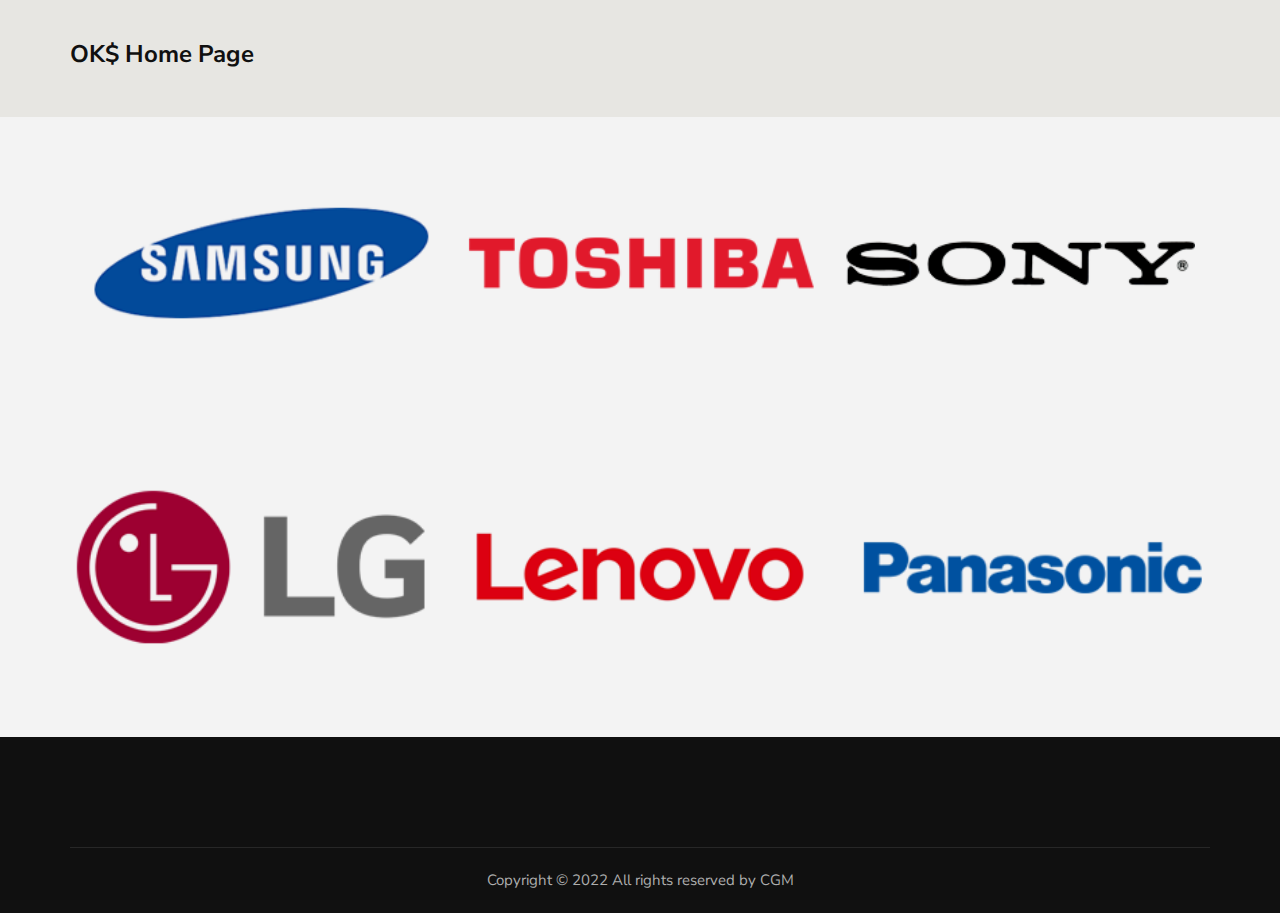
<file: index.html>
<!DOCTYPE html>
<html lang="zxx">

<head>
    <meta charset="UTF-8">
    <meta name="description" content="Male_Fashion Template">
    <meta name="keywords" content="Male_Fashion, unica, creative, html">
    <meta name="viewport" content="width=device-width, initial-scale=1.0">
    <meta http-equiv="X-UA-Compatible" content="ie=edge">
    <title>OK$ Ecommerce</title>

    <!-- Google Font -->
    <link href="https://fonts.googleapis.com/css2?family=Nunito+Sans:wght@300;400;600;700;800;900&display=swap"
    rel="stylesheet">
    <link rel="stylesheet" href="https://cdnjs.cloudflare.com/ajax/libs/font-awesome/6.1.0/css/all.min.css" integrity="sha512-10/jx2EXwxxWqCLX/hHth/vu2KY3jCF70dCQB8TSgNjbCVAC/8vai53GfMDrO2Emgwccf2pJqxct9ehpzG+MTw==" crossorigin="anonymous" referrerpolicy="no-referrer" />

    <!-- Css Styles -->
    <link rel="stylesheet" href="css/bootstrap.min.css" type="text/css">
    <link rel="stylesheet" href="css/font-awesome.min.css" type="text/css">
    <link rel="stylesheet" href="css/elegant-icons.css" type="text/css">
    <link rel="stylesheet" href="css/magnific-popup.css" type="text/css">
    <link rel="stylesheet" href="css/nice-select.css" type="text/css">
    <link rel="stylesheet" href="css/owl.carousel.min.css" type="text/css">
    <link rel="stylesheet" href="css/slicknav.min.css" type="text/css">
    <link rel="stylesheet" href="css/style.css" type="text/css">
</head>

<body>
    <!-- Page Preloder -->
    <div id="preloder">
        <div class="loader"></div>
    </div>
    <!-- Header Section Begin -->
    <!-- <header>
        <div class="container">
            <div class="row">
                <div class="col-lg-3 col-md-3">
                </div>
                <div class="col-lg-6 col-md-6">
                </div>
                <div class="col-lg-3 col-md-3">
                    <div class="header__nav__option">
                        <li class="nav-item px-3 text-uppercase mb-0 position-relative d-lg-flex">
                            <div id="cart" class="d-none">
                    
                            </div>
                            <a href="./shopping-cart.html" class="cart position-relative d-inline-flex" aria-label="View your shopping cart">
                              <i class="fas fa fa-shopping-cart fa-lg"></i>
                              <span class="cart-basket d-flex align-items-center justify-content-center">
                                0
                              </span>
                            </a>
                          </li>
                    </div>
                </div>
            </div>
        </div>
    </header> -->
    <!-- Header Section End -->

   <!-- Breadcrumb Section Begin -->
   <section class="breadcrumb-option">
    <div class="container">
        <div class="row">
            <div class="col-lg-12">
                <div class="breadcrumb__text">
                    <h4>OK$ Home Page</h4>
                </div>
            </div>
        </div>
    </div>
</section>
<!-- Breadcrumb Section End -->

    <!-- Shop Section Begin -->
    <section class="shop mt-3">
        <div class="container">
                    <div class="row mt-2" style="margin: 0 auto;">
                        <div class="col-lg-4 col-md-6 col-sm-6 ">
                            <div class="product__item">
                                <a href="./product-listing.html">
                                    <div class="product__item__pic set-bg zoom" data-setbg="img/samsungLogo.png"></div>          
                                </a>
                            </div>
                        </div>
                        <div class="col-lg-4 col-md-6 col-sm-6">
                            <div class="product__item sale">
                                <a href="./product-listing.html">
                                    <div class="product__item__pic set-bg zoom" data-setbg="img/toshibaLogo.png"></div>
                                </a>
                            </div>
                        </div>
                        <div class="col-lg-4 col-md-6 col-sm-6 ">
                            <div class="product__item">
                                <a href="./product-listing.html">
                                    <div class="product__item__pic set-bg zoom" data-setbg="img/sonyLogo.png"></div>
                                </a>    
                            </div>
                        </div>
                    </div>
                    <div class="row mt-1">
                        <div class="col-lg-4 col-md-6 col-sm-6 ">
                            <div class="product__item">
                                <a href="./product-listing.html">
                                    <div class="product__item__pic set-bg zoom" data-setbg="img/lgLogo.png"></div>          
                                </a>
                            </div>
                        </div>
                        <div class="col-lg-4 col-md-6 col-sm-6">
                            <div class="product__item sale">
                                <a href="./product-listing.html">
                                  <div class="product__item__pic set-bg zoom" data-setbg="img/lenovoLogo.png"></div>
                                </a>
                            </div>
                        </div>
                        <div class="col-lg-4 col-md-6 col-sm-6">
                            <div class="product__item">
                                <a href="./product-listing.html">
                                    <div class="product__item__pic set-bg zoom" data-setbg="img/panasonicLogo.png"></div>
                                </a>
                            </div>
                        </div>
                    </div>
        </div>
    </section>
    <!-- Shop Section End -->
    <!-- Footer Section Begin -->
    <footer class="footer">
        <div class="container">
            <div class="row">
                <div class="col-lg-12 text-center">
                    <div class="footer__copyright__text">
                        <p>Copyright ©
                            2022
                            All rights reserved by CGM
                        </p>
                    </div>
                </div>
            </div>
        </div>
    </footer>
    <!-- Footer Section End -->
    <!-- Js Plugins -->
    <script src="js/jquery-3.3.1.min.js"></script>
    <script src="js/bootstrap.min.js"></script>
    <script src="js/jquery.nice-select.min.js"></script>
    <script src="js/jquery.nicescroll.min.js"></script>
    <script src="js/jquery.magnific-popup.min.js"></script>
    <script src="js/jquery.countdown.min.js"></script>
    <script src="js/jquery.slicknav.js"></script>
    <script src="js/mixitup.min.js"></script>
    <script src="js/owl.carousel.min.js"></script>
    <script src="js/main.js"></script>
</body>
</html>
</file>
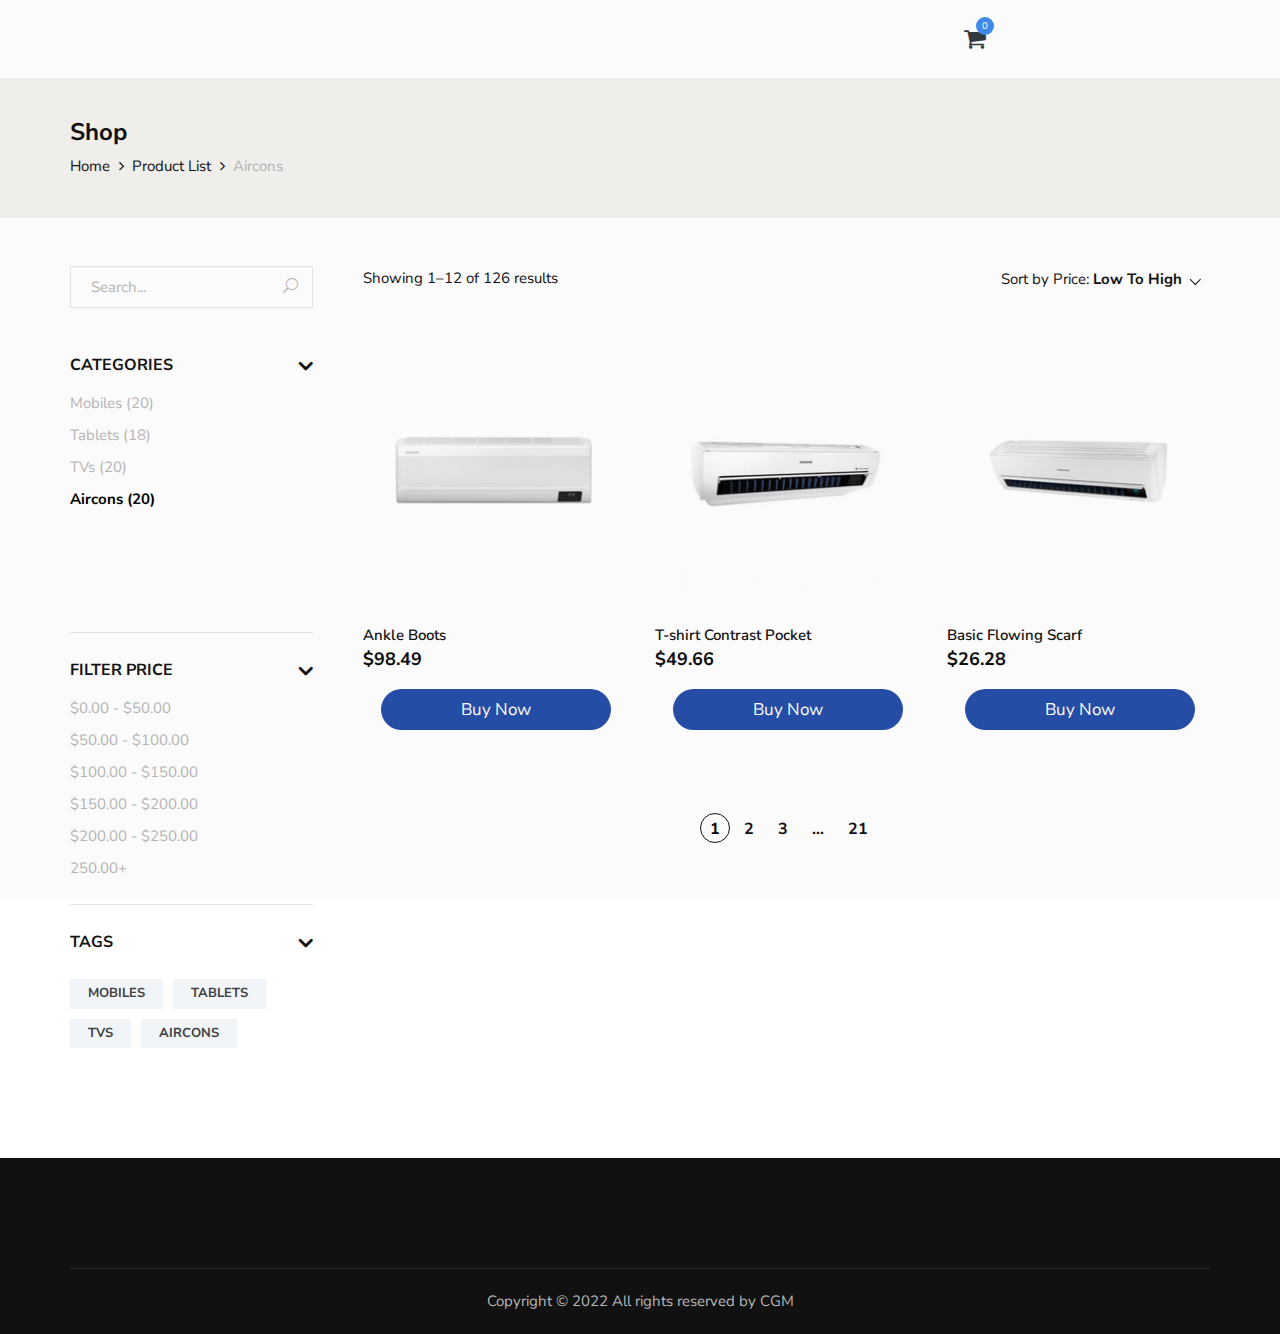
<file: ac.html>
<!DOCTYPE html>
<html lang="zxx">

<head>
    <meta charset="UTF-8">
    <meta name="description" content="Male_Fashion Template">
    <meta name="keywords" content="Male_Fashion, unica, creative, html">
    <meta name="viewport" content="width=device-width, initial-scale=1.0">
    <meta http-equiv="X-UA-Compatible" content="ie=edge">
    <title>OK$ Ecommerce</title>

    <!-- Google Font -->
    <link href="https://fonts.googleapis.com/css2?family=Nunito+Sans:wght@300;400;600;700;800;900&display=swap"
    rel="stylesheet">
    <link rel="stylesheet" href="https://cdnjs.cloudflare.com/ajax/libs/font-awesome/6.1.0/css/all.min.css" integrity="sha512-10/jx2EXwxxWqCLX/hHth/vu2KY3jCF70dCQB8TSgNjbCVAC/8vai53GfMDrO2Emgwccf2pJqxct9ehpzG+MTw==" crossorigin="anonymous" referrerpolicy="no-referrer" />

    <!-- Css Styles -->
    <link rel="stylesheet" href="css/bootstrap.min.css" type="text/css">
    <link rel="stylesheet" href="css/font-awesome.min.css" type="text/css">
    <link rel="stylesheet" href="css/elegant-icons.css" type="text/css">
    <link rel="stylesheet" href="css/magnific-popup.css" type="text/css">
    <link rel="stylesheet" href="css/nice-select.css" type="text/css">
    <link rel="stylesheet" href="css/owl.carousel.min.css" type="text/css">
    <link rel="stylesheet" href="css/slicknav.min.css" type="text/css">
    <link rel="stylesheet" href="css/style.css" type="text/css">
</head>

<body>
    <!-- Page Preloder -->
    <div id="preloder">
        <div class="loader"></div>
    </div>
    <!-- Header Section Begin -->
    <header>
        <div class="container">
            <div class="row">
                <div class="col-lg-3 col-md-3">
                </div>
                <div class="col-lg-6 col-md-6">
                </div>
                <div class="col-lg-3 col-md-3">
                    <div class="header__nav__option">
                        <li class="nav-item px-3 text-uppercase mb-0 position-relative d-lg-flex">
                            <div id="cart" class="d-none">
                    
                            </div>
                            <a href="./shopping-cart.html" class="cart position-relative d-inline-flex" aria-label="View your shopping cart">
                              <i class="fas fa fa-shopping-cart fa-lg"></i>
                              <span class="cart-basket d-flex align-items-center justify-content-center">
                                0
                              </span>
                            </a>
                          </li>
                    </div>
                </div>
            </div>
        </div>
    </header>
    <!-- Header Section End -->

    <!-- Breadcrumb Section Begin -->
    <section class="breadcrumb-option">
        <div class="container">
            <div class="row">
                <div class="col-lg-12">
                    <div class="breadcrumb__text">
                        <h4>Shop</h4>
                        <div class="breadcrumb__links">
                            <a href="./index.html">Home</a>
                            <a href="./product-listing.html">Product List</a>
                            <span>Aircons</span>
                        </div>
                    </div>
                </div>
            </div>
        </div>
    </section>
    <!-- Breadcrumb Section End -->

    <!-- Shop Section Begin -->
    <section class="shop spad mt-5">
        <div class="container">
            <div class="row">
                <div class="col-lg-3">
                    <div class="shop__sidebar">
                        <div class="shop__sidebar__search">
                            <form action="#">
                                <input type="text" placeholder="Search...">
                                <button type="submit"><span class="icon_search"></span></button>
                            </form>
                        </div>
                        <div class="shop__sidebar__accordion">
                            <div class="accordion" id="accordionExample">
                                <div class="card">
                                    <div class="card-heading">
                                        <a data-toggle="collapse" data-target="#collapseOne">Categories</a>
                                    </div>
                                    <div id="collapseOne" class="collapse show" data-parent="#accordionExample">
                                        <div class="card-body">
                                            <div class="shop__sidebar__categories">
                                                <ul class="nice-scroll">
                                                    <li><a href="phone.html#mainPhone" >Mobiles (20)</a></li>
                                                    <li><a href="tablet.html#mainTablets">Tablets (18)</a></li>
                                                    <li><a href="tv.html#mainTV">TVs (20)</a></li>
                                                    <li><a href="ac.html#mainAC" class="active">Aircons (20)</a></li>
                                                </ul>
                                            </div>
                                        </div>
                                    </div>
                                </div>
                                <div class="card">
                                    <div class="card-heading">
                                        <a data-toggle="collapse" data-target="#collapseThree">Filter Price</a>
                                    </div>
                                    <div id="collapseThree" class="collapse show" data-parent="#accordionExample">
                                        <div class="card-body">
                                            <div class="shop__sidebar__price">
                                                <ul>
                                                    <li><a href="#">$0.00 - $50.00</a></li>
                                                    <li><a href="#">$50.00 - $100.00</a></li>
                                                    <li><a href="#">$100.00 - $150.00</a></li>
                                                    <li><a href="#">$150.00 - $200.00</a></li>
                                                    <li><a href="#">$200.00 - $250.00</a></li>
                                                    <li><a href="#">250.00+</a></li>
                                                </ul>
                                            </div>
                                        </div>
                                    </div>
                                </div>
                                <div class="card">
                                    <div class="card-heading">
                                        <a data-toggle="collapse" data-target="#collapseSix">Tags</a>
                                    </div>
                                    <div id="collapseSix" class="collapse show" data-parent="#accordionExample">
                                        <div class="card-body">
                                            <div class="shop__sidebar__tags">
                                                <a href="#">Mobiles</a>
                                                <a href="#">Tablets</a>
                                                <a href="#">TVs</a>
                                                <a href="#">Aircons</a>
                                            </div>
                                        </div>
                                    </div>
                                </div>
                            </div>
                        </div>
                    </div>
                </div>
                <div class="col-lg-9" id="mainAC">
                    <div class="shop__product__option">
                        <div class="row">
                            <div class="col-lg-6 col-md-6 col-sm-6">
                                <div class="shop__product__option__left">
                                    <p>Showing 1–12 of 126 results</p>
                                </div>
                            </div>
                            <div class="col-lg-6 col-md-6 col-sm-6">
                                <div class="shop__product__option__right">
                                    <p>Sort by Price:</p>
                                    <select>
                                        <option value="">Low To High</option>
                                        <option value="">$0 - $55</option>
                                        <option value="">$55 - $100</option>
                                    </select>
                                </div>
                            </div>
                        </div>
                    </div>
                    <div class="row mt-5">
                        <div class="col-lg-4 col-md-6 col-sm-6">
                            <div class="product__item sale">
                                <div class="product__item__pic set-bg zoom" data-setbg="img/product/ac1.png">
                                    <ul class="product__hover">
                                        <li><a href="#"><i class="fa-solid fa-heart"></i></a></li>
                                        <li><a href="./shop-details.html"><i class="fas fa-search cshop"></i></a></li>
                                    </ul>
                                </div>
                                <div class="product__item__text">
                                    <h6>Ankle Boots</h6>
                                    <h5>$98.49</h5>
                                </div>
                                <a href="./shopping-cart.html">
                                    <button class="button1 p-2"><span>Buy Now </span></button>
                                </a>
                            </div>
                        </div>
                        <div class="col-lg-4 col-md-6 col-sm-6">
                            <div class="product__item">
                                <div class="product__item__pic set-bg zoom" data-setbg="img/product/ac2.png">
                                    <ul class="product__hover">
                                       <li><a href="#"><i class="fa-solid fa-heart"></i></a></li>
                                        <li><a href="./shop-details.html"><i class="fas fa-search cshop"></i></a></li>
                                    </ul>
                                </div>
                                <div class="product__item__text">
                                    <h6>T-shirt Contrast Pocket</h6>
                                    <h5>$49.66</h5>
                                </div>
                                <a href="./shopping-cart.html">
                                    <button class="button1 p-2"><span>Buy Now </span></button>
                                </a>
                            </div>
                        </div>
                        <div class="col-lg-4 col-md-6 col-sm-6">
                            <div class="product__item">
                                <div class="product__item__pic set-bg zoom" data-setbg="img/product/ac3.png">
                                    <ul class="product__hover">
                                       <li><a href="#"><i class="fa-solid fa-heart"></i></a></li>
                                        <li><a href="./shop-details.html"><i class="fas fa-search cshop"></i></a></li>
                                    </ul>
                                </div>
                                <div class="product__item__text">
                                    <h6>Basic Flowing Scarf</h6>
                                    <h5>$26.28</h5>
                                </div>
                                <a href="./shopping-cart.html">
                                    <button class="button1 p-2"><span>Buy Now </span></button>
                                </a>
                            </div>
                        </div>
                    </div>
                    <div class="row">
                        <div class="col-lg-12">
                            <div class="product__pagination">
                                <a class="active" href="#">1</a>
                                <a href="#">2</a>
                                <a href="#">3</a>
                                <span>...</span>
                                <a href="#">21</a>
                            </div>
                        </div>
                    </div>
                </div>
            </div>
        </div>
    </section>
    <!-- Shop Section End -->
    <!-- Footer Section Begin -->
    <footer class="footer">
        <div class="container">
            <div class="row">
                <div class="col-lg-12 text-center">
                    <div class="footer__copyright__text">
                        <p>Copyright ©
                            2022
                            All rights reserved by CGM
                        </p>
                    </div>
                </div>
            </div>
        </div>
    </footer>
    <!-- Footer Section End -->
    <!-- Js Plugins -->
    <script src="js/jquery-3.3.1.min.js"></script>
    <script src="js/bootstrap.min.js"></script>
    <script src="js/jquery.nice-select.min.js"></script>
    <script src="js/jquery.nicescroll.min.js"></script>
    <script src="js/jquery.magnific-popup.min.js"></script>
    <script src="js/jquery.countdown.min.js"></script>
    <script src="js/jquery.slicknav.js"></script>
    <script src="js/mixitup.min.js"></script>
    <script src="js/owl.carousel.min.js"></script>
    <script src="js/main.js"></script>
</body>

</html>
</file>
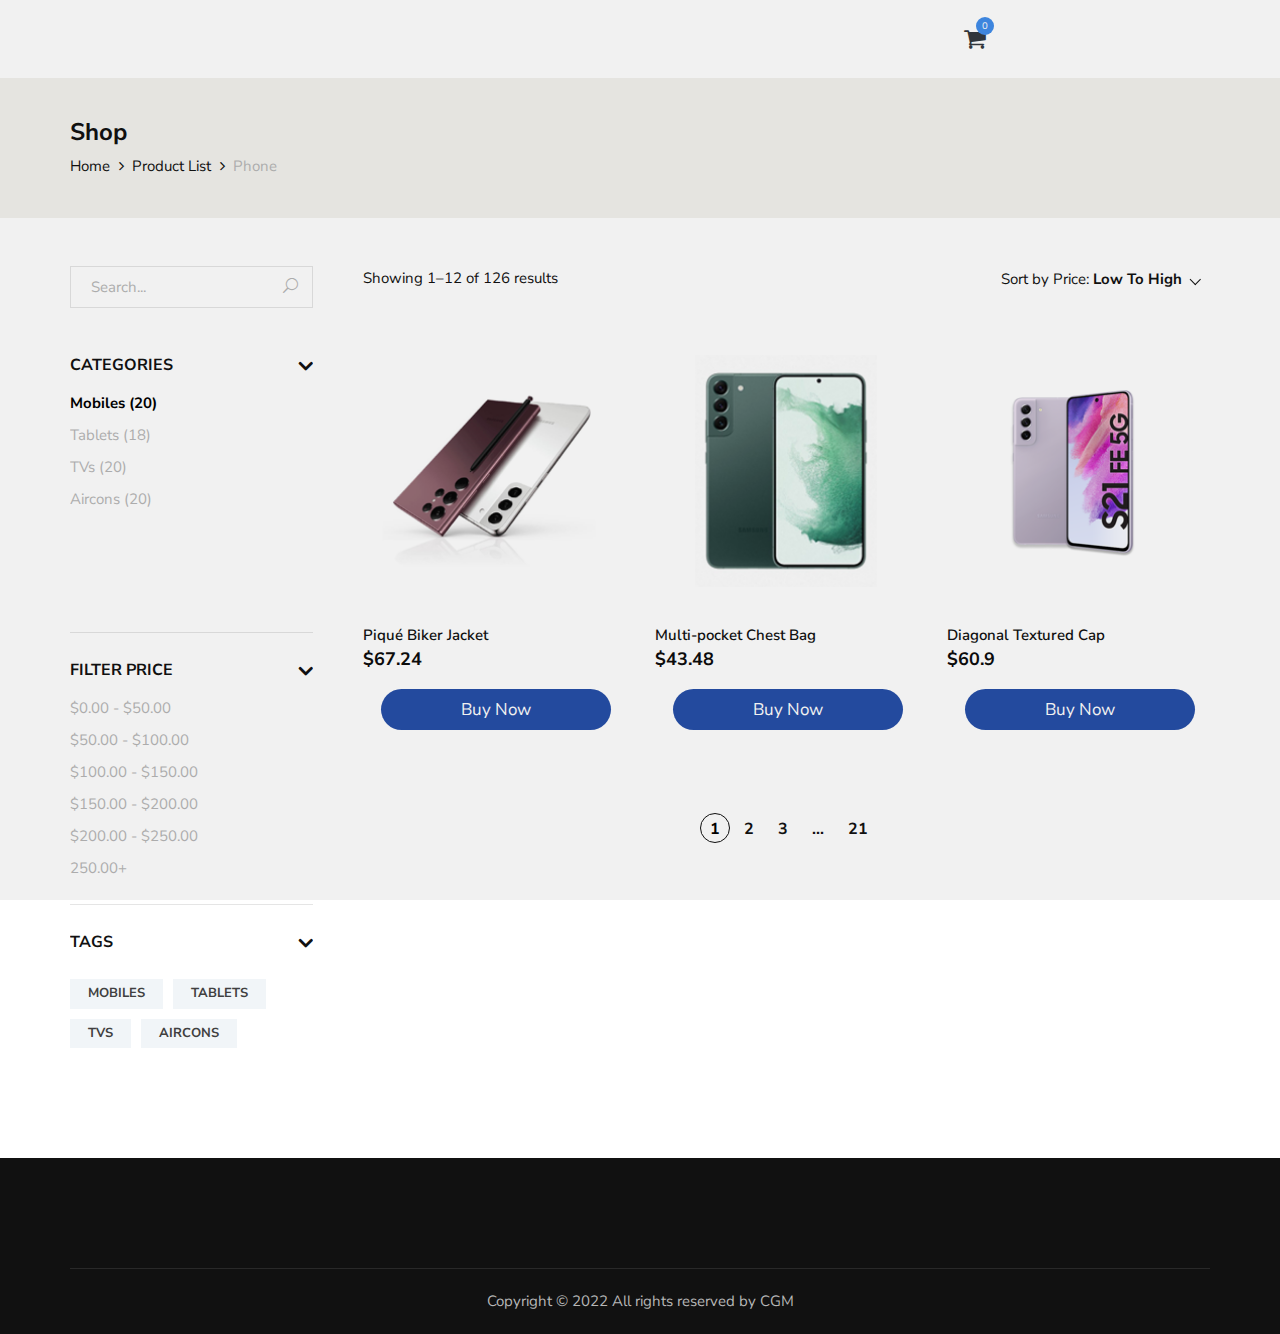
<file: phone.html>
<!DOCTYPE html>
<html lang="zxx">

<head>
    <meta charset="UTF-8">
    <meta name="description" content="Male_Fashion Template">
    <meta name="keywords" content="Male_Fashion, unica, creative, html">
    <meta name="viewport" content="width=device-width, initial-scale=1.0">
    <meta http-equiv="X-UA-Compatible" content="ie=edge">
    <title>OK$ Ecommerce</title>

    <!-- Google Font -->
    <link href="https://fonts.googleapis.com/css2?family=Nunito+Sans:wght@300;400;600;700;800;900&display=swap"
    rel="stylesheet">
    <link rel="stylesheet" href="https://cdnjs.cloudflare.com/ajax/libs/font-awesome/6.1.0/css/all.min.css" integrity="sha512-10/jx2EXwxxWqCLX/hHth/vu2KY3jCF70dCQB8TSgNjbCVAC/8vai53GfMDrO2Emgwccf2pJqxct9ehpzG+MTw==" crossorigin="anonymous" referrerpolicy="no-referrer" />

    <!-- Css Styles -->
    <link rel="stylesheet" href="css/bootstrap.min.css" type="text/css">
    <link rel="stylesheet" href="css/font-awesome.min.css" type="text/css">
    <link rel="stylesheet" href="css/elegant-icons.css" type="text/css">
    <link rel="stylesheet" href="css/magnific-popup.css" type="text/css">
    <link rel="stylesheet" href="css/nice-select.css" type="text/css">
    <link rel="stylesheet" href="css/owl.carousel.min.css" type="text/css">
    <link rel="stylesheet" href="css/slicknav.min.css" type="text/css">
    <link rel="stylesheet" href="css/style.css" type="text/css">
</head>

<body>
    <!-- Page Preloder -->
    <div id="preloder">
        <div class="loader"></div>
    </div>
    <!-- Header Section Begin -->
    <header>
        <div class="container">
            <div class="row">
                <div class="col-lg-3 col-md-3">
                </div>
                <div class="col-lg-6 col-md-6">
                </div>
                <div class="col-lg-3 col-md-3">
                    <div class="header__nav__option">
                        <li class="nav-item px-3 text-uppercase mb-0 position-relative d-lg-flex">
                            <div id="cart" class="d-none">
                    
                            </div>
                            <a href="./shopping-cart.html" class="cart position-relative d-inline-flex" aria-label="View your shopping cart">
                              <i class="fas fa fa-shopping-cart fa-lg"></i>
                              <span class="cart-basket d-flex align-items-center justify-content-center">
                                0
                              </span>
                            </a>
                          </li>
                    </div>
                </div>
            </div>
        </div>
    </header>
    <!-- Header Section End -->

    <!-- Breadcrumb Section Begin -->
    <section class="breadcrumb-option">
        <div class="container">
            <div class="row">
                <div class="col-lg-12">
                    <div class="breadcrumb__text">
                        <h4>Shop</h4>
                        <div class="breadcrumb__links">
                            <a href="./index.html">Home</a>
                            <a href="./product-listing.html">Product List</a>
                            <span>Phone</span>
                        </div>
                    </div>
                </div>
            </div>
        </div>
    </section>
    <!-- Breadcrumb Section End -->

    <!-- Shop Section Begin -->
    <section class="shop spad mt-5">
        <div class="container">
            <div class="row">
                <div class="col-lg-3">
                    <div class="shop__sidebar">
                        <div class="shop__sidebar__search">
                            <form action="#">
                                <input type="text" placeholder="Search...">
                                <button type="submit"><span class="icon_search"></span></button>
                            </form>
                        </div>
                        <div class="shop__sidebar__accordion">
                            <div class="accordion" id="accordionExample">
                                <div class="card">
                                    <div class="card-heading">
                                        <a data-toggle="collapse" data-target="#collapseOne">Categories</a>
                                    </div>
                                    <div id="collapseOne" class="collapse show" data-parent="#accordionExample">
                                        <div class="card-body">
                                            <div class="shop__sidebar__categories">
                                                <ul class="nice-scroll">
                                                    <li><a href="phone.html#mainPhone" class="active" id="mobileLink">Mobiles (20)</a></li>
                                                    <li><a href="tablet.html#mainTablets">Tablets (18)</a></li>
                                                    <li><a href="tv.html#mainTV">TVs (20)</a></li>
                                                    <li><a href="ac.html#mainAC">Aircons (20)</a></li>
                                                </ul>
                                            </div>
                                        </div>
                                    </div>
                                </div>
                                <div class="card">
                                    <div class="card-heading">
                                        <a data-toggle="collapse" data-target="#collapseThree">Filter Price</a>
                                    </div>
                                    <div id="collapseThree" class="collapse show" data-parent="#accordionExample">
                                        <div class="card-body">
                                            <div class="shop__sidebar__price">
                                                <ul>
                                                    <li><a href="#">$0.00 - $50.00</a></li>
                                                    <li><a href="#">$50.00 - $100.00</a></li>
                                                    <li><a href="#">$100.00 - $150.00</a></li>
                                                    <li><a href="#">$150.00 - $200.00</a></li>
                                                    <li><a href="#">$200.00 - $250.00</a></li>
                                                    <li><a href="#">250.00+</a></li>
                                                </ul>
                                            </div>
                                        </div>
                                    </div>
                                </div>
                                <div class="card">
                                    <div class="card-heading">
                                        <a data-toggle="collapse" data-target="#collapseSix">Tags</a>
                                    </div>
                                    <div id="collapseSix" class="collapse show" data-parent="#accordionExample">
                                        <div class="card-body">
                                            <div class="shop__sidebar__tags">
                                                <a href="#">Mobiles</a>
                                                <a href="#">Tablets</a>
                                                <a href="#">TVs</a>
                                                <a href="#">Aircons</a>
                                            </div>
                                        </div>
                                    </div>
                                </div>
                            </div>
                        </div>
                    </div>
                </div>
                <div class="col-lg-9" id="mainPhone">
                    <div class="shop__product__option">
                        <div class="row">
                            <div class="col-lg-6 col-md-6 col-sm-6">
                                <div class="shop__product__option__left">
                                    <p>Showing 1–12 of 126 results</p>
                                </div>
                            </div>
                            <div class="col-lg-6 col-md-6 col-sm-6">
                                <div class="shop__product__option__right">
                                    <p>Sort by Price:</p>
                                    <select>
                                        <option value="">Low To High</option>
                                        <option value="">$0 - $55</option>
                                        <option value="">$55 - $100</option>
                                    </select>
                                </div>
                            </div>
                        </div>
                    </div>
                    <div class="row mt-5">
                        <div class="col-lg-4 col-md-6 col-sm-6">
                            <div class="product__item">
                                <div class="product__item__pic set-bg zoom" data-setbg="img/product/s22ultra.png">
                                    <ul class="product__hover">
                                       <li><a href="#"><i class="fa-solid fa-heart"></i></a></li>
                                        <li><a href="./shop-details.html"><i class="fas fa-search cshop"></i></a></li>
                                    </ul>
                                </div>
                                <div class="product__item__text">
                                    <h6>Piqué Biker Jacket</h6>
                                    <h5>$67.24</h5>
                                    <div class="product__color__select">
                                        <label for="pc-4">
                                            <input type="radio" id="pc-4">
                                        </label>
                                        <label class="active black" for="pc-5">
                                            <input type="radio" id="pc-5">
                                        </label>
                                        <label class="grey" for="pc-6">
                                            <input type="radio" id="pc-6">
                                        </label>
                                    </div>
                                </div>         
                                <a href="./shopping-cart.html">
                                <button     class="button1 p-2"><span>Buy Now </span></button>        
                                </a>            

                            </div>
                        </div>
                        <div class="col-lg-4 col-md-6 col-sm-6">
                            <div class="product__item sale">
                                <div class="product__item__pic set-bg zoom" data-setbg="img/product/s22.png">
                                    <ul class="product__hover">
                                       <li><a href="#"><i class="fa-solid fa-heart"></i></a></li>
                                        <li><a href="./shop-details.html"><i class="fas fa-search cshop"></i></a></li>
                                    </ul>
                                </div>
                                <div class="product__item__text">
                                    <h6>Multi-pocket Chest Bag</h6>
                                    <h5>$43.48</h5>
                                    <div class="product__color__select">
                                        <label for="pc-7">
                                            <input type="radio" id="pc-7">
                                        </label>
                                        <label class="active black" for="pc-8">
                                            <input type="radio" id="pc-8">
                                        </label>
                                        <label class="grey" for="pc-9">
                                            <input type="radio" id="pc-9">
                                        </label>
                                    </div>
                                </div>
                                <a href="./shopping-cart.html">
                                    <button class="button1 p-2"><span>Buy Now </span></button>
                                </a>
                            </div>
                        </div>
                        <div class="col-lg-4 col-md-6 col-sm-6">
                            <div class="product__item">
                                <div class="product__item__pic set-bg zoom" data-setbg="img/product/s21.png">
                                    <ul class="product__hover">
                                       <li><a href="#"><i class="fa-solid fa-heart"></i></a></li>
                                        <li><a href="./shop-details.html"><i class="fas fa-search cshop"></i></a></li>
                                    </ul>
                                </div>
                                <div class="product__item__text">
                                    <h6>Diagonal Textured Cap</h6>
                                    <h5>$60.9</h5>
                                    <div class="product__color__select">
                                        <label for="pc-10">
                                            <input type="radio" id="pc-10">
                                        </label>
                                        <label class="active black" for="pc-11">
                                            <input type="radio" id="pc-11">
                                        </label>
                                        <label class="grey" for="pc-12">
                                            <input type="radio" id="pc-12">
                                        </label>
                                    </div>
                                </div>
                                <a href="./shopping-cart.html">
                                    <button class="button1 p-2"><span>Buy Now </span></button>
                                </a>
                            </div>
                        </div>
                    </div>
                    <div class="row">
                        <div class="col-lg-12">
                            <div class="product__pagination">
                                <a class="active" href="#">1</a>
                                <a href="#">2</a>
                                <a href="#">3</a>
                                <span>...</span>
                                <a href="#">21</a>
                            </div>
                        </div>
                    </div>
                </div>
            </div>
        </div>
    </section>
    <!-- Shop Section End -->
    <!-- Footer Section Begin -->
    <footer class="footer">
        <div class="container">
            <div class="row">
                <div class="col-lg-12 text-center">
                    <div class="footer__copyright__text">
                        <p>Copyright ©
                            2022
                            All rights reserved by CGM
                        </p>
                    </div>
                </div>
            </div>
        </div>
    </footer>
    <!-- Footer Section End -->
    <!-- Js Plugins -->
    <script src="js/jquery-3.3.1.min.js"></script>
    <script src="js/bootstrap.min.js"></script>
    <script src="js/jquery.nice-select.min.js"></script>
    <script src="js/jquery.nicescroll.min.js"></script>
    <script src="js/jquery.magnific-popup.min.js"></script>
    <script src="js/jquery.countdown.min.js"></script>
    <script src="js/jquery.slicknav.js"></script>
    <script src="js/mixitup.min.js"></script>
    <script src="js/owl.carousel.min.js"></script>
    <script src="js/main.js"></script>
</body>
<!-- <script>
    window.onload = function () {
        document.getElementById("mobileLink").click();
    };
</script> -->
</html>
</file>
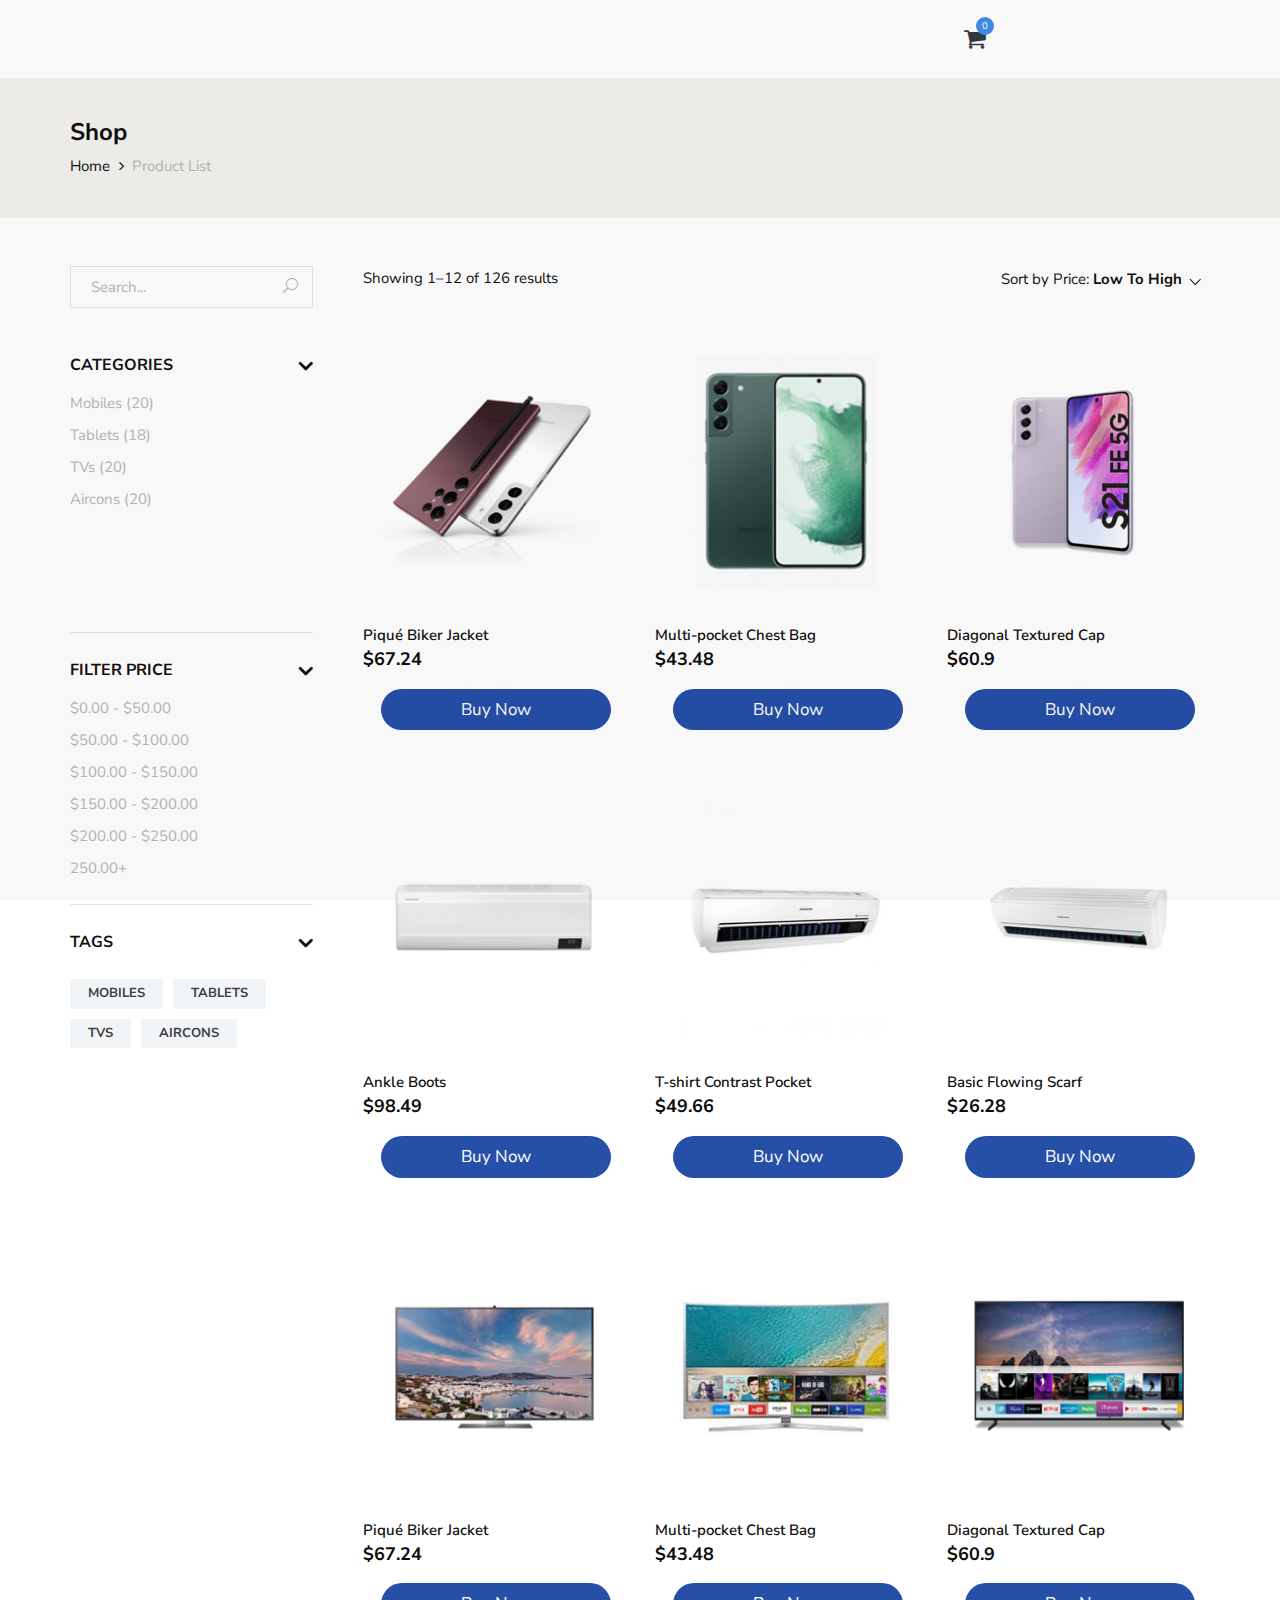
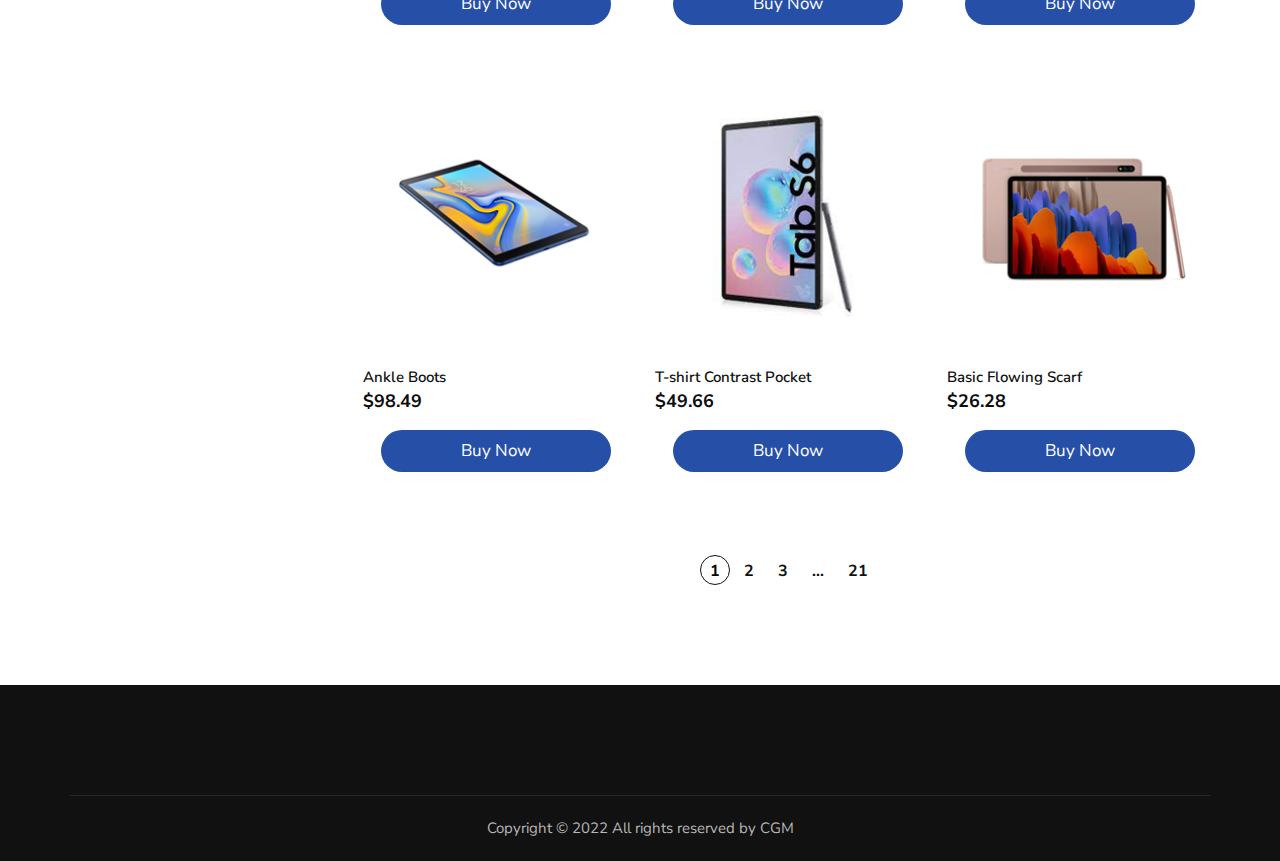
<file: product-listing.html>
<!DOCTYPE html>
<html lang="zxx">

<head>
    <meta charset="UTF-8">
    <meta name="description" content="Male_Fashion Template">
    <meta name="keywords" content="Male_Fashion, unica, creative, html">
    <meta name="viewport" content="width=device-width, initial-scale=1.0">
    <meta http-equiv="X-UA-Compatible" content="ie=edge">
    <title>OK$ Ecommerce</title>

    <!-- Google Font -->
    <link href="https://fonts.googleapis.com/css2?family=Nunito+Sans:wght@300;400;600;700;800;900&display=swap"
    rel="stylesheet">
    <link rel="stylesheet" href="https://cdnjs.cloudflare.com/ajax/libs/font-awesome/6.1.0/css/all.min.css" integrity="sha512-10/jx2EXwxxWqCLX/hHth/vu2KY3jCF70dCQB8TSgNjbCVAC/8vai53GfMDrO2Emgwccf2pJqxct9ehpzG+MTw==" crossorigin="anonymous" referrerpolicy="no-referrer" />

    <!-- Css Styles -->
    <link rel="stylesheet" href="css/bootstrap.min.css" type="text/css">
    <link rel="stylesheet" href="css/font-awesome.min.css" type="text/css">
    <link rel="stylesheet" href="css/elegant-icons.css" type="text/css">
    <link rel="stylesheet" href="css/magnific-popup.css" type="text/css">
    <link rel="stylesheet" href="css/nice-select.css" type="text/css">
    <link rel="stylesheet" href="css/owl.carousel.min.css" type="text/css">
    <link rel="stylesheet" href="css/slicknav.min.css" type="text/css">
    <link rel="stylesheet" href="css/style.css" type="text/css">
</head>

<body>
    <!-- Page Preloder -->
    <div id="preloder">
        <div class="loader"></div>
    </div>
    <!-- Header Section Begin -->
    <header>
        <div class="container">
            <div class="row">
                <div class="col-lg-3 col-md-3">
                </div>
                <div class="col-lg-6 col-md-6">
                </div>
                <div class="col-lg-3 col-md-3">
                    <div class="header__nav__option">
                        <li class="nav-item px-3 text-uppercase mb-0 position-relative d-lg-flex">
                            <div id="cart" class="d-none">
                    
                            </div>
                            <a href="./shopping-cart.html" class="cart position-relative d-inline-flex" aria-label="View your shopping cart">
                              <i class="fas fa fa-shopping-cart fa-lg"></i>
                              <span class="cart-basket d-flex align-items-center justify-content-center">
                                0
                              </span>
                            </a>
                          </li>
                    </div>
                </div>
            </div>
        </div>
    </header>
    <!-- Header Section End -->

    <!-- Breadcrumb Section Begin -->
    <section class="breadcrumb-option">
        <div class="container">
            <div class="row">
                <div class="col-lg-12">
                    <div class="breadcrumb__text">
                        <h4>Shop</h4>
                        <div class="breadcrumb__links">
                            <a href="./index.html">Home</a>
                            <span>Product List</span>
                        </div>
                    </div>
                </div>
            </div>
        </div>
    </section>
    <!-- Breadcrumb Section End -->

    <!-- Shop Section Begin -->
    <section class="shop spad mt-5">
        <div class="container">
            <div class="row">
                <div class="col-lg-3">
                    <div class="shop__sidebar">
                        <div class="shop__sidebar__search">
                            <form action="#">
                                <input type="text" placeholder="Search...">
                                <button type="submit"><span class="icon_search"></span></button>
                            </form>
                        </div>
                        <div class="shop__sidebar__accordion">
                            <div class="accordion" id="accordionExample">
                                <div class="card">
                                    <div class="card-heading">
                                        <a data-toggle="collapse" data-target="#collapseOne">Categories</a>
                                    </div>
                                    <div id="collapseOne" class="collapse show" data-parent="#accordionExample">
                                        <div class="card-body">
                                            <div class="shop__sidebar__categories">
                                                <ul class="nice-scroll">
                                                    <li><a href="phone.html#mainPhone">Mobiles (20)</a></li>
                                                    <li><a href="tablet.html#mainTablet">Tablets (18)</a></li>
                                                    <li><a href="tv.html#mainTV">TVs (20)</a></li>
                                                    <li><a href="ac.html#mainAC">Aircons (20)</a></li>
                                                </ul>
                                            </div>
                                        </div>
                                    </div>
                                </div>
                                <div class="card">
                                    <div class="card-heading">
                                        <a data-toggle="collapse" data-target="#collapseThree">Filter Price</a>
                                    </div>
                                    <div id="collapseThree" class="collapse show" data-parent="#accordionExample">
                                        <div class="card-body">
                                            <div class="shop__sidebar__price">
                                                <ul>
                                                    <li><a href="#">$0.00 - $50.00</a></li>
                                                    <li><a href="#">$50.00 - $100.00</a></li>
                                                    <li><a href="#">$100.00 - $150.00</a></li>
                                                    <li><a href="#">$150.00 - $200.00</a></li>
                                                    <li><a href="#">$200.00 - $250.00</a></li>
                                                    <li><a href="#">250.00+</a></li>
                                                </ul>
                                            </div>
                                        </div>
                                    </div>
                                </div>
                                <div class="card">
                                    <div class="card-heading">
                                        <a data-toggle="collapse" data-target="#collapseSix">Tags</a>
                                    </div>
                                    <div id="collapseSix" class="collapse show" data-parent="#accordionExample">
                                        <div class="card-body">
                                            <div class="shop__sidebar__tags">
                                                <a href="#">Mobiles</a>
                                                <a href="#">Tablets</a>
                                                <a href="#">TVs</a>
                                                <a href="#">Aircons</a>
                                            </div>
                                        </div>
                                    </div>
                                </div>
                            </div>
                        </div>
                    </div>
                </div>
                <div class="col-lg-9">
                    <div class="shop__product__option">
                        <div class="row">
                            <div class="col-lg-6 col-md-6 col-sm-6">
                                <div class="shop__product__option__left">
                                    <p>Showing 1–12 of 126 results</p>
                                </div>
                            </div>
                            <div class="col-lg-6 col-md-6 col-sm-6">
                                <div class="shop__product__option__right">
                                    <p>Sort by Price:</p>
                                    <select>
                                        <option value="">Low To High</option>
                                        <option value="">$0 - $55</option>
                                        <option value="">$55 - $100</option>
                                    </select>
                                </div>
                            </div>
                        </div>
                    </div>
                    <div class="row mt-5">
                        <div class="col-lg-4 col-md-6 col-sm-6">
                            <div class="product__item">
                                <div class="product__item__pic set-bg zoom" data-setbg="img/product/s22ultra.png">
                                    <ul class="product__hover">
                                       <li><a href="#"><i class="fa-solid fa-heart"></i></a></li>
                                        <li><a href="./shop-details.html"><i class="fas fa-search cshop"></i></a></li>
                                    </ul>
                                </div>
                                <div class="product__item__text">
                                    <h6>Piqué Biker Jacket</h6>
                                    <h5>$67.24</h5>
                                    <div class="product__color__select">
                                        <label for="pc-4">
                                            <input type="radio" id="pc-4">
                                        </label>
                                        <label class="active black" for="pc-5">
                                            <input type="radio" id="pc-5">
                                        </label>
                                        <label class="grey" for="pc-6">
                                            <input type="radio" id="pc-6">
                                        </label>
                                    </div>
                                </div>         
                                <a href="./shopping-cart.html">
                                <button     class="button1 p-2"><span>Buy Now </span></button>        
                                </a>            

                            </div>
                        </div>
                        <div class="col-lg-4 col-md-6 col-sm-6">
                            <div class="product__item sale">
                                <div class="product__item__pic set-bg zoom" data-setbg="img/product/s22.png">
                                    <ul class="product__hover">
                                       <li><a href="#"><i class="fa-solid fa-heart"></i></a></li>
                                        <li><a href="./shop-details.html"><i class="fas fa-search cshop"></i></a></li>
                                    </ul>
                                </div>
                                <div class="product__item__text">
                                    <h6>Multi-pocket Chest Bag</h6>
                                    <h5>$43.48</h5>
                                    <div class="product__color__select">
                                        <label for="pc-7">
                                            <input type="radio" id="pc-7">
                                        </label>
                                        <label class="active black" for="pc-8">
                                            <input type="radio" id="pc-8">
                                        </label>
                                        <label class="grey" for="pc-9">
                                            <input type="radio" id="pc-9">
                                        </label>
                                    </div>
                                </div>
                                <a href="./shopping-cart.html">
                                    <button class="button1 p-2"><span>Buy Now </span></button>
                                </a>
                            </div>
                        </div>
                        <div class="col-lg-4 col-md-6 col-sm-6">
                            <div class="product__item">
                                <div class="product__item__pic set-bg zoom" data-setbg="img/product/s21.png">
                                    <ul class="product__hover">
                                       <li><a href="#"><i class="fa-solid fa-heart"></i></a></li>
                                        <li><a href="./shop-details.html"><i class="fas fa-search cshop"></i></a></li>
                                    </ul>
                                </div>
                                <div class="product__item__text">
                                    <h6>Diagonal Textured Cap</h6>
                                    <h5>$60.9</h5>
                                    <div class="product__color__select">
                                        <label for="pc-10">
                                            <input type="radio" id="pc-10">
                                        </label>
                                        <label class="active black" for="pc-11">
                                            <input type="radio" id="pc-11">
                                        </label>
                                        <label class="grey" for="pc-12">
                                            <input type="radio" id="pc-12">
                                        </label>
                                    </div>
                                </div>
                                <a href="./shopping-cart.html">
                                    <button class="button1 p-2"><span>Buy Now </span></button>
                                </a>
                            </div>
                        </div>
                        <div class="col-lg-4 col-md-6 col-sm-6">
                            <div class="product__item sale">
                                <div class="product__item__pic set-bg zoom" data-setbg="img/product/ac1.png">
                                    <ul class="product__hover">
                                        <li><a href="#"><i class="fa-solid fa-heart"></i></a></li>
                                        <li><a href="./shop-details.html"><i class="fas fa-search cshop"></i></a></li>
                                    </ul>
                                </div>
                                <div class="product__item__text">
                                    <h6>Ankle Boots</h6>
                                    <h5>$98.49</h5>
                                </div>
                                <a href="./shopping-cart.html">
                                    <button class="button1 p-2"><span>Buy Now </span></button>
                                </a>
                            </div>
                        </div>
                        <div class="col-lg-4 col-md-6 col-sm-6">
                            <div class="product__item">
                                <div class="product__item__pic set-bg zoom" data-setbg="img/product/ac2.png">
                                    <ul class="product__hover">
                                       <li><a href="#"><i class="fa-solid fa-heart"></i></a></li>
                                        <li><a href="./shop-details.html"><i class="fas fa-search cshop"></i></a></li>
                                    </ul>
                                </div>
                                <div class="product__item__text">
                                    <h6>T-shirt Contrast Pocket</h6>
                                    <h5>$49.66</h5>
                                </div>
                                <a href="./shopping-cart.html">
                                    <button class="button1 p-2"><span>Buy Now </span></button>
                                </a>
                            </div>
                        </div>
                        <div class="col-lg-4 col-md-6 col-sm-6">
                            <div class="product__item">
                                <div class="product__item__pic set-bg zoom" data-setbg="img/product/ac3.png">
                                    <ul class="product__hover">
                                       <li><a href="#"><i class="fa-solid fa-heart"></i></a></li>
                                        <li><a href="./shop-details.html"><i class="fas fa-search cshop"></i></a></li>
                                    </ul>
                                </div>
                                <div class="product__item__text">
                                    <h6>Basic Flowing Scarf</h6>
                                    <h5>$26.28</h5>
                                </div>
                                <a href="./shopping-cart.html">
                                    <button class="button1 p-2"><span>Buy Now </span></button>
                                </a>
                            </div>
                        </div>
                        <div class="col-lg-4 col-md-6 col-sm-6">
                            <div class="product__item">
                                <div class="product__item__pic set-bg zoom" data-setbg="img/product/tv1.png">
                                    <ul class="product__hover">
                                       <li><a href="#"><i class="fa-solid fa-heart"></i></a></li>
                                        <li><a href="./shop-details.html"><i class="fas fa-search cshop"></i></a></li>
                                    </ul>
                                </div>
                                <div class="product__item__text">
                                    <h6>Piqué Biker Jacket</h6>
                                    <h5>$67.24</h5>
                                </div>
                                <a href="./shopping-cart.html">
                                    <button class="button1 p-2"><span>Buy Now </span></button>
                                </a>
                            </div>
                        </div>
                        <div class="col-lg-4 col-md-6 col-sm-6">
                            <div class="product__item sale">
                                <div class="product__item__pic set-bg zoom" data-setbg="img/product/tv2.png">
                                    <ul class="product__hover">
                                       <li><a href="#"><i class="fa-solid fa-heart"></i></a></li>
                                        <li><a href="./shop-details.html"><i class="fas fa-search cshop"></i></a></li>
                                    </ul>
                                </div>
                                <div class="product__item__text">
                                    <h6>Multi-pocket Chest Bag</h6>
                                    <h5>$43.48</h5>
                                </div>
                                <a href="./shopping-cart.html">
                                    <button class="button1 p-2"><span>Buy Now </span></button>
                                </a>
                            </div>
                        </div>
                        <div class="col-lg-4 col-md-6 col-sm-6">
                            <div class="product__item">
                                <div class="product__item__pic set-bg zoom" data-setbg="img/product/tv3.png">
                                    <ul class="product__hover">
                                       <li><a href="#"><i class="fa-solid fa-heart"></i></a></li>
                                        <li><a href="./shop-details.html"><i class="fas fa-search cshop"></i></a></li>
                                    </ul>
                                </div>
                                <div class="product__item__text">
                                    <h6>Diagonal Textured Cap</h6>
                                    <h5>$60.9</h5>
                                </div>
                                <a href="./shopping-cart.html">
                                    <button class="button1 p-2"><span>Buy Now </span></button>
                                </a>
                            </div>
                        </div>
                        <div class="col-lg-4 col-md-6 col-sm-6">
                            <div class="product__item sale">
                                <div class="product__item__pic set-bg zoom" data-setbg="img/product/t1.png">
                                    <ul class="product__hover">
                                       <li><a href="#"><i class="fa-solid fa-heart"></i></a></li>
                                        <li><a href="./shop-details.html"><i class="fas fa-search cshop"></i></a></li>
                                    </ul>
                                </div>
                                <div class="product__item__text">
                                    <h6>Ankle Boots</h6>
                                    <h5>$98.49</h5>
                                    <div class="product__color__select">
                                        <label for="pc-34">
                                            <input type="radio" id="pc-34">
                                        </label>
                                        <label class="active black" for="pc-35">
                                            <input type="radio" id="pc-35">
                                        </label>
                                        <label class="grey" for="pc-36">
                                            <input type="radio" id="pc-36">
                                        </label>
                                    </div>
                                </div>
                                <a href="./shopping-cart.html">
                                    <button class="button1 p-2"><span>Buy Now </span></button>
                                </a>
                            </div>
                        </div>
                        <div class="col-lg-4 col-md-6 col-sm-6">
                            <div class="product__item">
                                <div class="product__item__pic set-bg zoom" data-setbg="img/product/t2.png">
                                    <ul class="product__hover">
                                       <li><a href="#"><i class="fa-solid fa-heart"></i></a></li>
                                        <li><a href="./shop-details.html"><i class="fas fa-search cshop"></i></a></li>
                                    </ul>
                                </div>
                                <div class="product__item__text">
                                    <h6>T-shirt Contrast Pocket</h6>
                                    <h5>$49.66</h5>
                                    <div class="product__color__select">
                                        <label for="pc-37">
                                            <input type="radio" id="pc-37">
                                        </label>
                                        <label class="active black" for="pc-38">
                                            <input type="radio" id="pc-38">
                                        </label>
                                        <label class="grey" for="pc-39">
                                            <input type="radio" id="pc-39">
                                        </label>
                                    </div>
                                </div>
                                <a href="./shopping-cart.html">
                                    <button class="button1 p-2"><span>Buy Now </span></button>
                                </a>
                            </div>
                        </div>
                        <div class="col-lg-4 col-md-6 col-sm-6">
                            <div class="product__item">
                                <div class="product__item__pic set-bg zoom" data-setbg="img/product/t3.png">
                                    <ul class="product__hover">
                                       <li><a href="#"><i class="fa-solid fa-heart"></i></a></li>
                                        <li><a href="./shop-details.html"><i class="fas fa-search cshop"></i></a></li>
                                    </ul>
                                </div>
                                <div class="product__item__text">
                                    <h6>Basic Flowing Scarf</h6>
                                    <h5>$26.28</h5>
                                    <div class="product__color__select">
                                        <label for="pc-40">
                                            <input type="radio" id="pc-40">
                                        </label>
                                        <label class="active black" for="pc-41">
                                            <input type="radio" id="pc-41">
                                        </label>
                                        <label class="grey" for="pc-42">
                                            <input type="radio" id="pc-42">
                                        </label>
                                    </div>
                                </div>
                                <a href="./shopping-cart.html">
                                    <button class="button1 p-2"><span>Buy Now </span></button>
                                </a>
                            </div>
                        </div>
                    </div>
                    <div class="row">
                        <div class="col-lg-12">
                            <div class="product__pagination">
                                <a class="active" href="#">1</a>
                                <a href="#">2</a>
                                <a href="#">3</a>
                                <span>...</span>
                                <a href="#">21</a>
                            </div>
                        </div>
                    </div>
                </div>
            </div>
        </div>
    </section>
    <!-- Shop Section End -->
    <!-- Footer Section Begin -->
    <footer class="footer">
        <div class="container">
            <div class="row">
                <div class="col-lg-12 text-center">
                    <div class="footer__copyright__text">
                        <p>Copyright ©
                            2022
                            All rights reserved by CGM
                        </p>
                    </div>
                </div>
            </div>
        </div>
    </footer>
    <!-- Footer Section End -->
    <!-- Js Plugins -->
    <script src="js/jquery-3.3.1.min.js"></script>
    <script src="js/bootstrap.min.js"></script>
    <script src="js/jquery.nice-select.min.js"></script>
    <script src="js/jquery.nicescroll.min.js"></script>
    <script src="js/jquery.magnific-popup.min.js"></script>
    <script src="js/jquery.countdown.min.js"></script>
    <script src="js/jquery.slicknav.js"></script>
    <script src="js/mixitup.min.js"></script>
    <script src="js/owl.carousel.min.js"></script>
    <script src="js/main.js"></script>
</body>

</html>
</file>
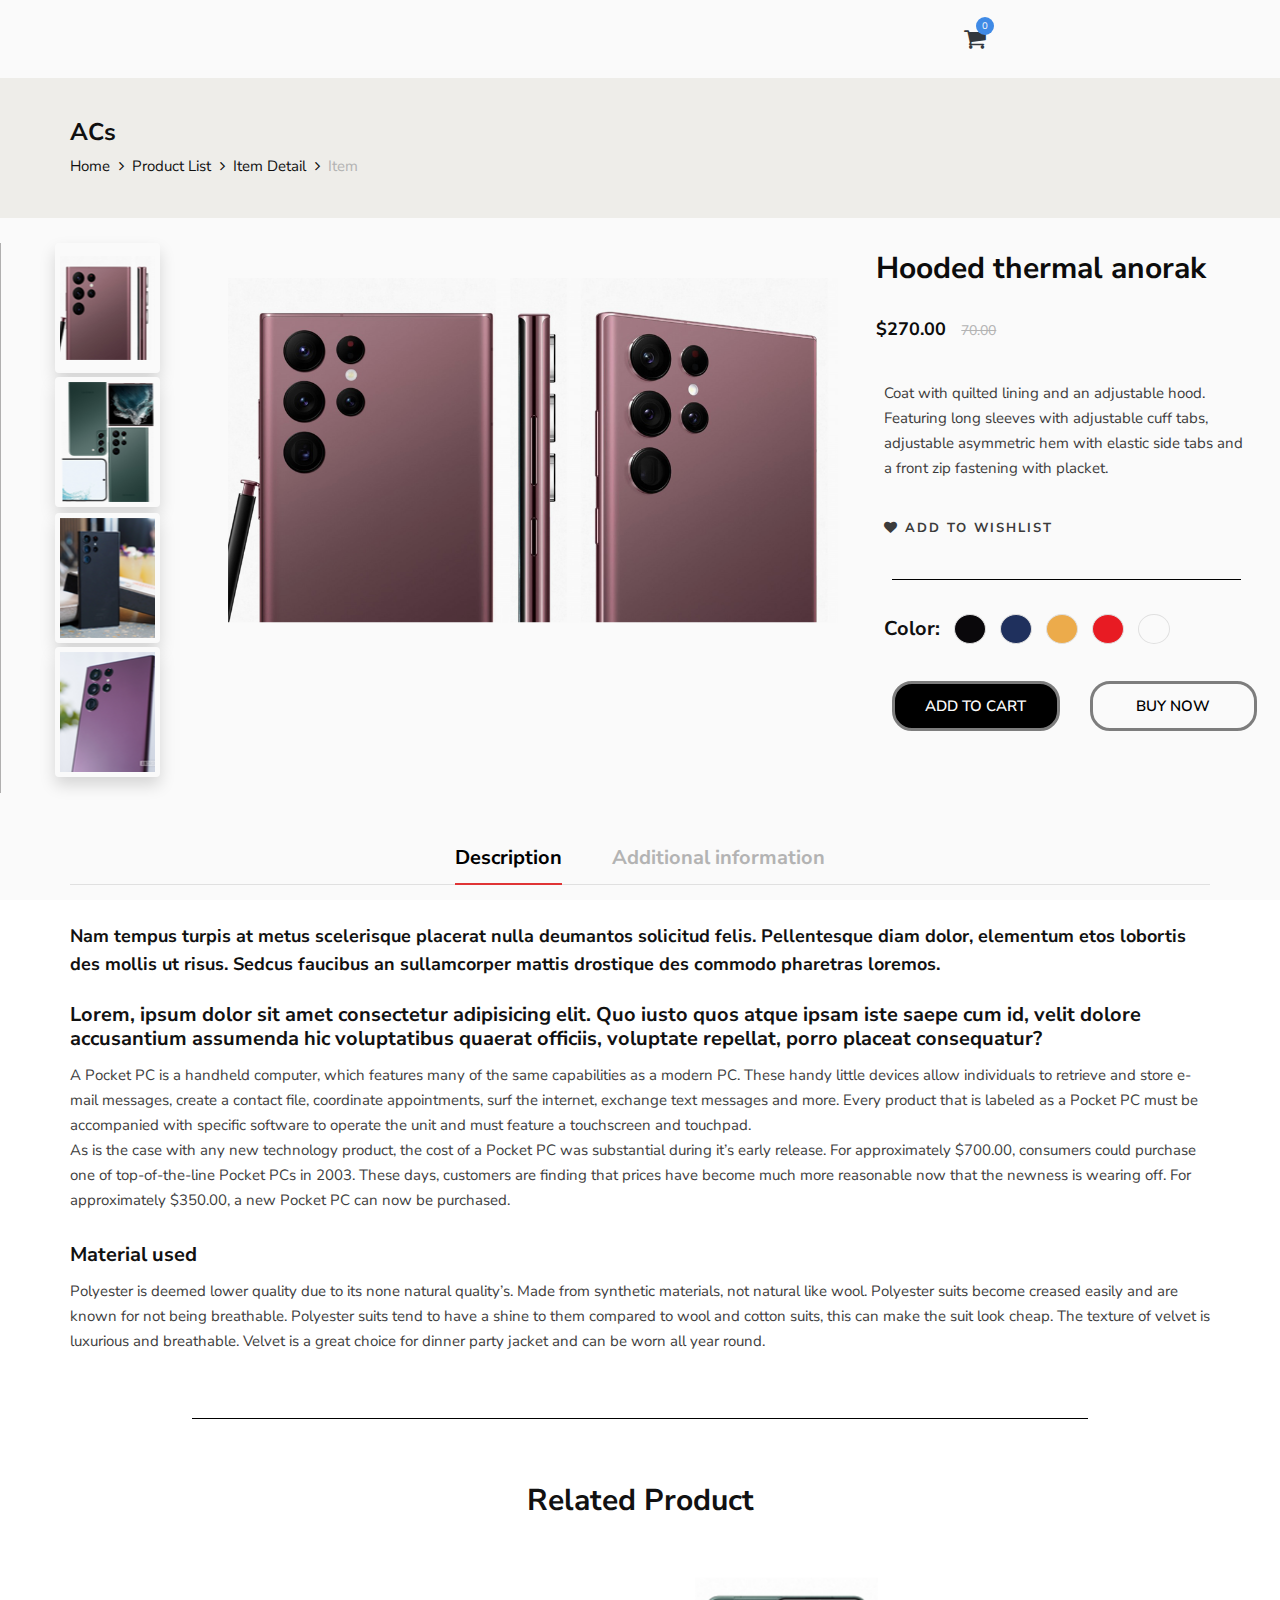
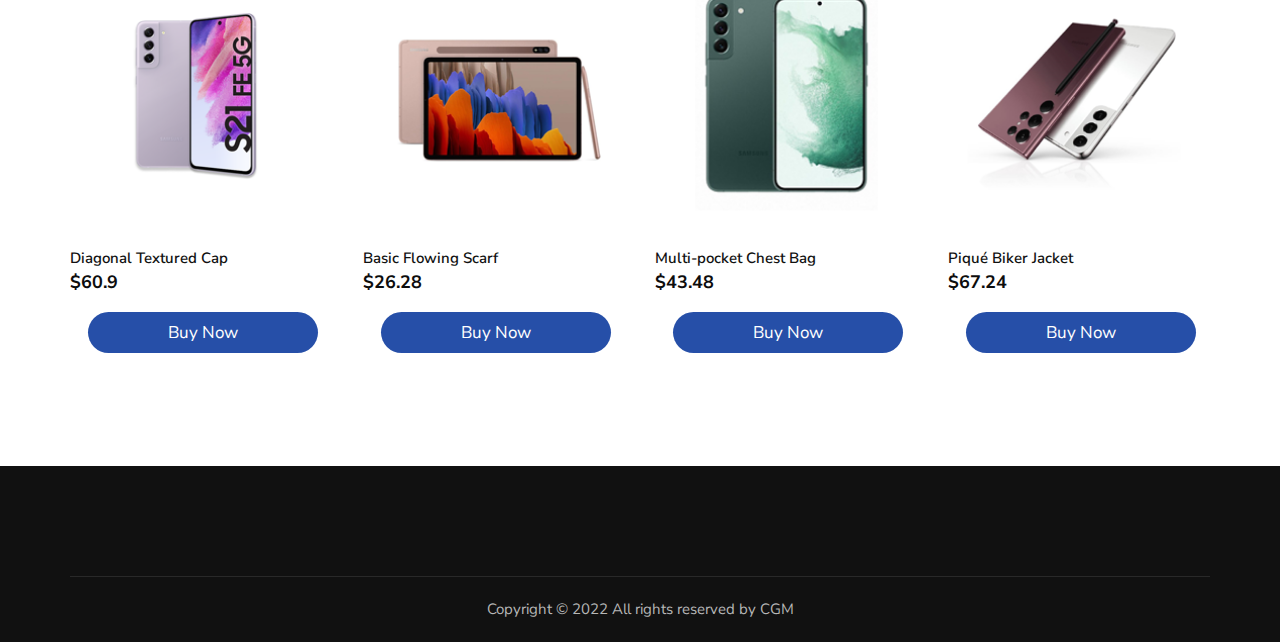
<file: shop-details.html>
<!DOCTYPE html>
<html lang="zxx">

<head>
    <meta charset="UTF-8">
    <meta name="description" content="Male_Fashion Template">
    <meta name="keywords" content="Male_Fashion, unica, creative, html">
    <meta name="viewport" content="width=device-width, initial-scale=1.0">
    <meta http-equiv="X-UA-Compatible" content="ie=edge">
    <title>OK$ Ecommerce</title>

    <!-- Google Font -->
    <link href="https://fonts.googleapis.com/css2?family=Nunito+Sans:wght@300;400;600;700;800;900&display=swap"
    rel="stylesheet">
    <link rel="stylesheet" href="https://cdnjs.cloudflare.com/ajax/libs/font-awesome/6.1.0/css/all.min.css" integrity="sha512-10/jx2EXwxxWqCLX/hHth/vu2KY3jCF70dCQB8TSgNjbCVAC/8vai53GfMDrO2Emgwccf2pJqxct9ehpzG+MTw==" crossorigin="anonymous" referrerpolicy="no-referrer" />

    <!-- Css Styles -->
    <link rel="stylesheet" href="css/bootstrap.min.css" type="text/css">
    <link rel="stylesheet" href="css/font-awesome.min.css" type="text/css">
    <link rel="stylesheet" href="css/elegant-icons.css" type="text/css">
    <link rel="stylesheet" href="css/magnific-popup.css" type="text/css">
    <link rel="stylesheet" href="css/nice-select.css" type="text/css">
    <link rel="stylesheet" href="css/owl.carousel.min.css" type="text/css">
    <link rel="stylesheet" href="css/slicknav.min.css" type="text/css">
    <link rel="stylesheet" href="css/style.css" type="text/css">
</head>

<body>
    <!-- Page Preloder -->
    <div id="preloder">
        <div class="loader"></div>
    </div>

    <!-- Header Section Begin -->
    <header>
        <div class="container">
            <div class="row">
                <div class="col-lg-3 col-md-3">
                </div>
                <div class="col-lg-6 col-md-6">
                </div>
                <div class="col-lg-3 col-md-3">
                    <div class="header__nav__option">
                        <li class="nav-item px-3 text-uppercase mb-0 position-relative d-lg-flex">
                            <div id="cart" class="d-none">
                    
                            </div>
                            <a href="./shopping-cart.html" class="cart position-relative d-inline-flex" aria-label="View your shopping cart">
                              <i class="fas fa fa-shopping-cart fa-lg"></i>
                              <span class="cart-basket d-flex align-items-center justify-content-center">
                                0
                              </span>
                            </a>
                          </li>
                    </div>
                </div>
            </div>
        </div>
    </header>
    <!-- Header Section End -->

        <!-- Breadcrumb Section Begin -->
        <section class="breadcrumb-option">
            <div class="container">
                <div class="row">
                    <div class="col-lg-12">
                        <div class="breadcrumb__text">
                            <div class="breadcrumb__links">
                                <h4>ACs</h4>
                                <a href="./index.html">Home</a>
                                <a href="./index.html">Product List</a>
                                <a href="">Item Detail</a>
                                <span>Item</span>
                            </div>
                        </div>
                    </div>
                </div>
            </div>
        </section>
        <!-- Breadcrumb Section End -->


    <section class="shop-details">
        <div class="product__details__pic">
            <div class="container-fluid">

                <div class="row">
                    <div class="col-lg-2 col-md-2 col-12 vl">
                        <ul class="nav nav-tabs" role="tablist">
                            <li class="nav-item shadow p-1 mb-1 bg-white rounded">
                                <a class="nav-link active" data-toggle="tab" href="#tabs-1" role="tab">
                                    <div class="product__thumb__pic set-bg" data-setbg="img/shop-details/t1.png">
                                    </div>
                                </a>
                            </li>
                            <li class="nav-item shadow p-1 mb-1 bg-white rounded">
                                <a class="nav-link" data-toggle="tab" href="#tabs-2" role="tab">
                                    <div class="product__thumb__pic set-bg" data-setbg="img/shop-details/t2.png">
                                    </div>
                                </a>
                            </li>
                        </ul> 
                        <ul class="nav nav-tabs" role="tablist">
                            <li class="nav-item shadow p-1 mb-1 bg-white rounded">
                                <a class="nav-link" data-toggle="tab" href="#tabs-3" role="tab">
                                    <div class="product__thumb__pic set-bg" data-setbg="img/shop-details/t3.png">
                                    </div>
                                </a>
                            </li>
                            <li class="nav-item shadow p-1 mb-1 bg-white rounded">
                                <a class="nav-link" data-toggle="tab" href="#tabs-4" role="tab">
                                    <div class="product__thumb__pic set-bg" data-setbg="img/shop-details/t4.png">
                                    </div>
                                </a>
                            </li>
                        </ul>   
                    </div>
                    <div class="col-lg-6 col-md-6 col-12">
                        
                        <div class="tab-content">
                            <div class="tab-pane active" id="tabs-1" role="tabpanel">
                                <div class="product__details__pic__item">
                                    <img src="img/shop-details/a4.png" alt="">
                                </div>
                            </div>
                            <div class="tab-pane" id="tabs-2" role="tabpanel">
                                <div class="product__details__pic__item">
                                    <img src="img/shop-details/a2.png" alt="">
                                </div>
                            </div>
                            <div class="tab-pane" id="tabs-3" role="tabpanel">
                                <div class="product__details__pic__item">
                                    <img src="img/shop-details/a6.png" alt="">
                                </div>
                            </div>
                            <div class="tab-pane" id="tabs-4" role="tabpanel">
                                <div class="product__details__pic__item">
                                    <img src="img/shop-details/a7.png" alt="">
                                </div>
                            </div>
                        </div>
                    </div>
                    <div class="col-lg-4 col-12">
                        <div class="product__details__text">
                            <h3 class="p-2" style="text-align: left;">Hooded thermal anorak</h3>
                            <h3 class="p-2" style="font-size: 18px; text-align: left;">$270.00 <span style="font-size: 14px">70.00</span></h3>
                            <p style="text-align: left;" class="p-3">Coat with quilted lining and an adjustable hood. Featuring long sleeves with adjustable
                                cuff tabs, adjustable asymmetric hem with elastic side tabs and a front zip fastening
                            with placket.</p>
                            <div class="product__details__btns__option px-3 pt-2">
                                <a href="#"><i class="fa fa-heart"></i> add to wishlist</a>
                            </div>
                            <div class="px-4">
                                <hr class="n">
                            </div>
                            <!-- <div class="product__details__option" >
                                <div class="product__details__option__size  px-3" style="margin: 0 auto;">
                                    <span style="font-weight: bold; font-size: 20px;">Size:</span>
                                    <label for="xxl">	1HP
                                        <input type="radio" id="xxl">
                                    </label>
                                    <label class="active" for="xl">	1.5 HP
                                        <input type="radio" id="xl">
                                    </label>
                                    <label for="l">	2 HP
                                        <input type="radio" id="l">
                                    </label>
                                    <label for="sm">	2.5 HP
                                        <input type="radio" id="sm">
                                    </label>
                                </div>
                            </div> -->
                            <div class="product__details__option pt-2">
                                <div class="product__details__option__size px-3" style="margin: 0 auto;">
                                    <div class="product__details__option__color">
                                        <span style="font-weight: bold; font-size: 20px;">Color:</span>
                                        <label class="c-1 zoom" for="sp-1">
                                            <input type="radio" id="sp-1">
                                        </label>
                                        <label class="c-2 zoom" for="sp-2">
                                            <input type="radio" id="sp-2">
                                        </label>
                                        <label class="c-3 zoom" for="sp-3">
                                            <input type="radio" id="sp-3">
                                        </label>
                                        <label class="c-4 zoom" for="sp-4">
                                            <input type="radio" id="sp-4">
                                        </label>
                                        <label class="c-9 zoom" for="sp-9">
                                            <input type="radio" id="sp-9">
                                        </label>
                                    </div>
                                </div>
                            </div>

                            <div class="px-3 pt-2 row">
                                <div class="submit-btn-area mb-3 col-md-6 col-12">
                                    <a href="shop-details.html">
                                         <button type="button " class="mx-2 addtocart">Add to Cart</button>
                                    </a>    
                                </div>
                                <div class="submit-btn-area mb-3 col-md-6 col-12">
                                    <a href="shopping-cart.html">
                                        <button type="button " class="mx-2 buynow">Buy Now</button>
                                    </a>
                                </div>
                               

                            </div>
                           
                        </div>
                    </div>
                </div>
            </div>
        </div>
        <div class="container">
            <div class="row">
            <div class="col-lg-12">
                <div class="product__details__tab">
                    <ul class="nav nav-tabs" role="tablist">
                        <li class="nav-item">
                            <a class="nav-link active" data-toggle="tab" href="#tabs-5"
                            role="tab">Description</a>
                        </li>
                        <li class="nav-item">
                            <a class="nav-link" data-toggle="tab" href="#tabs-7" role="tab">Additional
                            information</a>
                        </li>
                    </ul>
                    <div class="tab-content">
                        <div class="tab-pane active" id="tabs-5" role="tabpanel">
                            <div class="product__details__tab__content">
                                <p class="note">Nam tempus turpis at metus scelerisque placerat nulla deumantos
                                    solicitud felis. Pellentesque diam dolor, elementum etos lobortis des mollis
                                    ut risus. Sedcus faucibus an sullamcorper mattis drostique des commodo
                                pharetras loremos.</p>
                                <div class="product__details__tab__content__item">
                                    <h5>Lorem, ipsum dolor sit amet consectetur adipisicing elit. Quo iusto quos atque ipsam iste saepe cum id, velit dolore accusantium assumenda hic voluptatibus quaerat officiis, voluptate repellat, porro placeat consequatur?</h5>
                                    <p>A Pocket PC is a handheld computer, which features many of the same
                                        capabilities as a modern PC. These handy little devices allow
                                        individuals to retrieve and store e-mail messages, create a contact
                                        file, coordinate appointments, surf the internet, exchange text messages
                                        and more. Every product that is labeled as a Pocket PC must be
                                        accompanied with specific software to operate the unit and must feature
                                    a touchscreen and touchpad.</p>
                                    <p>As is the case with any new technology product, the cost of a Pocket PC
                                        was substantial during it’s early release. For approximately $700.00,
                                        consumers could purchase one of top-of-the-line Pocket PCs in 2003.
                                        These days, customers are finding that prices have become much more
                                        reasonable now that the newness is wearing off. For approximately
                                    $350.00, a new Pocket PC can now be purchased.</p>
                                </div>
                                <div class="product__details__tab__content__item">
                                    <h5>Material used</h5>
                                    <p>Polyester is deemed lower quality due to its none natural quality’s. Made
                                        from synthetic materials, not natural like wool. Polyester suits become
                                        creased easily and are known for not being breathable. Polyester suits
                                        tend to have a shine to them compared to wool and cotton suits, this can
                                        make the suit look cheap. The texture of velvet is luxurious and
                                        breathable. Velvet is a great choice for dinner party jacket and can be
                                    worn all year round.</p>
                                </div>
                            </div>
                        </div>

                        <div class="tab-pane" id="tabs-7" role="tabpanel">
                            <div class="product__details__tab__content">
                                <p class="note">Nam tempus turpis at metus scelerisque placerat nulla deumantos
                                    solicitud felis. Pellentesque diam dolor, elementum etos lobortis des mollis
                                    ut risus. Sedcus faucibus an sullamcorper mattis drostique des commodo
                                pharetras loremos.</p>
                                <div class="product__details__tab__content__item">
                                    <h5>Products Infomation</h5>
                                    <p>A Pocket PC is a handheld computer, which features many of the same
                                        capabilities as a modern PC. These handy little devices allow
                                        individuals to retrieve and store e-mail messages, create a contact
                                        file, coordinate appointments, surf the internet, exchange text messages
                                        and more. Every product that is labeled as a Pocket PC must be
                                        accompanied with specific software to operate the unit and must feature
                                    a touchscreen and touchpad.</p>
                                    <p>As is the case with any new technology product, the cost of a Pocket PC
                                        was substantial during it’s early release. For approximately $700.00,
                                        consumers could purchase one of top-of-the-line Pocket PCs in 2003.
                                        These days, customers are finding that prices have become much more
                                        reasonable now that the newness is wearing off. For approximately
                                    $350.00, a new Pocket PC can now be purchased.</p>
                                </div>
                                <div class="product__details__tab__content__item">
                                    <h5>Material used</h5>
                                    <p>Polyester is deemed lower quality due to its none natural quality’s. Made
                                        from synthetic materials, not natural like wool. Polyester suits become
                                        creased easily and are known for not being breathable. Polyester suits
                                        tend to have a shine to them compared to wool and cotton suits, this can
                                        make the suit look cheap. The texture of velvet is luxurious and
                                        breathable. Velvet is a great choice for dinner party jacket and can be
                                    worn all year round.</p>
                                </div>
                            </div>
                        </div>
                    </div>
                </div>
            </div>
        </div>
        
        </div>
        <div class="px-5 mx-5 py-5">
            <div class="px-5 mx-5">
                <hr class="n ">
            </div>
        </div>
        
    </section>
    <!-- Shop Details Section End -->

    <!-- Related Section Begin -->
    <section class="related spad">
        <div class="container">
            <div class="row">
                <div class="col-lg-12">
                    <h3 class="related-title">Related Product</h3>
                </div>
            </div>
            <div class="row">
                <div class="col-lg-3 col-md-6 col-sm-6 col-sm-6">
                    <div class="product__item">
                        <div class="product__item__pic set-bg zoom" data-setbg="img/product/s21.png">
                            <ul class="product__hover">
                               <li><a href="#"><i class="fa-solid fa-heart"></i></a></li>
                                <li><a href="#"><i class="fas fa-search"></i></a></li>
                            </ul>
                        </div>
                        <div class="product__item__text">
                            <h6>Diagonal Textured Cap</h6>
                            <h5>$60.9</h5>
                            <div class="product__color__select">
                                <label for="pc-10">
                                    <input type="radio" id="pc-10">
                                </label>
                                <label class="active black" for="pc-11">
                                    <input type="radio" id="pc-11">
                                </label>
                                <label class="grey" for="pc-12">
                                    <input type="radio" id="pc-12">
                                </label>
                            </div>
                        </div>
                        <button class="button1 p-2"><span>Buy Now </span></button>
                    </div>
                </div>
                <div class="col-lg-3 col-md-6 col-sm-6 col-sm-6">
                    <div class="product__item">
                        <div class="product__item__pic set-bg zoom" data-setbg="img/product/t3.png">
                            <ul class="product__hover">
                               <li><a href="#"><i class="fa-solid fa-heart"></i></a></li>
                                <li><a href="#"><i class="fas fa-search"></i></a></li>
                            </ul>
                        </div>
                        <div class="product__item__text">
                            <h6>Basic Flowing Scarf</h6>
                            <h5>$26.28</h5>
                            <div class="product__color__select">
                                <label for="pc-40">
                                    <input type="radio" id="pc-40">
                                </label>
                                <label class="active black" for="pc-41">
                                    <input type="radio" id="pc-41">
                                </label>
                                <label class="grey" for="pc-42">
                                    <input type="radio" id="pc-42">
                                </label>
                            </div>
                        </div>
                        <button class="button1 p-2"><span>Buy Now </span></button>
                    </div>
                </div>
                <div class="col-lg-3 col-md-6 col-sm-6 col-sm-6">
                    <div class="product__item sale">
                        <div class="product__item__pic set-bg zoom" data-setbg="img/product/s22.png">
                            <ul class="product__hover">
                               <li><a href="#"><i class="fa-solid fa-heart"></i></a></li>
                                <li><a href="#"><i class="fas fa-search"></i></a></li>
                            </ul>
                        </div>
                        <div class="product__item__text">
                            <h6>Multi-pocket Chest Bag</h6>
                            <h5>$43.48</h5>
                            <div class="product__color__select">
                                <label for="pc-7">
                                    <input type="radio" id="pc-7">
                                </label>
                                <label class="active black" for="pc-8">
                                    <input type="radio" id="pc-8">
                                </label>
                                <label class="grey" for="pc-9">
                                    <input type="radio" id="pc-9">
                                </label>
                            </div>
                        </div>
                        <button class="button1 p-2"><span>Buy Now </span></button>
                    </div>
                </div>
                <div class="col-lg-3 col-md-6 col-sm-6 col-sm-6">
                    <div class="product__item">
                        <div class="product__item__pic set-bg zoom" data-setbg="img/product/s22ultra.png">
                            <ul class="product__hover">
                               <li><a href="#"><i class="fa-solid fa-heart"></i></a></li>
                                <li><a href="#"><i class="fas fa-search"></i></a></li>
                            </ul>
                        </div>
                        <div class="product__item__text">
                            <h6>Piqué Biker Jacket</h6>
                            <h5>$67.24</h5>
                            <div class="product__color__select">
                                <label for="pc-4">
                                    <input type="radio" id="pc-4">
                                </label>
                                <label class="active black" for="pc-5">
                                    <input type="radio" id="pc-5">
                                </label>
                                <label class="grey" for="pc-6">
                                    <input type="radio" id="pc-6">
                                </label>
                            </div>
                        </div>                     
                        <button class="button1 p-2"><span>Buy Now </span></button>        

                    </div>
                </div>
            </div>
        </div>
    </section>
    <!-- Related Section End -->
    <!-- Footer Section Begin -->
    <footer class="footer">
        <div class="container">
            <div class="row">
                <div class="col-lg-12 text-center">
                    <div class="footer__copyright__text">
                        <p>Copyright ©
                            2022
                            All rights reserved by CGM
                        </p>
                    </div>
                </div>
            </div>
        </div>
    </footer>
    <!-- Footer Section End -->

    <!-- Search Begin -->
    <div class="search-model">
        <div class="h-100 d-flex align-items-center justify-content-center">
            <div class="search-close-switch">+</div>
            <form class="search-model-form">
                <input type="text" id="search-input" placeholder="Search here.....">
            </form>
        </div>
    </div>
    <!-- Search End -->

    <!-- Js Plugins -->
    <script src="js/jquery-3.3.1.min.js"></script>
    <script src="js/bootstrap.min.js"></script>
    <script src="js/jquery.nice-select.min.js"></script>
    <script src="js/jquery.nicescroll.min.js"></script>
    <script src="js/jquery.magnific-popup.min.js"></script>
    <script src="js/jquery.countdown.min.js"></script>
    <script src="js/jquery.slicknav.js"></script>
    <script src="js/mixitup.min.js"></script>
    <script src="js/owl.carousel.min.js"></script>
    <script src="js/main.js"></script>
</body>

</html>
</file>
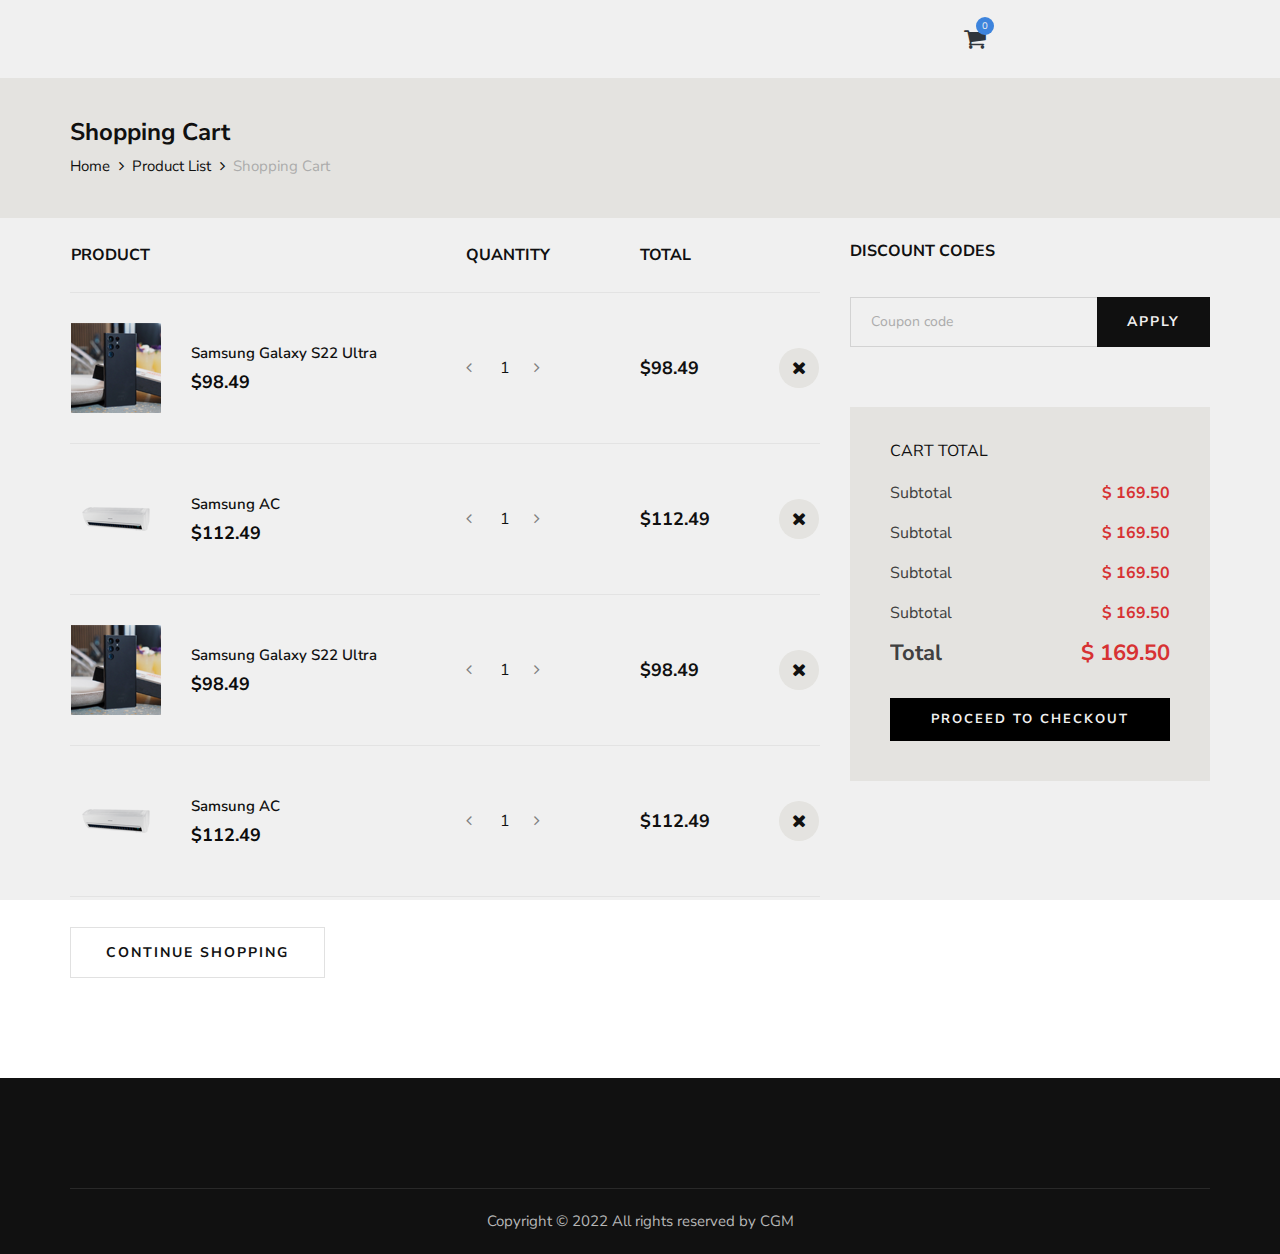
<file: shopping-cart.html>
<!DOCTYPE html>
<html lang="zxx">

<head>
    <meta charset="UTF-8">
    <meta name="description" content="Male_Fashion Template">
    <meta name="keywords" content="Male_Fashion, unica, creative, html">
    <meta name="viewport" content="width=device-width, initial-scale=1.0">
    <meta http-equiv="X-UA-Compatible" content="ie=edge">
    <title>OK$ Ecommerce</title>

    <!-- Google Font -->
    <link href="https://fonts.googleapis.com/css2?family=Nunito+Sans:wght@300;400;600;700;800;900&display=swap"
    rel="stylesheet">

    <!-- Css Styles -->
    <link rel="stylesheet" href="css/bootstrap.min.css" type="text/css">
    <link rel="stylesheet" href="css/font-awesome.min.css" type="text/css">
    <link rel="stylesheet" href="css/elegant-icons.css" type="text/css">
    <link rel="stylesheet" href="css/magnific-popup.css" type="text/css">
    <link rel="stylesheet" href="css/nice-select.css" type="text/css">
    <link rel="stylesheet" href="css/owl.carousel.min.css" type="text/css">
    <link rel="stylesheet" href="css/slicknav.min.css" type="text/css">
    <link rel="stylesheet" href="css/style.css" type="text/css">
</head>

<body>
    <!-- Page Preloder -->
    <div id="preloder">
        <div class="loader"></div>
    </div>

    <!-- Header Section Begin -->
    <header>
        <div class="container">
            <div class="row">
                <div class="col-lg-3 col-md-3">
                </div>
                <div class="col-lg-6 col-md-6">
                </div>
                <div class="col-lg-3 col-md-3">
                    <div class="header__nav__option">
                        <li class="nav-item px-3 text-uppercase mb-0 position-relative d-lg-flex">
                            <div id="cart" class="d-none">
                    
                            </div>
                            <a href="./shopping-cart.html" class="cart position-relative d-inline-flex" aria-label="View your shopping cart">
                              <i class="fas fa fa-shopping-cart fa-lg"></i>
                              <span class="cart-basket d-flex align-items-center justify-content-center">
                                0
                              </span>
                            </a>
                          </li>
                    </div>
                </div>
            </div>
        </div>
    </header>
    <!-- Header Section End -->


    <!-- Breadcrumb Section Begin -->
    <section class="breadcrumb-option">
        <div class="container">
            <div class="row">
                <div class="col-lg-12">
                    <div class="breadcrumb__text">
                        <h4>Shopping Cart</h4>
                        <div class="breadcrumb__links">
                            <a href="./index.html">Home</a>
                            <a href="./index.html">Product List</a>
                            <span>Shopping Cart</span>
                        </div>
                    </div>
                </div>
            </div>
        </div>
    </section>
    <!-- Breadcrumb Section End -->

    <!-- Shopping Cart Section Begin -->
    <section class="shopping-cart spad mt-4">
        <div class="container">
            <div class="row">
                <div class="col-lg-8">
                    <div class="shopping__cart__table">
                        <table>
                            <thead>
                                <tr>
                                    <th>Product</th>
                                    <th>Quantity</th>
                                    <th>Total</th>
                                    <th></th>
                                </tr>
                            </thead>
                            <tbody>
                                <tr>
                                    <td class="product__cart__item">
                                        <div class="product__cart__item__pic">
                                            <img src="img/shopping-cart/1.png" alt="">
                                        </div>
                                        <div class="product__cart__item__text">
                                            <h6>Samsung Galaxy S22 Ultra</h6>
                                            <h5>$98.49</h5>
                                        </div>
                                    </td>
                                    <td class="quantity__item">
                                        <div class="quantity">
                                            <div class="pro-qty-2">
                                                <input type="text" value="1">
                                            </div>
                                        </div>
                                    </td>
                                    <td class="cart__price">$98.49</td>
                                    <td class="cart__close"><i class="fa fa-close"></i></td>
                                </tr>
                                <tr>
                                    <td class="product__cart__item">
                                        <div class="product__cart__item__pic">
                                            <img src="img/shopping-cart/2.png" alt="">
                                        </div>
                                        <div class="product__cart__item__text">
                                            <h6>Samsung AC</h6>
                                            <h5>$112.49</h5>
                                        </div>
                                    </td>
                                    <td class="quantity__item">
                                        <div class="quantity">
                                            <div class="pro-qty-2">
                                                <input type="text" value="1">
                                            </div>
                                        </div>
                                    </td>
                                    <td class="cart__price">$112.49</td>
                                    <td class="cart__close"><i class="fa fa-close"></i></td>
                                </tr>
                                <tr>
                                    <td class="product__cart__item">
                                        <div class="product__cart__item__pic">
                                            <img src="img/shopping-cart/1.png" alt="">
                                        </div>
                                        <div class="product__cart__item__text">
                                            <h6>Samsung Galaxy S22 Ultra</h6>
                                            <h5>$98.49</h5>
                                        </div>
                                    </td>
                                    <td class="quantity__item">
                                        <div class="quantity">
                                            <div class="pro-qty-2">
                                                <input type="text" value="1">
                                            </div>
                                        </div>
                                    </td>
                                    <td class="cart__price">$98.49</td>
                                    <td class="cart__close"><i class="fa fa-close"></i></td>
                                </tr>
                                <tr>
                                    <td class="product__cart__item">
                                        <div class="product__cart__item__pic">
                                            <img src="img/shopping-cart/2.png" alt="">
                                        </div>
                                        <div class="product__cart__item__text">
                                            <h6>Samsung AC</h6>
                                            <h5>$112.49</h5>
                                        </div>
                                    </td>
                                    <td class="quantity__item">
                                        <div class="quantity">
                                            <div class="pro-qty-2">
                                                <input type="text" value="1">
                                            </div>
                                        </div>
                                    </td>
                                    <td class="cart__price">$112.49</td>
                                    <td class="cart__close"><i class="fa fa-close"></i></td>
                                </tr>
                            </tbody>
                        </table>
                    </div>
                    <div class="row">
                        <div class="col-lg-6 col-md-6 col-sm-6">
                            <div class="continue__btn">
                                <a href="#" class="cshop">Continue Shopping</a>
                            </div>
                        </div>
                    </div>
                </div>
                <div class="col-lg-4">
                    <div class="cart__discount">
                        <h6>Discount codes</h6>
                        <form action="#">
                            <input type="text" placeholder="Coupon code">
                            <button type="submit">Apply</button>
                        </form>
                    </div>
                    <div class="cart__total">
                        <h6>Cart total</h6>
                        <ul>
                            <li>Subtotal <span>$ 169.50</span></li>
                            <li>Subtotal <span>$ 169.50</span></li>
                            <li>Subtotal <span>$ 169.50</span></li>
                            <li>Subtotal <span>$ 169.50</span></li>
                            <li style="font-weight: bold; font-size: 22px;">Total<span>$ 169.50</span></li>
                        </ul>
                        <a href="#" class="primary-btn">Proceed to checkout</a>
                    </div>
                </div>
            </div>
        </div>
    </section>
    <!-- Shopping Cart Section End -->
        <!-- Footer Section Begin -->
        <footer class="footer">
            <div class="container">
                <div class="row">
                    <div class="col-lg-12 text-center">
                        <div class="footer__copyright__text">
                            <p>Copyright ©
                                2022
                                All rights reserved by CGM
                            </p>
                        </div>
                    </div>
                </div>
            </div>
        </footer>
        <!-- Footer Section End -->

    <!-- Search Begin -->
    <div class="search-model">
        <div class="h-100 d-flex align-items-center justify-content-center">
            <div class="search-close-switch">+</div>
            <form class="search-model-form">
                <input type="text" id="search-input" placeholder="Search here.....">
            </form>
        </div>
    </div>
    <!-- Search End -->

    <!-- Js Plugins -->
    <script src="js/jquery-3.3.1.min.js"></script>
    <script src="js/bootstrap.min.js"></script>
    <script src="js/jquery.nice-select.min.js"></script>
    <script src="js/jquery.nicescroll.min.js"></script>
    <script src="js/jquery.magnific-popup.min.js"></script>
    <script src="js/jquery.countdown.min.js"></script>
    <script src="js/jquery.slicknav.js"></script>
    <script src="js/mixitup.min.js"></script>
    <script src="js/owl.carousel.min.js"></script>
    <script src="js/main.js"></script>
</body>

</html>
</file>
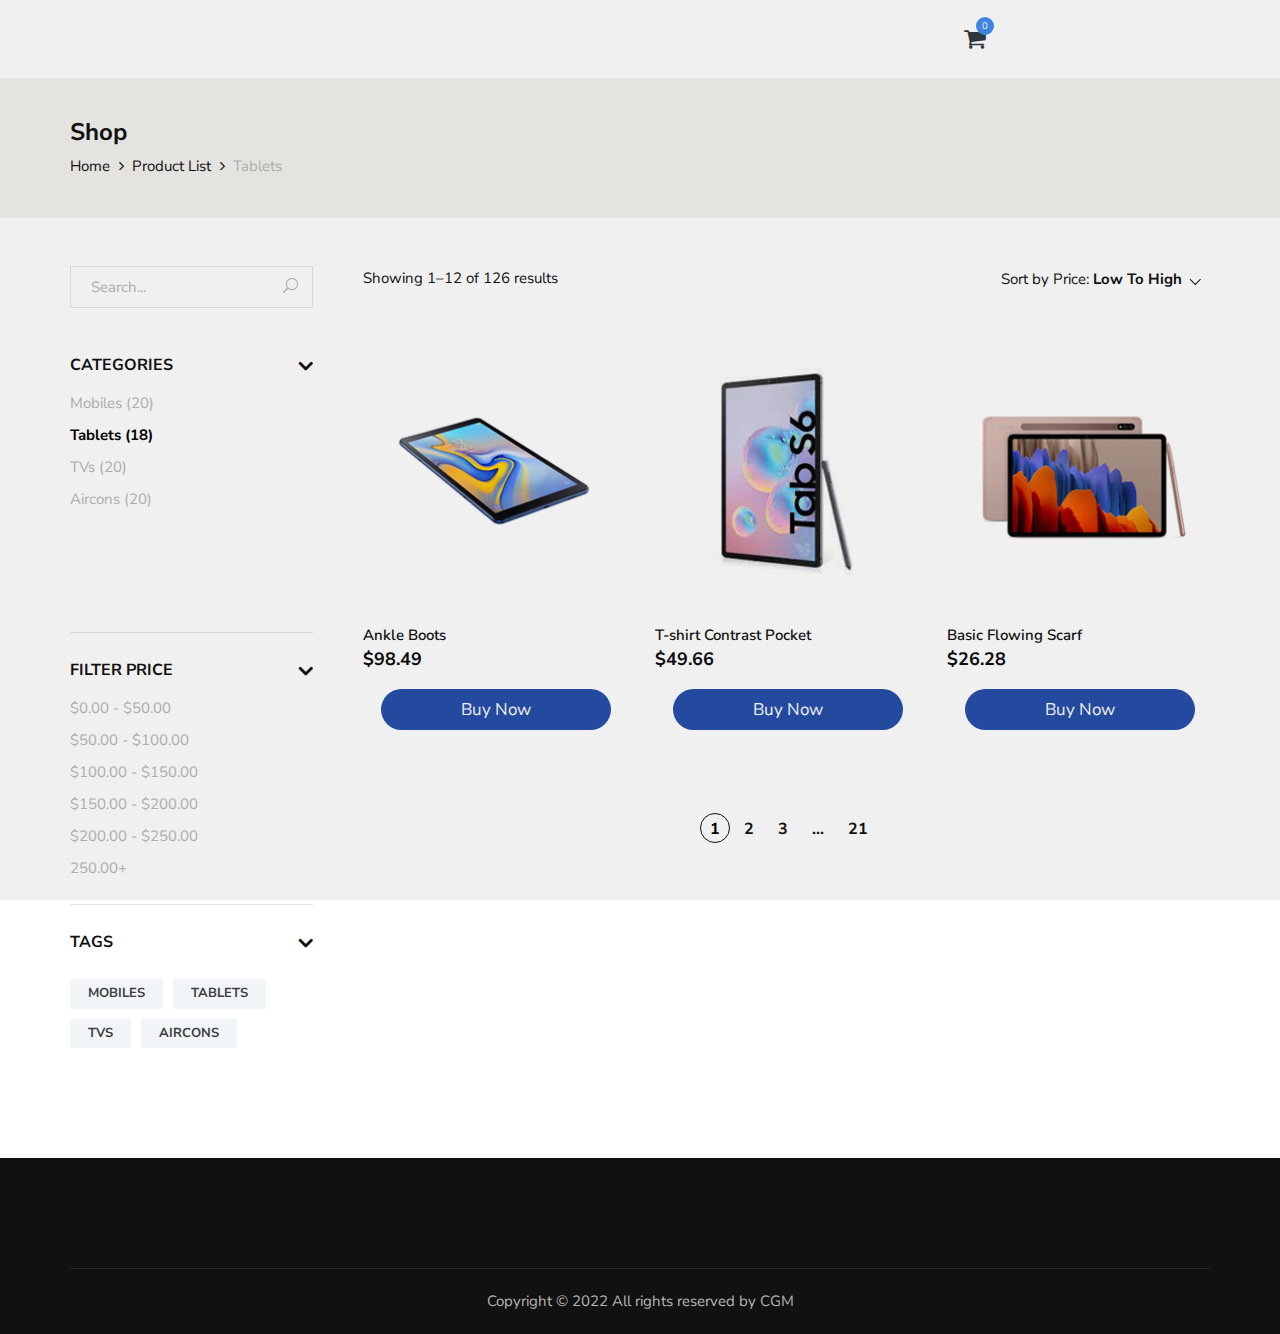
<file: tablet.html>
<!DOCTYPE html>
<html lang="zxx">

<head>
    <meta charset="UTF-8">
    <meta name="description" content="Male_Fashion Template">
    <meta name="keywords" content="Male_Fashion, unica, creative, html">
    <meta name="viewport" content="width=device-width, initial-scale=1.0">
    <meta http-equiv="X-UA-Compatible" content="ie=edge">
    <title>OK$ Ecommerce</title>

    <!-- Google Font -->
    <link href="https://fonts.googleapis.com/css2?family=Nunito+Sans:wght@300;400;600;700;800;900&display=swap"
    rel="stylesheet">
    <link rel="stylesheet" href="https://cdnjs.cloudflare.com/ajax/libs/font-awesome/6.1.0/css/all.min.css" integrity="sha512-10/jx2EXwxxWqCLX/hHth/vu2KY3jCF70dCQB8TSgNjbCVAC/8vai53GfMDrO2Emgwccf2pJqxct9ehpzG+MTw==" crossorigin="anonymous" referrerpolicy="no-referrer" />

    <!-- Css Styles -->
    <link rel="stylesheet" href="css/bootstrap.min.css" type="text/css">
    <link rel="stylesheet" href="css/font-awesome.min.css" type="text/css">
    <link rel="stylesheet" href="css/elegant-icons.css" type="text/css">
    <link rel="stylesheet" href="css/magnific-popup.css" type="text/css">
    <link rel="stylesheet" href="css/nice-select.css" type="text/css">
    <link rel="stylesheet" href="css/owl.carousel.min.css" type="text/css">
    <link rel="stylesheet" href="css/slicknav.min.css" type="text/css">
    <link rel="stylesheet" href="css/style.css" type="text/css">
</head>

<body>
    <!-- Page Preloder -->
    <div id="preloder">
        <div class="loader"></div>
    </div>
    <!-- Header Section Begin -->
    <header>
        <div class="container">
            <div class="row">
                <div class="col-lg-3 col-md-3">
                </div>
                <div class="col-lg-6 col-md-6">
                </div>
                <div class="col-lg-3 col-md-3">
                    <div class="header__nav__option">
                        <li class="nav-item px-3 text-uppercase mb-0 position-relative d-lg-flex">
                            <div id="cart" class="d-none">
                    
                            </div>
                            <a href="./shopping-cart.html" class="cart position-relative d-inline-flex" aria-label="View your shopping cart">
                              <i class="fas fa fa-shopping-cart fa-lg"></i>
                              <span class="cart-basket d-flex align-items-center justify-content-center">
                                0
                              </span>
                            </a>
                          </li>
                    </div>
                </div>
            </div>
        </div>
    </header>
    <!-- Header Section End -->

    <!-- Breadcrumb Section Begin -->
    <section class="breadcrumb-option">
        <div class="container">
            <div class="row">
                <div class="col-lg-12">
                    <div class="breadcrumb__text">
                        <h4>Shop</h4>
                        <div class="breadcrumb__links">
                            <a href="./index.html">Home</a>
                            <a href="./product-listing.html">Product List</a>
                            <span>Tablets</span>
                        </div>
                    </div>
                </div>
            </div>
        </div>
    </section>
    <!-- Breadcrumb Section End -->

    <!-- Shop Section Begin -->
    <section class="shop spad mt-5">
        <div class="container">
            <div class="row">
                <div class="col-lg-3">
                    <div class="shop__sidebar">
                        <div class="shop__sidebar__search">
                            <form action="#">
                                <input type="text" placeholder="Search...">
                                <button type="submit"><span class="icon_search"></span></button>
                            </form>
                        </div>
                        <div class="shop__sidebar__accordion">
                            <div class="accordion" id="accordionExample">
                                <div class="card">
                                    <div class="card-heading">
                                        <a data-toggle="collapse" data-target="#collapseOne">Categories</a>
                                    </div>
                                    <div id="collapseOne" class="collapse show" data-parent="#accordionExample">
                                        <div class="card-body">
                                            <div class="shop__sidebar__categories">
                                                <ul class="nice-scroll">
                                                    <li><a href="phone.html#mainPhone">Mobiles (20)</a></li>
                                                    <li><a href="tablet.html#mainTablet" class="active">Tablets (18)</a></li>
                                                    <li><a href="tv.html#mainTV">TVs (20)</a></li>
                                                    <li ><a href="ac.html#mainAC">Aircons (20)</a></li>
                                                </ul>
                                            </div>
                                        </div>
                                    </div>
                                </div>
                                <div class="card">
                                    <div class="card-heading">
                                        <a data-toggle="collapse" data-target="#collapseThree">Filter Price</a>
                                    </div>
                                    <div id="collapseThree" class="collapse show" data-parent="#accordionExample">
                                        <div class="card-body">
                                            <div class="shop__sidebar__price">
                                                <ul>
                                                    <li><a href="#">$0.00 - $50.00</a></li>
                                                    <li><a href="#">$50.00 - $100.00</a></li>
                                                    <li><a href="#">$100.00 - $150.00</a></li>
                                                    <li><a href="#">$150.00 - $200.00</a></li>
                                                    <li><a href="#">$200.00 - $250.00</a></li>
                                                    <li><a href="#">250.00+</a></li>
                                                </ul>
                                            </div>
                                        </div>
                                    </div>
                                </div>
                                <div class="card">
                                    <div class="card-heading">
                                        <a data-toggle="collapse" data-target="#collapseSix">Tags</a>
                                    </div>
                                    <div id="collapseSix" class="collapse show" data-parent="#accordionExample">
                                        <div class="card-body">
                                            <div class="shop__sidebar__tags">
                                                <a href="#">Mobiles</a>
                                                <a href="#">Tablets</a>
                                                <a href="#">TVs</a>
                                                <a href="#">Aircons</a>
                                            </div>
                                        </div>
                                    </div>
                                </div>
                            </div>
                        </div>
                    </div>
                </div>
                <div class="col-lg-9" id="mainTablet">
                    <div class="shop__product__option">
                        <div class="row">
                            <div class="col-lg-6 col-md-6 col-sm-6">
                                <div class="shop__product__option__left">
                                    <p>Showing 1–12 of 126 results</p>
                                </div>
                            </div>
                            <div class="col-lg-6 col-md-6 col-sm-6">
                                <div class="shop__product__option__right">
                                    <p>Sort by Price:</p>
                                    <select>
                                        <option value="">Low To High</option>
                                        <option value="">$0 - $55</option>
                                        <option value="">$55 - $100</option>
                                    </select>
                                </div>
                            </div>
                        </div>
                    </div>
                    <div class="row mt-5">
                        <div class="col-lg-4 col-md-6 col-sm-6">
                            <div class="product__item sale">
                                <div class="product__item__pic set-bg zoom" data-setbg="img/product/t1.png">
                                    <ul class="product__hover">
                                       <li><a href="#"><i class="fa-solid fa-heart"></i></a></li>
                                        <li><a href="./shop-details.html"><i class="fas fa-search cshop"></i></a></li>
                                    </ul>
                                </div>
                                <div class="product__item__text">
                                    <h6>Ankle Boots</h6>
                                    <h5>$98.49</h5>
                                    <div class="product__color__select">
                                        <label for="pc-34">
                                            <input type="radio" id="pc-34">
                                        </label>
                                        <label class="active black" for="pc-35">
                                            <input type="radio" id="pc-35">
                                        </label>
                                        <label class="grey" for="pc-36">
                                            <input type="radio" id="pc-36">
                                        </label>
                                    </div>
                                </div>
                                <a href="./shopping-cart.html">
                                    <button class="button1 p-2"><span>Buy Now </span></button>
                                </a>
                            </div>
                        </div>
                        <div class="col-lg-4 col-md-6 col-sm-6">
                            <div class="product__item">
                                <div class="product__item__pic set-bg zoom" data-setbg="img/product/t2.png">
                                    <ul class="product__hover">
                                       <li><a href="#"><i class="fa-solid fa-heart"></i></a></li>
                                        <li><a href="./shop-details.html"><i class="fas fa-search cshop"></i></a></li>
                                    </ul>
                                </div>
                                <div class="product__item__text">
                                    <h6>T-shirt Contrast Pocket</h6>
                                    <h5>$49.66</h5>
                                    <div class="product__color__select">
                                        <label for="pc-37">
                                            <input type="radio" id="pc-37">
                                        </label>
                                        <label class="active black" for="pc-38">
                                            <input type="radio" id="pc-38">
                                        </label>
                                        <label class="grey" for="pc-39">
                                            <input type="radio" id="pc-39">
                                        </label>
                                    </div>
                                </div>
                                <a href="./shopping-cart.html">
                                    <button class="button1 p-2"><span>Buy Now </span></button>
                                </a>
                            </div>
                        </div>
                        <div class="col-lg-4 col-md-6 col-sm-6">
                            <div class="product__item">
                                <div class="product__item__pic set-bg zoom" data-setbg="img/product/t3.png">
                                    <ul class="product__hover">
                                       <li><a href="#"><i class="fa-solid fa-heart"></i></a></li>
                                        <li><a href="./shop-details.html"><i class="fas fa-search cshop"></i></a></li>
                                    </ul>
                                </div>
                                <div class="product__item__text">
                                    <h6>Basic Flowing Scarf</h6>
                                    <h5>$26.28</h5>
                                    <div class="product__color__select">
                                        <label for="pc-40">
                                            <input type="radio" id="pc-40">
                                        </label>
                                        <label class="active black" for="pc-41">
                                            <input type="radio" id="pc-41">
                                        </label>
                                        <label class="grey" for="pc-42">
                                            <input type="radio" id="pc-42">
                                        </label>
                                    </div>
                                </div>
                                <a href="./shopping-cart.html">
                                    <button class="button1 p-2"><span>Buy Now </span></button>
                                </a>
                            </div>
                        </div>
                    </div>
                    <div class="row">
                        <div class="col-lg-12">
                            <div class="product__pagination">
                                <a class="active" href="#">1</a>
                                <a href="#">2</a>
                                <a href="#">3</a>
                                <span>...</span>
                                <a href="#">21</a>
                            </div>
                        </div>
                    </div>
                </div>
            </div>
        </div>
    </section>
    <!-- Shop Section End -->
    <!-- Footer Section Begin -->
    <footer class="footer">
        <div class="container">
            <div class="row">
                <div class="col-lg-12 text-center">
                    <div class="footer__copyright__text">
                        <p>Copyright ©
                            2022
                            All rights reserved by CGM
                        </p>
                    </div>
                </div>
            </div>
        </div>
    </footer>
    <!-- Footer Section End -->
    <!-- Js Plugins -->
    <script src="js/jquery-3.3.1.min.js"></script>
    <script src="js/bootstrap.min.js"></script>
    <script src="js/jquery.nice-select.min.js"></script>
    <script src="js/jquery.nicescroll.min.js"></script>
    <script src="js/jquery.magnific-popup.min.js"></script>
    <script src="js/jquery.countdown.min.js"></script>
    <script src="js/jquery.slicknav.js"></script>
    <script src="js/mixitup.min.js"></script>
    <script src="js/owl.carousel.min.js"></script>
    <script src="js/main.js"></script>
</body>

</html>
</file>
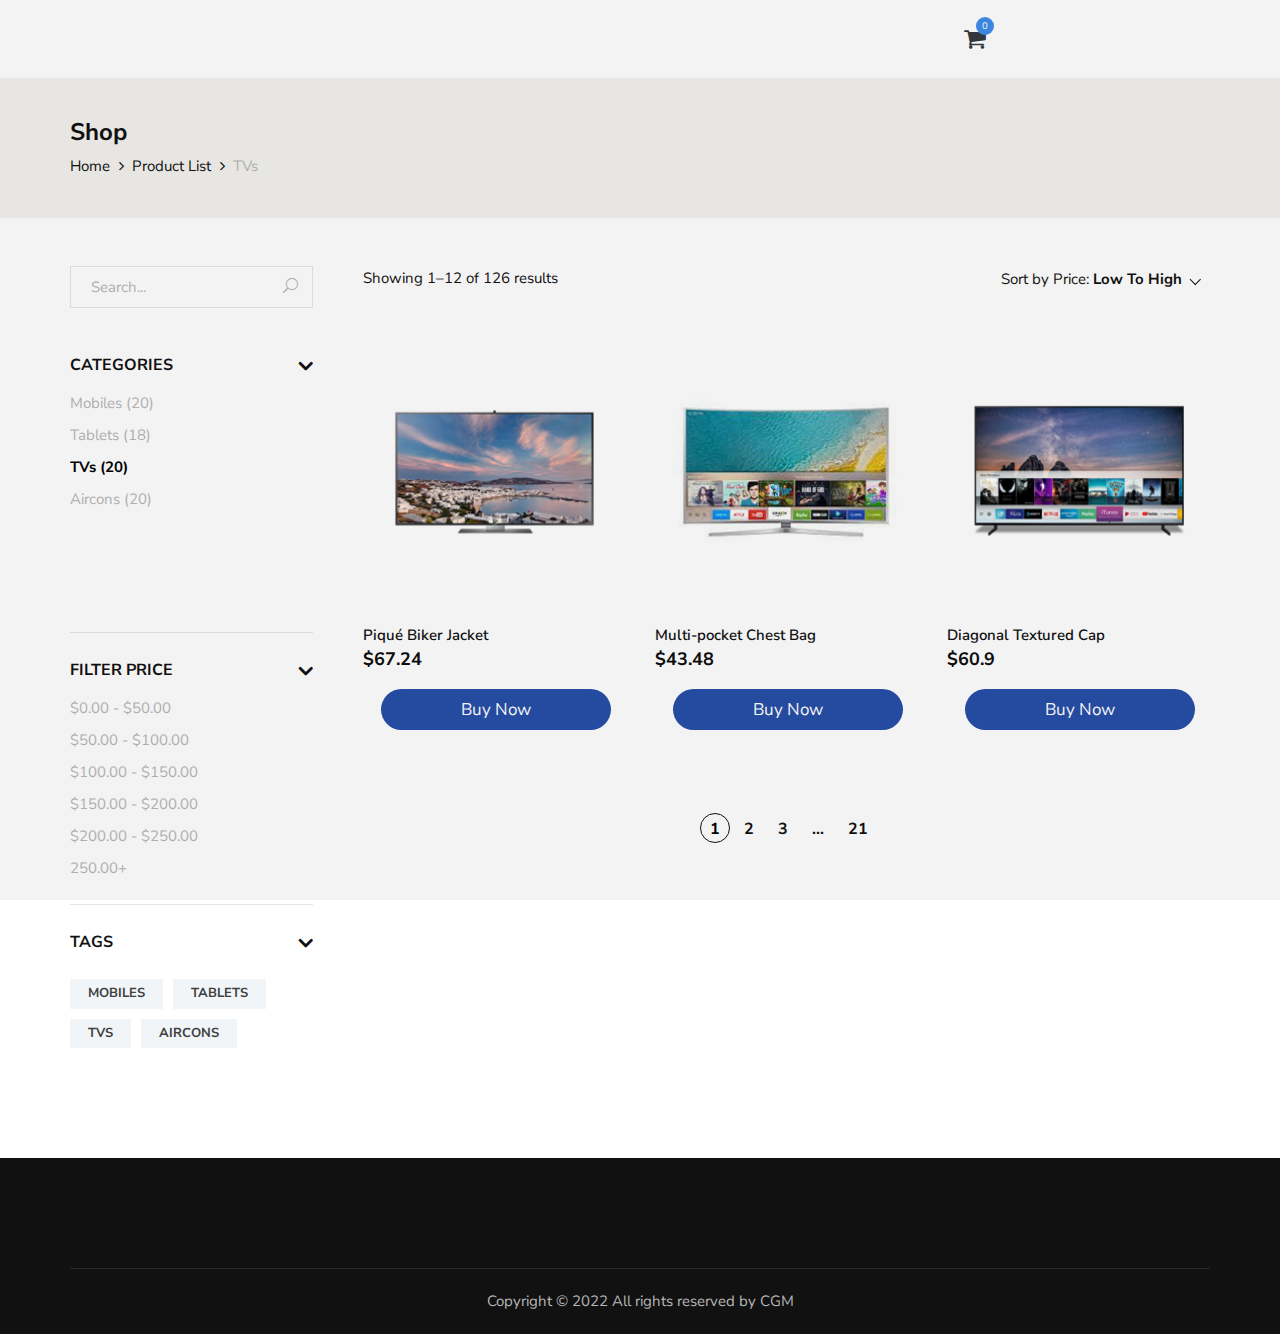
<file: tv.html>
<!DOCTYPE html>
<html lang="zxx">

<head>
    <meta charset="UTF-8">
    <meta name="description" content="Male_Fashion Template">
    <meta name="keywords" content="Male_Fashion, unica, creative, html">
    <meta name="viewport" content="width=device-width, initial-scale=1.0">
    <meta http-equiv="X-UA-Compatible" content="ie=edge">
    <title>OK$ Ecommerce</title>

    <!-- Google Font -->
    <link href="https://fonts.googleapis.com/css2?family=Nunito+Sans:wght@300;400;600;700;800;900&display=swap"
    rel="stylesheet">
    <link rel="stylesheet" href="https://cdnjs.cloudflare.com/ajax/libs/font-awesome/6.1.0/css/all.min.css" integrity="sha512-10/jx2EXwxxWqCLX/hHth/vu2KY3jCF70dCQB8TSgNjbCVAC/8vai53GfMDrO2Emgwccf2pJqxct9ehpzG+MTw==" crossorigin="anonymous" referrerpolicy="no-referrer" />

    <!-- Css Styles -->
    <link rel="stylesheet" href="css/bootstrap.min.css" type="text/css">
    <link rel="stylesheet" href="css/font-awesome.min.css" type="text/css">
    <link rel="stylesheet" href="css/elegant-icons.css" type="text/css">
    <link rel="stylesheet" href="css/magnific-popup.css" type="text/css">
    <link rel="stylesheet" href="css/nice-select.css" type="text/css">
    <link rel="stylesheet" href="css/owl.carousel.min.css" type="text/css">
    <link rel="stylesheet" href="css/slicknav.min.css" type="text/css">
    <link rel="stylesheet" href="css/style.css" type="text/css">
</head>

<body>
    <!-- Page Preloder -->
    <div id="preloder">
        <div class="loader"></div>
    </div>
    <!-- Header Section Begin -->
    <header>
        <div class="container">
            <div class="row">
                <div class="col-lg-3 col-md-3">
                </div>
                <div class="col-lg-6 col-md-6">
                </div>
                <div class="col-lg-3 col-md-3">
                    <div class="header__nav__option">
                        <li class="nav-item px-3 text-uppercase mb-0 position-relative d-lg-flex">
                            <div id="cart" class="d-none">
                    
                            </div>
                            <a href="./shopping-cart.html" class="cart position-relative d-inline-flex" aria-label="View your shopping cart">
                              <i class="fas fa fa-shopping-cart fa-lg"></i>
                              <span class="cart-basket d-flex align-items-center justify-content-center">
                                0
                              </span>
                            </a>
                          </li>
                    </div>
                </div>
            </div>
        </div>
    </header>
    <!-- Header Section End -->

    <!-- Breadcrumb Section Begin -->
    <section class="breadcrumb-option">
        <div class="container">
            <div class="row">
                <div class="col-lg-12">
                    <div class="breadcrumb__text">
                        <h4>Shop</h4>
                        <div class="breadcrumb__links">
                            <a href="./index.html">Home</a>
                            <a href="./product-listing.html">Product List</a>
                            <span>TVs</span>
                        </div>
                    </div>
                </div>
            </div>
        </div>
    </section>
    <!-- Breadcrumb Section End -->

    <!-- Shop Section Begin -->
    <section class="shop spad mt-5">
        <div class="container">
            <div class="row">
                <div class="col-lg-3">
                    <div class="shop__sidebar">
                        <div class="shop__sidebar__search">
                            <form action="#">
                                <input type="text" placeholder="Search...">
                                <button type="submit"><span class="icon_search"></span></button>
                            </form>
                        </div>
                        <div class="shop__sidebar__accordion">
                            <div class="accordion" id="accordionExample">
                                <div class="card">
                                    <div class="card-heading">
                                        <a data-toggle="collapse" data-target="#collapseOne">Categories</a>
                                    </div>
                                    <div id="collapseOne" class="collapse show" data-parent="#accordionExample">
                                        <div class="card-body">
                                            <div class="shop__sidebar__categories">
                                                <ul class="nice-scroll">
                                                    <li><a href="phone.html#mainPhone" >Mobiles (20)</a></li>
                                                    <li><a href="tablet.html#mainTablet">Tablets (18)</a></li>
                                                    <li><a href="tv.html#mainTV" class="active">TVs (20)</a></li>
                                                    <li><a href="ac.html#mainAC" >Aircons (20)</a></li>
                                                </ul>
                                            </div>
                                        </div>
                                    </div>
                                </div>
                                <div class="card">
                                    <div class="card-heading">
                                        <a data-toggle="collapse" data-target="#collapseThree">Filter Price</a>
                                    </div>
                                    <div id="collapseThree" class="collapse show" data-parent="#accordionExample">
                                        <div class="card-body">
                                            <div class="shop__sidebar__price">
                                                <ul>
                                                    <li><a href="#">$0.00 - $50.00</a></li>
                                                    <li><a href="#">$50.00 - $100.00</a></li>
                                                    <li><a href="#">$100.00 - $150.00</a></li>
                                                    <li><a href="#">$150.00 - $200.00</a></li>
                                                    <li><a href="#">$200.00 - $250.00</a></li>
                                                    <li><a href="#">250.00+</a></li>
                                                </ul>
                                            </div>
                                        </div>
                                    </div>
                                </div>
                                <div class="card">
                                    <div class="card-heading">
                                        <a data-toggle="collapse" data-target="#collapseSix">Tags</a>
                                    </div>
                                    <div id="collapseSix" class="collapse show" data-parent="#accordionExample">
                                        <div class="card-body">
                                            <div class="shop__sidebar__tags">
                                                <a href="#">Mobiles</a>
                                                <a href="#">Tablets</a>
                                                <a href="#">TVs</a>
                                                <a href="#">Aircons</a>
                                            </div>
                                        </div>
                                    </div>
                                </div>
                            </div>
                        </div>
                    </div>
                </div>
                <div class="col-lg-9" id="mainTV">
                    <div class="shop__product__option">
                        <div class="row">
                            <div class="col-lg-6 col-md-6 col-sm-6">
                                <div class="shop__product__option__left">
                                    <p>Showing 1–12 of 126 results</p>
                                </div>
                            </div>
                            <div class="col-lg-6 col-md-6 col-sm-6">
                                <div class="shop__product__option__right">
                                    <p>Sort by Price:</p>
                                    <select>
                                        <option value="">Low To High</option>
                                        <option value="">$0 - $55</option>
                                        <option value="">$55 - $100</option>
                                    </select>
                                </div>
                            </div>
                        </div>
                    </div>
                    <div class="row mt-5">
                        <div class="col-lg-4 col-md-6 col-sm-6">
                            <div class="product__item">
                                <div class="product__item__pic set-bg zoom" data-setbg="img/product/tv1.png">
                                    <ul class="product__hover">
                                       <li><a href="#"><i class="fa-solid fa-heart"></i></a></li>
                                        <li><a href="./shop-details.html"><i class="fas fa-search cshop"></i></a></li>
                                    </ul>
                                </div>
                                <div class="product__item__text">
                                    <h6>Piqué Biker Jacket</h6>
                                    <h5>$67.24</h5>
                                </div>
                                <a href="./shopping-cart.html">
                                    <button class="button1 p-2"><span>Buy Now </span></button>
                                </a>
                            </div>
                        </div>
                        <div class="col-lg-4 col-md-6 col-sm-6">
                            <div class="product__item sale">
                                <div class="product__item__pic set-bg zoom" data-setbg="img/product/tv2.png">
                                    <ul class="product__hover">
                                       <li><a href="#"><i class="fa-solid fa-heart"></i></a></li>
                                        <li><a href="./shop-details.html"><i class="fas fa-search cshop"></i></a></li>
                                    </ul>
                                </div>
                                <div class="product__item__text">
                                    <h6>Multi-pocket Chest Bag</h6>
                                    <h5>$43.48</h5>
                                </div>
                                <a href="./shopping-cart.html">
                                    <button class="button1 p-2"><span>Buy Now </span></button>
                                </a>
                            </div>
                        </div>
                        <div class="col-lg-4 col-md-6 col-sm-6">
                            <div class="product__item">
                                <div class="product__item__pic set-bg zoom" data-setbg="img/product/tv3.png">
                                    <ul class="product__hover">
                                       <li><a href="#"><i class="fa-solid fa-heart"></i></a></li>
                                        <li><a href="./shop-details.html"><i class="fas fa-search cshop"></i></a></li>
                                    </ul>
                                </div>
                                <div class="product__item__text">
                                    <h6>Diagonal Textured Cap</h6>
                                    <h5>$60.9</h5>
                                </div>
                                <a href="./shopping-cart.html">
                                    <button class="button1 p-2"><span>Buy Now </span></button>
                                </a>
                            </div>
                        </div>
                    </div>
                    <div class="row">
                        <div class="col-lg-12">
                            <div class="product__pagination">
                                <a class="active" href="#">1</a>
                                <a href="#">2</a>
                                <a href="#">3</a>
                                <span>...</span>
                                <a href="#">21</a>
                            </div>
                        </div>
                    </div>
                </div>
            </div>
        </div>
    </section>
    <!-- Shop Section End -->
    <!-- Footer Section Begin -->
    <footer class="footer">
        <div class="container">
            <div class="row">
                <div class="col-lg-12 text-center">
                    <div class="footer__copyright__text">
                        <p>Copyright ©
                            2022
                            All rights reserved by CGM
                        </p>
                    </div>
                </div>
            </div>
        </div>
    </footer>
    <!-- Footer Section End -->
    <!-- Js Plugins -->
    <script src="js/jquery-3.3.1.min.js"></script>
    <script src="js/bootstrap.min.js"></script>
    <script src="js/jquery.nice-select.min.js"></script>
    <script src="js/jquery.nicescroll.min.js"></script>
    <script src="js/jquery.magnific-popup.min.js"></script>
    <script src="js/jquery.countdown.min.js"></script>
    <script src="js/jquery.slicknav.js"></script>
    <script src="js/mixitup.min.js"></script>
    <script src="js/owl.carousel.min.js"></script>
    <script src="js/main.js"></script>
</body>

</html>
</file>
<file: css/elegant-icons.css>
@font-face {
	font-family: 'ElegantIcons';
	src:url('../fonts/ElegantIcons.eot');
	src:url('../fonts/ElegantIcons.eot?#iefix') format('embedded-opentype'),
		url('../fonts/ElegantIcons.woff') format('woff'),
		url('../fonts/ElegantIcons.ttf') format('truetype'),
		url('../fonts/ElegantIcons.svg#ElegantIcons') format('svg');
	font-weight: normal;
	font-style: normal;
}

/* Use the following CSS code if you want to use data attributes for inserting your icons */
[data-icon]:before {
	font-family: 'ElegantIcons';
	content: attr(data-icon);
	speak: none;
	font-weight: normal;
	font-variant: normal;
	text-transform: none;
	line-height: 1;
	-webkit-font-smoothing: antialiased;
	-moz-osx-font-smoothing: grayscale;
}

/* Use the following CSS code if you want to have a class per icon */
/*
Instead of a list of all class selectors,
you can use the generic selector below, but it's slower:
[class*="your-class-prefix"] {
*/
.arrow_up, .arrow_down, .arrow_left, .arrow_right, .arrow_left-up, .arrow_right-up, .arrow_right-down, .arrow_left-down, .arrow-up-down, .arrow_up-down_alt, .arrow_left-right_alt, .arrow_left-right, .arrow_expand_alt2, .arrow_expand_alt, .arrow_condense, .arrow_expand, .arrow_move, .arrow_carrot-up, .arrow_carrot-down, .arrow_carrot-left, .arrow_carrot-right, .arrow_carrot-2up, .arrow_carrot-2down, .arrow_carrot-2left, .arrow_carrot-2right, .arrow_carrot-up_alt2, .arrow_carrot-down_alt2, .arrow_carrot-left_alt2, .arrow_carrot-right_alt2, .arrow_carrot-2up_alt2, .arrow_carrot-2down_alt2, .arrow_carrot-2left_alt2, .arrow_carrot-2right_alt2, .arrow_triangle-up, .arrow_triangle-down, .arrow_triangle-left, .arrow_triangle-right, .arrow_triangle-up_alt2, .arrow_triangle-down_alt2, .arrow_triangle-left_alt2, .arrow_triangle-right_alt2, .arrow_back, .icon_minus-06, .icon_plus, .icon_close, .icon_check, .icon_minus_alt2, .icon_plus_alt2, .icon_close_alt2, .icon_check_alt2, .icon_zoom-out_alt, .icon_zoom-in_alt, .icon_search, .icon_box-empty, .icon_box-selected, .icon_minus-box, .icon_plus-box, .icon_box-checked, .icon_circle-empty, .icon_circle-slelected, .icon_stop_alt2, .icon_stop, .icon_pause_alt2, .icon_pause, .icon_menu, .icon_menu-square_alt2, .icon_menu-circle_alt2, .icon_ul, .icon_ol, .icon_adjust-horiz, .icon_adjust-vert, .icon_document_alt, .icon_documents_alt, .icon_pencil, .icon_pencil-edit_alt, .icon_pencil-edit, .icon_folder-alt, .icon_folder-open_alt, .icon_folder-add_alt, .icon_info_alt, .icon_error-oct_alt, .icon_error-circle_alt, .icon_error-triangle_alt, .icon_question_alt2, .icon_question, .icon_comment_alt, .icon_chat_alt, .icon_vol-mute_alt, .icon_volume-low_alt, .icon_volume-high_alt, .icon_quotations, .icon_quotations_alt2, .icon_clock_alt, .icon_lock_alt, .icon_lock-open_alt, .icon_key_alt, .icon_cloud_alt, .icon_cloud-upload_alt, .icon_cloud-download_alt, .icon_image, .icon_images, .icon_lightbulb_alt, .icon_gift_alt, .icon_house_alt, .icon_genius, .icon_mobile, .icon_tablet, .icon_laptop, .icon_desktop, .icon_camera_alt, .icon_mail_alt, .icon_cone_alt, .icon_ribbon_alt, .icon_bag_alt, .icon_creditcard, .icon_cart_alt, .icon_paperclip, .icon_tag_alt, .icon_tags_alt, .icon_trash_alt, .icon_cursor_alt, .icon_mic_alt, .icon_compass_alt, .icon_pin_alt, .icon_pushpin_alt, .icon_map_alt, .icon_drawer_alt, .icon_toolbox_alt, .icon_book_alt, .icon_calendar, .icon_film, .icon_table, .icon_contacts_alt, .icon_headphones, .icon_lifesaver, .icon_piechart, .icon_refresh, .icon_link_alt, .icon_link, .icon_loading, .icon_blocked, .icon_archive_alt, .icon_heart_alt, .icon_star_alt, .icon_star-half_alt, .icon_star, .icon_star-half, .icon_tools, .icon_tool, .icon_cog, .icon_cogs, .arrow_up_alt, .arrow_down_alt, .arrow_left_alt, .arrow_right_alt, .arrow_left-up_alt, .arrow_right-up_alt, .arrow_right-down_alt, .arrow_left-down_alt, .arrow_condense_alt, .arrow_expand_alt3, .arrow_carrot_up_alt, .arrow_carrot-down_alt, .arrow_carrot-left_alt, .arrow_carrot-right_alt, .arrow_carrot-2up_alt, .arrow_carrot-2dwnn_alt, .arrow_carrot-2left_alt, .arrow_carrot-2right_alt, .arrow_triangle-up_alt, .arrow_triangle-down_alt, .arrow_triangle-left_alt, .arrow_triangle-right_alt, .icon_minus_alt, .icon_plus_alt, .icon_close_alt, .icon_check_alt, .icon_zoom-out, .icon_zoom-in, .icon_stop_alt, .icon_menu-square_alt, .icon_menu-circle_alt, .icon_document, .icon_documents, .icon_pencil_alt, .icon_folder, .icon_folder-open, .icon_folder-add, .icon_folder_upload, .icon_folder_download, .icon_info, .icon_error-circle, .icon_error-oct, .icon_error-triangle, .icon_question_alt, .icon_comment, .icon_chat, .icon_vol-mute, .icon_volume-low, .icon_volume-high, .icon_quotations_alt, .icon_clock, .icon_lock, .icon_lock-open, .icon_key, .icon_cloud, .icon_cloud-upload, .icon_cloud-download, .icon_lightbulb, .icon_gift, .icon_house, .icon_camera, .icon_mail, .icon_cone, .icon_ribbon, .icon_bag, .icon_cart, .icon_tag, .icon_tags, .icon_trash, .icon_cursor, .icon_mic, .icon_compass, .icon_pin, .icon_pushpin, .icon_map, .icon_drawer, .icon_toolbox, .icon_book, .icon_contacts, .icon_archive, .icon_heart, .icon_profile, .icon_group, .icon_grid-2x2, .icon_grid-3x3, .icon_music, .icon_pause_alt, .icon_phone, .icon_upload, .icon_download, .social_facebook, .social_twitter, .social_pinterest, .social_googleplus, .social_tumblr, .social_tumbleupon, .social_wordpress, .social_instagram, .social_dribbble, .social_vimeo, .social_linkedin, .social_rss, .social_deviantart, .social_share, .social_myspace, .social_skype, .social_youtube, .social_picassa, .social_googledrive, .social_flickr, .social_blogger, .social_spotify, .social_delicious, .social_facebook_circle, .social_twitter_circle, .social_pinterest_circle, .social_googleplus_circle, .social_tumblr_circle, .social_stumbleupon_circle, .social_wordpress_circle, .social_instagram_circle, .social_dribbble_circle, .social_vimeo_circle, .social_linkedin_circle, .social_rss_circle, .social_deviantart_circle, .social_share_circle, .social_myspace_circle, .social_skype_circle, .social_youtube_circle, .social_picassa_circle, .social_googledrive_alt2, .social_flickr_circle, .social_blogger_circle, .social_spotify_circle, .social_delicious_circle, .social_facebook_square, .social_twitter_square, .social_pinterest_square, .social_googleplus_square, .social_tumblr_square, .social_stumbleupon_square, .social_wordpress_square, .social_instagram_square, .social_dribbble_square, .social_vimeo_square, .social_linkedin_square, .social_rss_square, .social_deviantart_square, .social_share_square, .social_myspace_square, .social_skype_square, .social_youtube_square, .social_picassa_square, .social_googledrive_square, .social_flickr_square, .social_blogger_square, .social_spotify_square, .social_delicious_square, .icon_printer, .icon_calulator, .icon_building, .icon_floppy, .icon_drive, .icon_search-2, .icon_id, .icon_id-2, .icon_puzzle, .icon_like, .icon_dislike, .icon_mug, .icon_currency, .icon_wallet, .icon_pens, .icon_easel, .icon_flowchart, .icon_datareport, .icon_briefcase, .icon_shield, .icon_percent, .icon_globe, .icon_globe-2, .icon_target, .icon_hourglass, .icon_balance, .icon_rook, .icon_printer-alt, .icon_calculator_alt, .icon_building_alt, .icon_floppy_alt, .icon_drive_alt, .icon_search_alt, .icon_id_alt, .icon_id-2_alt, .icon_puzzle_alt, .icon_like_alt, .icon_dislike_alt, .icon_mug_alt, .icon_currency_alt, .icon_wallet_alt, .icon_pens_alt, .icon_easel_alt, .icon_flowchart_alt, .icon_datareport_alt, .icon_briefcase_alt, .icon_shield_alt, .icon_percent_alt, .icon_globe_alt, .icon_clipboard {
	font-family: 'ElegantIcons';
	speak: none;
	font-style: normal;
	font-weight: normal;
	font-variant: normal;
	text-transform: none;
	line-height: 1;
	-webkit-font-smoothing: antialiased;
}
.arrow_up:before {
	content: "\21";
}
.arrow_down:before {
	content: "\22";
}
.arrow_left:before {
	content: "\23";
}
.arrow_right:before {
	content: "\24";
}
.arrow_left-up:before {
	content: "\25";
}
.arrow_right-up:before {
	content: "\26";
}
.arrow_right-down:before {
	content: "\27";
}
.arrow_left-down:before {
	content: "\28";
}
.arrow-up-down:before {
	content: "\29";
}
.arrow_up-down_alt:before {
	content: "\2a";
}
.arrow_left-right_alt:before {
	content: "\2b";
}
.arrow_left-right:before {
	content: "\2c";
}
.arrow_expand_alt2:before {
	content: "\2d";
}
.arrow_expand_alt:before {
	content: "\2e";
}
.arrow_condense:before {
	content: "\2f";
}
.arrow_expand:before {
	content: "\30";
}
.arrow_move:before {
	content: "\31";
}
.arrow_carrot-up:before {
	content: "\32";
}
.arrow_carrot-down:before {
	content: "\33";
}
.arrow_carrot-left:before {
	content: "\34";
}
.arrow_carrot-right:before {
	content: "\35";
}
.arrow_carrot-2up:before {
	content: "\36";
}
.arrow_carrot-2down:before {
	content: "\37";
}
.arrow_carrot-2left:before {
	content: "\38";
}
.arrow_carrot-2right:before {
	content: "\39";
}
.arrow_carrot-up_alt2:before {
	content: "\3a";
}
.arrow_carrot-down_alt2:before {
	content: "\3b";
}
.arrow_carrot-left_alt2:before {
	content: "\3c";
}
.arrow_carrot-right_alt2:before {
	content: "\3d";
}
.arrow_carrot-2up_alt2:before {
	content: "\3e";
}
.arrow_carrot-2down_alt2:before {
	content: "\3f";
}
.arrow_carrot-2left_alt2:before {
	content: "\40";
}
.arrow_carrot-2right_alt2:before {
	content: "\41";
}
.arrow_triangle-up:before {
	content: "\42";
}
.arrow_triangle-down:before {
	content: "\43";
}
.arrow_triangle-left:before {
	content: "\44";
}
.arrow_triangle-right:before {
	content: "\45";
}
.arrow_triangle-up_alt2:before {
	content: "\46";
}
.arrow_triangle-down_alt2:before {
	content: "\47";
}
.arrow_triangle-left_alt2:before {
	content: "\48";
}
.arrow_triangle-right_alt2:before {
	content: "\49";
}
.arrow_back:before {
	content: "\4a";
}
.icon_minus-06:before {
	content: "\4b";
}
.icon_plus:before {
	content: "\4c";
}
.icon_close:before {
	content: "\4d";
}
.icon_check:before {
	content: "\4e";
}
.icon_minus_alt2:before {
	content: "\4f";
}
.icon_plus_alt2:before {
	content: "\50";
}
.icon_close_alt2:before {
	content: "\51";
}
.icon_check_alt2:before {
	content: "\52";
}
.icon_zoom-out_alt:before {
	content: "\53";
}
.icon_zoom-in_alt:before {
	content: "\54";
}
.icon_search:before {
	content: "\55";
}
.icon_box-empty:before {
	content: "\56";
}
.icon_box-selected:before {
	content: "\57";
}
.icon_minus-box:before {
	content: "\58";
}
.icon_plus-box:before {
	content: "\59";
}
.icon_box-checked:before {
	content: "\5a";
}
.icon_circle-empty:before {
	content: "\5b";
}
.icon_circle-slelected:before {
	content: "\5c";
}
.icon_stop_alt2:before {
	content: "\5d";
}
.icon_stop:before {
	content: "\5e";
}
.icon_pause_alt2:before {
	content: "\5f";
}
.icon_pause:before {
	content: "\60";
}
.icon_menu:before {
	content: "\61";
}
.icon_menu-square_alt2:before {
	content: "\62";
}
.icon_menu-circle_alt2:before {
	content: "\63";
}
.icon_ul:before {
	content: "\64";
}
.icon_ol:before {
	content: "\65";
}
.icon_adjust-horiz:before {
	content: "\66";
}
.icon_adjust-vert:before {
	content: "\67";
}
.icon_document_alt:before {
	content: "\68";
}
.icon_documents_alt:before {
	content: "\69";
}
.icon_pencil:before {
	content: "\6a";
}
.icon_pencil-edit_alt:before {
	content: "\6b";
}
.icon_pencil-edit:before {
	content: "\6c";
}
.icon_folder-alt:before {
	content: "\6d";
}
.icon_folder-open_alt:before {
	content: "\6e";
}
.icon_folder-add_alt:before {
	content: "\6f";
}
.icon_info_alt:before {
	content: "\70";
}
.icon_error-oct_alt:before {
	content: "\71";
}
.icon_error-circle_alt:before {
	content: "\72";
}
.icon_error-triangle_alt:before {
	content: "\73";
}
.icon_question_alt2:before {
	content: "\74";
}
.icon_question:before {
	content: "\75";
}
.icon_comment_alt:before {
	content: "\76";
}
.icon_chat_alt:before {
	content: "\77";
}
.icon_vol-mute_alt:before {
	content: "\78";
}
.icon_volume-low_alt:before {
	content: "\79";
}
.icon_volume-high_alt:before {
	content: "\7a";
}
.icon_quotations:before {
	content: "\7b";
}
.icon_quotations_alt2:before {
	content: "\7c";
}
.icon_clock_alt:before {
	content: "\7d";
}
.icon_lock_alt:before {
	content: "\7e";
}
.icon_lock-open_alt:before {
	content: "\e000";
}
.icon_key_alt:before {
	content: "\e001";
}
.icon_cloud_alt:before {
	content: "\e002";
}
.icon_cloud-upload_alt:before {
	content: "\e003";
}
.icon_cloud-download_alt:before {
	content: "\e004";
}
.icon_image:before {
	content: "\e005";
}
.icon_images:before {
	content: "\e006";
}
.icon_lightbulb_alt:before {
	content: "\e007";
}
.icon_gift_alt:before {
	content: "\e008";
}
.icon_house_alt:before {
	content: "\e009";
}
.icon_genius:before {
	content: "\e00a";
}
.icon_mobile:before {
	content: "\e00b";
}
.icon_tablet:before {
	content: "\e00c";
}
.icon_laptop:before {
	content: "\e00d";
}
.icon_desktop:before {
	content: "\e00e";
}
.icon_camera_alt:before {
	content: "\e00f";
}
.icon_mail_alt:before {
	content: "\e010";
}
.icon_cone_alt:before {
	content: "\e011";
}
.icon_ribbon_alt:before {
	content: "\e012";
}
.icon_bag_alt:before {
	content: "\e013";
}
.icon_creditcard:before {
	content: "\e014";
}
.icon_cart_alt:before {
	content: "\e015";
}
.icon_paperclip:before {
	content: "\e016";
}
.icon_tag_alt:before {
	content: "\e017";
}
.icon_tags_alt:before {
	content: "\e018";
}
.icon_trash_alt:before {
	content: "\e019";
}
.icon_cursor_alt:before {
	content: "\e01a";
}
.icon_mic_alt:before {
	content: "\e01b";
}
.icon_compass_alt:before {
	content: "\e01c";
}
.icon_pin_alt:before {
	content: "\e01d";
}
.icon_pushpin_alt:before {
	content: "\e01e";
}
.icon_map_alt:before {
	content: "\e01f";
}
.icon_drawer_alt:before {
	content: "\e020";
}
.icon_toolbox_alt:before {
	content: "\e021";
}
.icon_book_alt:before {
	content: "\e022";
}
.icon_calendar:before {
	content: "\e023";
}
.icon_film:before {
	content: "\e024";
}
.icon_table:before {
	content: "\e025";
}
.icon_contacts_alt:before {
	content: "\e026";
}
.icon_headphones:before {
	content: "\e027";
}
.icon_lifesaver:before {
	content: "\e028";
}
.icon_piechart:before {
	content: "\e029";
}
.icon_refresh:before {
	content: "\e02a";
}
.icon_link_alt:before {
	content: "\e02b";
}
.icon_link:before {
	content: "\e02c";
}
.icon_loading:before {
	content: "\e02d";
}
.icon_blocked:before {
	content: "\e02e";
}
.icon_archive_alt:before {
	content: "\e02f";
}
.icon_heart_alt:before {
	content: "\e030";
}
.icon_star_alt:before {
	content: "\e031";
}
.icon_star-half_alt:before {
	content: "\e032";
}
.icon_star:before {
	content: "\e033";
}
.icon_star-half:before {
	content: "\e034";
}
.icon_tools:before {
	content: "\e035";
}
.icon_tool:before {
	content: "\e036";
}
.icon_cog:before {
	content: "\e037";
}
.icon_cogs:before {
	content: "\e038";
}
.arrow_up_alt:before {
	content: "\e039";
}
.arrow_down_alt:before {
	content: "\e03a";
}
.arrow_left_alt:before {
	content: "\e03b";
}
.arrow_right_alt:before {
	content: "\e03c";
}
.arrow_left-up_alt:before {
	content: "\e03d";
}
.arrow_right-up_alt:before {
	content: "\e03e";
}
.arrow_right-down_alt:before {
	content: "\e03f";
}
.arrow_left-down_alt:before {
	content: "\e040";
}
.arrow_condense_alt:before {
	content: "\e041";
}
.arrow_expand_alt3:before {
	content: "\e042";
}
.arrow_carrot_up_alt:before {
	content: "\e043";
}
.arrow_carrot-down_alt:before {
	content: "\e044";
}
.arrow_carrot-left_alt:before {
	content: "\e045";
}
.arrow_carrot-right_alt:before {
	content: "\e046";
}
.arrow_carrot-2up_alt:before {
	content: "\e047";
}
.arrow_carrot-2dwnn_alt:before {
	content: "\e048";
}
.arrow_carrot-2left_alt:before {
	content: "\e049";
}
.arrow_carrot-2right_alt:before {
	content: "\e04a";
}
.arrow_triangle-up_alt:before {
	content: "\e04b";
}
.arrow_triangle-down_alt:before {
	content: "\e04c";
}
.arrow_triangle-left_alt:before {
	content: "\e04d";
}
.arrow_triangle-right_alt:before {
	content: "\e04e";
}
.icon_minus_alt:before {
	content: "\e04f";
}
.icon_plus_alt:before {
	content: "\e050";
}
.icon_close_alt:before {
	content: "\e051";
}
.icon_check_alt:before {
	content: "\e052";
}
.icon_zoom-out:before {
	content: "\e053";
}
.icon_zoom-in:before {
	content: "\e054";
}
.icon_stop_alt:before {
	content: "\e055";
}
.icon_menu-square_alt:before {
	content: "\e056";
}
.icon_menu-circle_alt:before {
	content: "\e057";
}
.icon_document:before {
	content: "\e058";
}
.icon_documents:before {
	content: "\e059";
}
.icon_pencil_alt:before {
	content: "\e05a";
}
.icon_folder:before {
	content: "\e05b";
}
.icon_folder-open:before {
	content: "\e05c";
}
.icon_folder-add:before {
	content: "\e05d";
}
.icon_folder_upload:before {
	content: "\e05e";
}
.icon_folder_download:before {
	content: "\e05f";
}
.icon_info:before {
	content: "\e060";
}
.icon_error-circle:before {
	content: "\e061";
}
.icon_error-oct:before {
	content: "\e062";
}
.icon_error-triangle:before {
	content: "\e063";
}
.icon_question_alt:before {
	content: "\e064";
}
.icon_comment:before {
	content: "\e065";
}
.icon_chat:before {
	content: "\e066";
}
.icon_vol-mute:before {
	content: "\e067";
}
.icon_volume-low:before {
	content: "\e068";
}
.icon_volume-high:before {
	content: "\e069";
}
.icon_quotations_alt:before {
	content: "\e06a";
}
.icon_clock:before {
	content: "\e06b";
}
.icon_lock:before {
	content: "\e06c";
}
.icon_lock-open:before {
	content: "\e06d";
}
.icon_key:before {
	content: "\e06e";
}
.icon_cloud:before {
	content: "\e06f";
}
.icon_cloud-upload:before {
	content: "\e070";
}
.icon_cloud-download:before {
	content: "\e071";
}
.icon_lightbulb:before {
	content: "\e072";
}
.icon_gift:before {
	content: "\e073";
}
.icon_house:before {
	content: "\e074";
}
.icon_camera:before {
	content: "\e075";
}
.icon_mail:before {
	content: "\e076";
}
.icon_cone:before {
	content: "\e077";
}
.icon_ribbon:before {
	content: "\e078";
}
.icon_bag:before {
	content: "\e079";
}
.icon_cart:before {
	content: "\e07a";
}
.icon_tag:before {
	content: "\e07b";
}
.icon_tags:before {
	content: "\e07c";
}
.icon_trash:before {
	content: "\e07d";
}
.icon_cursor:before {
	content: "\e07e";
}
.icon_mic:before {
	content: "\e07f";
}
.icon_compass:before {
	content: "\e080";
}
.icon_pin:before {
	content: "\e081";
}
.icon_pushpin:before {
	content: "\e082";
}
.icon_map:before {
	content: "\e083";
}
.icon_drawer:before {
	content: "\e084";
}
.icon_toolbox:before {
	content: "\e085";
}
.icon_book:before {
	content: "\e086";
}
.icon_contacts:before {
	content: "\e087";
}
.icon_archive:before {
	content: "\e088";
}
.icon_heart:before {
	content: "\e089";
}
.icon_profile:before {
	content: "\e08a";
}
.icon_group:before {
	content: "\e08b";
}
.icon_grid-2x2:before {
	content: "\e08c";
}
.icon_grid-3x3:before {
	content: "\e08d";
}
.icon_music:before {
	content: "\e08e";
}
.icon_pause_alt:before {
	content: "\e08f";
}
.icon_phone:before {
	content: "\e090";
}
.icon_upload:before {
	content: "\e091";
}
.icon_download:before {
	content: "\e092";
}
.social_facebook:before {
	content: "\e093";
}
.social_twitter:before {
	content: "\e094";
}
.social_pinterest:before {
	content: "\e095";
}
.social_googleplus:before {
	content: "\e096";
}
.social_tumblr:before {
	content: "\e097";
}
.social_tumbleupon:before {
	content: "\e098";
}
.social_wordpress:before {
	content: "\e099";
}
.social_instagram:before {
	content: "\e09a";
}
.social_dribbble:before {
	content: "\e09b";
}
.social_vimeo:before {
	content: "\e09c";
}
.social_linkedin:before {
	content: "\e09d";
}
.social_rss:before {
	content: "\e09e";
}
.social_deviantart:before {
	content: "\e09f";
}
.social_share:before {
	content: "\e0a0";
}
.social_myspace:before {
	content: "\e0a1";
}
.social_skype:before {
	content: "\e0a2";
}
.social_youtube:before {
	content: "\e0a3";
}
.social_picassa:before {
	content: "\e0a4";
}
.social_googledrive:before {
	content: "\e0a5";
}
.social_flickr:before {
	content: "\e0a6";
}
.social_blogger:before {
	content: "\e0a7";
}
.social_spotify:before {
	content: "\e0a8";
}
.social_delicious:before {
	content: "\e0a9";
}
.social_facebook_circle:before {
	content: "\e0aa";
}
.social_twitter_circle:before {
	content: "\e0ab";
}
.social_pinterest_circle:before {
	content: "\e0ac";
}
.social_googleplus_circle:before {
	content: "\e0ad";
}
.social_tumblr_circle:before {
	content: "\e0ae";
}
.social_stumbleupon_circle:before {
	content: "\e0af";
}
.social_wordpress_circle:before {
	content: "\e0b0";
}
.social_instagram_circle:before {
	content: "\e0b1";
}
.social_dribbble_circle:before {
	content: "\e0b2";
}
.social_vimeo_circle:before {
	content: "\e0b3";
}
.social_linkedin_circle:before {
	content: "\e0b4";
}
.social_rss_circle:before {
	content: "\e0b5";
}
.social_deviantart_circle:before {
	content: "\e0b6";
}
.social_share_circle:before {
	content: "\e0b7";
}
.social_myspace_circle:before {
	content: "\e0b8";
}
.social_skype_circle:before {
	content: "\e0b9";
}
.social_youtube_circle:before {
	content: "\e0ba";
}
.social_picassa_circle:before {
	content: "\e0bb";
}
.social_googledrive_alt2:before {
	content: "\e0bc";
}
.social_flickr_circle:before {
	content: "\e0bd";
}
.social_blogger_circle:before {
	content: "\e0be";
}
.social_spotify_circle:before {
	content: "\e0bf";
}
.social_delicious_circle:before {
	content: "\e0c0";
}
.social_facebook_square:before {
	content: "\e0c1";
}
.social_twitter_square:before {
	content: "\e0c2";
}
.social_pinterest_square:before {
	content: "\e0c3";
}
.social_googleplus_square:before {
	content: "\e0c4";
}
.social_tumblr_square:before {
	content: "\e0c5";
}
.social_stumbleupon_square:before {
	content: "\e0c6";
}
.social_wordpress_square:before {
	content: "\e0c7";
}
.social_instagram_square:before {
	content: "\e0c8";
}
.social_dribbble_square:before {
	content: "\e0c9";
}
.social_vimeo_square:before {
	content: "\e0ca";
}
.social_linkedin_square:before {
	content: "\e0cb";
}
.social_rss_square:before {
	content: "\e0cc";
}
.social_deviantart_square:before {
	content: "\e0cd";
}
.social_share_square:before {
	content: "\e0ce";
}
.social_myspace_square:before {
	content: "\e0cf";
}
.social_skype_square:before {
	content: "\e0d0";
}
.social_youtube_square:before {
	content: "\e0d1";
}
.social_picassa_square:before {
	content: "\e0d2";
}
.social_googledrive_square:before {
	content: "\e0d3";
}
.social_flickr_square:before {
	content: "\e0d4";
}
.social_blogger_square:before {
	content: "\e0d5";
}
.social_spotify_square:before {
	content: "\e0d6";
}
.social_delicious_square:before {
	content: "\e0d7";
}
.icon_printer:before {
	content: "\e103";
}
.icon_calulator:before {
	content: "\e0ee";
}
.icon_building:before {
	content: "\e0ef";
}
.icon_floppy:before {
	content: "\e0e8";
}
.icon_drive:before {
	content: "\e0ea";
}
.icon_search-2:before {
	content: "\e101";
}
.icon_id:before {
	content: "\e107";
}
.icon_id-2:before {
	content: "\e108";
}
.icon_puzzle:before {
	content: "\e102";
}
.icon_like:before {
	content: "\e106";
}
.icon_dislike:before {
	content: "\e0eb";
}
.icon_mug:before {
	content: "\e105";
}
.icon_currency:before {
	content: "\e0ed";
}
.icon_wallet:before {
	content: "\e100";
}
.icon_pens:before {
	content: "\e104";
}
.icon_easel:before {
	content: "\e0e9";
}
.icon_flowchart:before {
	content: "\e109";
}
.icon_datareport:before {
	content: "\e0ec";
}
.icon_briefcase:before {
	content: "\e0fe";
}
.icon_shield:before {
	content: "\e0f6";
}
.icon_percent:before {
	content: "\e0fb";
}
.icon_globe:before {
	content: "\e0e2";
}
.icon_globe-2:before {
	content: "\e0e3";
}
.icon_target:before {
	content: "\e0f5";
}
.icon_hourglass:before {
	content: "\e0e1";
}
.icon_balance:before {
	content: "\e0ff";
}
.icon_rook:before {
	content: "\e0f8";
}
.icon_printer-alt:before {
	content: "\e0fa";
}
.icon_calculator_alt:before {
	content: "\e0e7";
}
.icon_building_alt:before {
	content: "\e0fd";
}
.icon_floppy_alt:before {
	content: "\e0e4";
}
.icon_drive_alt:before {
	content: "\e0e5";
}
.icon_search_alt:before {
	content: "\e0f7";
}
.icon_id_alt:before {
	content: "\e0e0";
}
.icon_id-2_alt:before {
	content: "\e0fc";
}
.icon_puzzle_alt:before {
	content: "\e0f9";
}
.icon_like_alt:before {
	content: "\e0dd";
}
.icon_dislike_alt:before {
	content: "\e0f1";
}
.icon_mug_alt:before {
	content: "\e0dc";
}
.icon_currency_alt:before {
	content: "\e0f3";
}
.icon_wallet_alt:before {
	content: "\e0d8";
}
.icon_pens_alt:before {
	content: "\e0db";
}
.icon_easel_alt:before {
	content: "\e0f0";
}
.icon_flowchart_alt:before {
	content: "\e0df";
}
.icon_datareport_alt:before {
	content: "\e0f2";
}
.icon_briefcase_alt:before {
	content: "\e0f4";
}
.icon_shield_alt:before {
	content: "\e0d9";
}
.icon_percent_alt:before {
	content: "\e0da";
}
.icon_globe_alt:before {
	content: "\e0de";
}
.icon_clipboard:before {
	content: "\e0e6";
}


	.glyph {
		float: left;
		text-align: center;
		padding: .75em;
		margin: .4em 1.5em .75em 0;
		width: 6em;
text-shadow: none;
	}
        .glyph_big {
        font-size: 128px;
        color: #59c5dc;
        float: left;
        margin-right: 20px;
        }

        .glyph div { padding-bottom: 10px;}

	.glyph input {
		font-family: consolas, monospace;
		font-size: 12px;
		width: 100%;
		text-align: center;
		border: 0;
		box-shadow: 0 0 0 1px #ccc;
		padding: .2em;
                -moz-border-radius: 5px;
                -webkit-border-radius: 5px;
	}
	.centered {
		margin-left: auto;
		margin-right: auto;
	}
	.glyph .fs1 {
		font-size: 2em;
	}
</file>
<file: css/nice-select.css>
.nice-select {
  -webkit-tap-highlight-color: transparent;
  background-color: #fff;
  border-radius: 5px;
  border: solid 1px #e8e8e8;
  box-sizing: border-box;
  clear: both;
  cursor: pointer;
  display: block;
  float: left;
  font-family: inherit;
  font-size: 14px;
  font-weight: normal;
  height: 42px;
  line-height: 40px;
  outline: none;
  padding-left: 18px;
  padding-right: 30px;
  position: relative;
  text-align: left !important;
  -webkit-transition: all 0.2s ease-in-out;
  transition: all 0.2s ease-in-out;
  -webkit-user-select: none;
     -moz-user-select: none;
      -ms-user-select: none;
          user-select: none;
  white-space: nowrap;
  width: auto; }
  .nice-select:hover {
    border-color: #dbdbdb; }
  .nice-select:active, .nice-select.open, .nice-select:focus {
    border-color: #999; }
  .nice-select:after {
    border-bottom: 2px solid #999;
    border-right: 2px solid #999;
    content: '';
    display: block;
    height: 5px;
    margin-top: -4px;
    pointer-events: none;
    position: absolute;
    right: 12px;
    top: 50%;
    -webkit-transform-origin: 66% 66%;
        -ms-transform-origin: 66% 66%;
            transform-origin: 66% 66%;
    -webkit-transform: rotate(45deg);
        -ms-transform: rotate(45deg);
            transform: rotate(45deg);
    -webkit-transition: all 0.15s ease-in-out;
    transition: all 0.15s ease-in-out;
    width: 5px; }
  .nice-select.open:after {
    -webkit-transform: rotate(-135deg);
        -ms-transform: rotate(-135deg);
            transform: rotate(-135deg); }
  .nice-select.open .list {
    opacity: 1;
    pointer-events: auto;
    -webkit-transform: scale(1) translateY(0);
        -ms-transform: scale(1) translateY(0);
            transform: scale(1) translateY(0); }
  .nice-select.disabled {
    border-color: #ededed;
    color: #999;
    pointer-events: none; }
    .nice-select.disabled:after {
      border-color: #cccccc; }
  .nice-select.wide {
    width: 100%; }
    .nice-select.wide .list {
      left: 0 !important;
      right: 0 !important; }
  .nice-select.right {
    float: right; }
    .nice-select.right .list {
      left: auto;
      right: 0; }
  .nice-select.small {
    font-size: 12px;
    height: 36px;
    line-height: 34px; }
    .nice-select.small:after {
      height: 4px;
      width: 4px; }
    .nice-select.small .option {
      line-height: 34px;
      min-height: 34px; }
  .nice-select .list {
    background-color: #fff;
    border-radius: 5px;
    box-shadow: 0 0 0 1px rgba(68, 68, 68, 0.11);
    box-sizing: border-box;
    margin-top: 4px;
    opacity: 0;
    overflow: hidden;
    padding: 0;
    pointer-events: none;
    position: absolute;
    top: 100%;
    left: 0;
    -webkit-transform-origin: 50% 0;
        -ms-transform-origin: 50% 0;
            transform-origin: 50% 0;
    -webkit-transform: scale(0.75) translateY(-21px);
        -ms-transform: scale(0.75) translateY(-21px);
            transform: scale(0.75) translateY(-21px);
    -webkit-transition: all 0.2s cubic-bezier(0.5, 0, 0, 1.25), opacity 0.15s ease-out;
    transition: all 0.2s cubic-bezier(0.5, 0, 0, 1.25), opacity 0.15s ease-out;
    z-index: 9; }
    .nice-select .list:hover .option:not(:hover) {
      background-color: transparent !important; }
  .nice-select .option {
    cursor: pointer;
    font-weight: 400;
    line-height: 40px;
    list-style: none;
    min-height: 40px;
    outline: none;
    padding-left: 18px;
    padding-right: 29px;
    text-align: left;
    -webkit-transition: all 0.2s;
    transition: all 0.2s; }
    .nice-select .option:hover, .nice-select .option.focus, .nice-select .option.selected.focus {
      background-color: #f6f6f6; }
    .nice-select .option.selected {
      font-weight: bold; }
    .nice-select .option.disabled {
      background-color: transparent;
      color: #999;
      cursor: default; }

.no-csspointerevents .nice-select .list {
  display: none; }

.no-csspointerevents .nice-select.open .list {
  display: block; }
</file>
<file: css/style.css>
.active{
	font-weight: bold;
	color: black !important;
}
 .addtocart {
    width: 100%;
    height: 50px;
    border: 3px solid grey;
    background: black;
    color: #fff;
    border-radius: 20px;
    text-transform: uppercase;
    letter-spacing: 0;
    font-weight: 600;
    font-size: 15px;
    -webkit-transition: all 0.3s ease 0s;
    transition: all 0.3s ease 0s;
}
 .addtocart:hover {
    border: 1px solid black;
    background: black;
    color: #eea200;
}

 .addtocart i {
    margin-left: 15px;
    -webkit-transition: margin-left 0.3s ease 0s;
    transition: margin-left 0.3s ease 0s;
}

 .addtocart:hover i {
    margin-left: 20px;
}

.buynow {
    width: 100%;
    height: 50px;
    border: 3px solid grey;
    background: #fff;
    color: black;
    border-radius: 20px;
    text-transform: uppercase;
    letter-spacing: 0;
    font-weight: 600;
    font-size: 15px;
    -webkit-transition: all 0.3s ease 0s;
    transition: all 0.3s ease 0s;
}
.buynow:hover {
    border: 2px solid black;
    color: #eea200;
}

.buynow i {
    margin-left: 15px;
    -webkit-transition: margin-left 0.3s ease 0s;
    transition: margin-left 0.3s ease 0s;
}
.product__details__btns__option a:hover{
	color: rgb(187, 60, 60) ;
}
.buynow:hover i {
    margin-left: 20px;
}
.button1 {
	border-radius: 40px;
	background-color: rgb(38, 79, 168);
	border: none;
	color: #FFFFFF;
	text-align: center;
	font-size: 17px;
	padding: 5px;
	width: 230px;
	transition: all 0.5s;
	cursor: pointer;
	margin: 18px;
	font-family: "Nunito Sans", sans-serif;
}

.button1 span {
	cursor: pointer;
	display: inline-block;
	position: relative;
	transition: 0.5s;
}

.button1 span:after {
	font-family: "Font Awesome 5 Free";
	font-weight: 900;
	content: "\f07a";
	font-size: 14px;
	position: absolute;
	opacity: 0;
	top: 3px;
	right: -23px;
	transition: 0.5s;
	color: rgb(28, 28, 31);
	transition: ease-in 0.5s;
	cursor: pointer;
}

.button1:hover span {
	padding-right: 25px;
}

.button1:hover {
	transition: ease-in 0.5s;
	box-shadow: inset 300px 0 0 0 rgb(85, 114, 209);
	cursor: pointer;
	color: rgb(11, 11, 15);
}

.button1:hover span:after {
	opacity: 1;
	right: 0;
}

.zoom {
	transition: transform .2s;
	margin: 0 auto;
}

.zoom:hover {
	transform: scale(1.2);
}
.fa-search:hover{
	color: #eea200;
}
.logo {
	max-height: 70px;
}

li {
	list-style: none;
}

.fa,
.fas {
	font-family: 'FontAwesome';
}

.header__nav__option li a {
	font-size: 1.1rem;
	color: #343a40;
}

.header__nav__option li a.cart:hover {
	text-decoration: none;
}

.header__nav__option li a.cart .cart-basket {
	font-size: .6rem;
	position: absolute;
	top: -13px;
	left: 12px;
	width: 18px;
	height: 18px;
	color: #fff;
	background-color: #418deb;
	border-radius: 50%;
}

.nav-tabs {
	margin: 0 auto;
	margin-bottom: 2px;
}

.vl {
	border-left: 1px solid rgb(180, 179, 179);
	height: 550px;
}

.nav-link.active {
	border: 1px solid black;
}
hr.n {
	border-top: 1px solid black;
}
.cshop:hover{
	color: #eea200 !important;
}
html,
body {
	height: 100%;
	font-family: "Nunito Sans", sans-serif;
	-webkit-font-smoothing: antialiased;
}

h1,
h2,
h3,
h4,
h5,
h6 {
	margin: 0;
	color: #111111;
	font-weight: 400;
	font-family: "Nunito Sans", sans-serif;
}

h1 {
	font-size: 70px;
}

h2 {
	font-size: 36px;
}

h3 {
	font-size: 30px;
}

h4 {
	font-size: 24px;
}

h5 {
	font-size: 18px;
}

h6 {
	font-size: 16px;
}

p {
	font-size: 15px;
	font-family: "Nunito Sans", sans-serif;
	color: #3d3d3d;
	font-weight: 400;
	line-height: 25px;
	margin: 0 0 15px 0;
}

img {
	max-width: 100%;
}

input:focus,
select:focus,
button:focus,
textarea:focus {
	outline: none;
}

a:hover,
a:focus {
	text-decoration: none;
	outline: none;
	color: #ffffff;
}
.fa-heart:hover{
	color: rgb(187, 60, 60) !important;
}
ul,
ol {
	padding: 0;
	margin: 0;
}

/*---------------------
  Helper CSS
-----------------------*/

.section-title {
	margin-bottom: 45px;
	text-align: center;
}

.section-title span {
	color: #e53637;
	font-size: 14px;
	font-weight: 700;
	text-transform: uppercase;
	letter-spacing: 2px;
	margin-bottom: 15px;
	display: block;
}

.section-title h2 {
	color: #111111;
	font-weight: 700;
	line-height: 46px;
}

.set-bg {
	background-repeat: no-repeat;
	background-size: cover;
	background-position: top center;
}

.spad {
	padding-bottom: 100px;
}

.text-white h1,
.text-white h2,
.text-white h3,
.text-white h4,
.text-white h5,
.text-white h6,
.text-white p,
.text-white span,
.text-white li,
.text-white a {
	color: #fff;
}

/* buttons */

.primary-btn {
	display: inline-block;
	font-size: 13px;
	font-weight: 700;
	text-transform: uppercase;
	padding: 14px 30px;
	color: #ffffff;
	background: #000000;
	letter-spacing: 4px;
}

.site-btn {
	font-size: 14px;
	color: #ffffff;
	background: #111111;
	font-weight: 700;
	border: none;
	text-transform: uppercase;
	display: inline-block;
	padding: 14px 30px;
}

/* Preloder */

#preloder {
	position: fixed;
	width: 100%;
	height: 100%;
	top: 0;
	left: 0;
	z-index: 999999;
	background: #000;
}

.loader {
	width: 40px;
	height: 40px;
	position: absolute;
	top: 50%;
	left: 50%;
	margin-top: -13px;
	margin-left: -13px;
	border-radius: 60px;
	animation: loader 0.8s linear infinite;
	-webkit-animation: loader 0.8s linear infinite;
}

@keyframes loader {
	0% {
		-webkit-transform: rotate(0deg);
		transform: rotate(0deg);
		border: 4px solid #f44336;
		border-left-color: transparent;
	}

	50% {
		-webkit-transform: rotate(180deg);
		transform: rotate(180deg);
		border: 4px solid #673ab7;
		border-left-color: transparent;
	}

	100% {
		-webkit-transform: rotate(360deg);
		transform: rotate(360deg);
		border: 4px solid #f44336;
		border-left-color: transparent;
	}
}

@-webkit-keyframes loader {
	0% {
		-webkit-transform: rotate(0deg);
		border: 4px solid #f44336;
		border-left-color: transparent;
	}

	50% {
		-webkit-transform: rotate(180deg);
		border: 4px solid #673ab7;
		border-left-color: transparent;
	}

	100% {
		-webkit-transform: rotate(360deg);
		border: 4px solid #f44336;
		border-left-color: transparent;
	}
}

.spacial-controls {
	position: fixed;
	width: 111px;
	height: 91px;
	top: 0;
	right: 0;
	z-index: 999;
}

.spacial-controls .search-switch {
	display: block;
	height: 100%;
	padding-top: 30px;
	background: #323232;
	text-align: center;
	cursor: pointer;
}

.search-model {
	display: none;
	position: fixed;
	width: 100%;
	height: 100%;
	left: 0;
	top: 0;
	background: #000;
	z-index: 99999;
}

.search-model-form {
	padding: 0 15px;
}

.search-model-form input {
	width: 500px;
	font-size: 40px;
	border: none;
	border-bottom: 2px solid #333;
	background: 0 0;
	color: #999;
}

.search-close-switch {
	position: absolute;
	width: 50px;
	height: 50px;
	background: #333;
	color: #fff;
	text-align: center;
	border-radius: 50%;
	font-size: 28px;
	line-height: 28px;
	top: 30px;
	cursor: pointer;
	-webkit-transform: rotate(45deg);
	-ms-transform: rotate(45deg);
	transform: rotate(45deg);
	display: -webkit-box;
	display: -ms-flexbox;
	display: flex;
	-webkit-box-align: center;
	-ms-flex-align: center;
	align-items: center;
	-webkit-box-pack: center;
	-ms-flex-pack: center;
	justify-content: center;
}

/*---------------------
  Header
-----------------------*/

.header {
	background: #ffffff;
}

.header__top {
	background: #111111;
	padding: 10px 0;
}

.header__top__left p {
	color: #ffffff;
	margin-bottom: 0;
}

.header__top__right {
	text-align: right;
}

.header__top__links {
	display: inline-block;
	margin-right: 25px;
}

.header__top__links a {
	color: #ffffff;
	font-size: 13px;
	text-transform: uppercase;
	letter-spacing: 2px;
	margin-right: 28px;
	display: inline-block;
}

.header__top__links a:last-child {
	margin-right: 0;
}

.header__top__hover {
	display: inline-block;
	position: relative;
}

.header__top__hover:hover ul {
	top: 24px;
	opacity: 1;
	visibility: visible;
}

.header__top__hover span {
	color: #ffffff;
	font-size: 13px;
	text-transform: uppercase;
	letter-spacing: 2px;
	display: inline-block;
	cursor: pointer;
}

.header__top__hover span i {
	font-size: 20px;
	position: relative;
	top: 3px;
	right: 2px;
}

.header__top__hover ul {
	background: #ffffff;
	display: inline-block;
	padding: 2px 0;
	position: absolute;
	left: 0;
	top: 44px;
	opacity: 0;
	visibility: hidden;
	z-index: 3;
	-webkit-box-shadow: 0 10px 20px rgba(0, 0, 0, 0.1);
	box-shadow: 0 10px 20px rgba(0, 0, 0, 0.1);
	-webkit-transition: all, 0.3s;
	-o-transition: all, 0.3s;
	transition: all, 0.3s;
}

.header__top__hover ul li {
	list-style: none;
	font-size: 13px;
	color: #111111;
	padding: 2px 15px;
	cursor: pointer;
}

.header__logo {
	padding: 30px 0;
}

.header__logo a {
	display: inline-block;
}

.header__menu {
	text-align: center;
	padding: 26px 0 25px;
}

.header__menu ul li {
	list-style: none;
	display: inline-block;
	margin-right: 45px;
	position: relative;
}

.header__menu ul li.active a:after {
	-webkit-transform: scale(1);
	-ms-transform: scale(1);
	transform: scale(1);
}

.header__menu ul li:hover a:after {
	-webkit-transform: scale(1);
	-ms-transform: scale(1);
	transform: scale(1);
}

.header__menu ul li:hover .dropdown {
	top: 32px;
	opacity: 1;
	visibility: visible;
}

.header__menu ul li:last-child {
	margin-right: 0;
}

.header__menu ul li .dropdown {
	position: absolute;
	left: 0;
	top: 56px;
	width: 150px;
	background: #111111;
	text-align: left;
	padding: 5px 0;
	z-index: 9;
	opacity: 0;
	visibility: hidden;
	-webkit-transition: all, 0.3s;
	-o-transition: all, 0.3s;
	transition: all, 0.3s;
}

.header__menu ul li .dropdown li {
	display: block;
	margin-right: 0;
}

.header__menu ul li .dropdown li a {
	font-size: 14px;
	color: #ffffff;
	font-weight: 400;
	padding: 5px 20px;
	text-transform: capitalize;
}

.header__menu ul li .dropdown li a:after {
	display: none;
}

.header__menu ul li a {
	font-size: 18px;
	color: #111111;
	display: block;
	font-weight: 600;
	position: relative;
	padding: 3px 0;
}

.header__menu ul li a:after {
	position: absolute;
	left: 0;
	bottom: 0;
	width: 100%;
	height: 2px;
	background: #e53637;
	content: "";
	-webkit-transition: all, 0.5s;
	-o-transition: all, 0.5s;
	transition: all, 0.5s;
	-webkit-transform: scale(0);
	-ms-transform: scale(0);
	transform: scale(0);
}

.header__nav__option {
	text-align: right;
	padding: 30px 0;
}

.header__nav__option a {
	display: inline-block;
	margin-right: 26px;
	position: relative;
}

.header__nav__option a span {
	color: #0d0d0d;
	font-size: 11px;
	position: absolute;
	left: 5px;
	top: 8px;
}

.header__nav__option a:last-child {
	margin-right: 0;
}

.header__nav__option .price {
	font-size: 15px;
	color: #111111;
	font-weight: 700;
	display: inline-block;
	margin-left: -20px;
	position: relative;
	top: 3px;
}

.offcanvas-menu-wrapper {
	display: none;
}

.canvas__open {
	display: none;
}

/*---------------------
  Hero
-----------------------*/

.hero__slider.owl-carousel .owl-item.active .hero__text h6 {
	top: 0;
	opacity: 1;
}

.hero__slider.owl-carousel .owl-item.active .hero__text h2 {
	top: 0;
	opacity: 1;
}

.hero__slider.owl-carousel .owl-item.active .hero__text p {
	top: 0;
	opacity: 1;
}

.hero__slider.owl-carousel .owl-item.active .hero__text .primary-btn {
	top: 0;
	opacity: 1;
}

.hero__slider.owl-carousel .owl-nav button {
	font-size: 36px;
	color: #333333;
	position: absolute;
	left: 75px;
	top: 50%;
	margin-top: -18px;
	line-height: 29px;
}

.hero__slider.owl-carousel .owl-nav button.owl-next {
	left: auto;
	right: 75px;
}

.hero__items {
	height: 800px;
	padding-top: 230px;
}

.hero__text h6 {
	color: #e53637;
	font-size: 14px;
	font-weight: 700;
	text-transform: uppercase;
	letter-spacing: 2px;
	margin-bottom: 28px;
	position: relative;
	top: 100px;
	opacity: 0;
	-webkit-transition: all, 0.3s;
	-o-transition: all, 0.3s;
	transition: all, 0.3s;
}

.hero__text h2 {
	color: #111111;
	font-size: 48px;
	font-weight: 700;
	line-height: 58px;
	margin-bottom: 30px;
	position: relative;
	top: 100px;
	opacity: 0;
	-webkit-transition: all, 0.6s;
	-o-transition: all, 0.6s;
	transition: all, 0.6s;
}

.hero__text p {
	font-size: 16px;
	line-height: 28px;
	margin-bottom: 35px;
	position: relative;
	top: 100px;
	opacity: 0;
	-webkit-transition: all, 0.9s;
	-o-transition: all, 0.9s;
	transition: all, 0.9s;
}

.hero__text .primary-btn {
	position: relative;
	top: 100px;
	opacity: 0;
	-webkit-transition: all, 1.1s;
	-o-transition: all, 1.1s;
	transition: all, 1.1s;
}

.hero__text .primary-btn span {
	font-size: 20px;
	position: relative;
	top: 4px;
	font-weight: 700;
}

.hero__social {
	margin-top: 190px;
}

.hero__social a {
	font-size: 16px;
	color: #3d3d3d;
	display: inline-block;
	margin-right: 32px;
}

.hero__social a:last-child {
	margin-right: 0;
}

/*---------------------
  Banner
-----------------------*/

.blog {
	padding-bottom: 55px;
}

.banner__item {
	position: relative;
	overflow: hidden;
}

.banner__item:hover .banner__item__text a:after {
	width: 40px;
	background: #e53637;
}

.banner__item.banner__item--middle {
	margin-top: -75px;
}

.banner__item.banner__item--middle .banner__item__pic {
	float: none;
}

.banner__item.banner__item--middle .banner__item__text {
	position: relative;
	top: 0;
	left: 0;
	max-width: 100%;
	padding-top: 22px;
}

.banner__item.banner__item--last {
	margin-top: 100px;
}

.banner__item__pic {
	float: right;
}

.banner__item__text {
	max-width: 300px;
	position: absolute;
	left: 0;
	top: 140px;
}

.banner__item__text h2 {
	color: #111111;
	font-weight: 700;
	line-height: 46px;
	margin-bottom: 10px;
}

.banner__item__text a {
	display: inline-block;
	color: #111111;
	font-size: 13px;
	font-weight: 700;
	letter-spacing: 4px;
	text-transform: uppercase;
	padding: 3px 0;
	position: relative;
}

.banner__item__text a:after {
	position: absolute;
	left: 0;
	bottom: 0;
	width: 100%;
	height: 2px;
	background: #111111;
	content: "";
	-webkit-transition: all, 0.3s;
	-o-transition: all, 0.3s;
	transition: all, 0.3s;
}

/*---------------------
  Categories
-----------------------*/

.categories {
	background: #f3f2ee;
	overflow: hidden;
	padding-top: 150px;
	padding-bottom: 125px;
}

.categories__text {
	padding-top: 40px;
	position: relative;
	z-index: 1;
}

.categories__text:before {
	position: absolute;
	left: -485px;
	top: 0;
	height: 300px;
	width: 600px;
	background: #ffffff;
	z-index: -1;
	content: "";
}

.categories__text h2 {
	color: #b7b7b7;
	line-height: 72px;
	font-size: 34px;
}

.categories__text h2 span {
	font-weight: 700;
	color: #111111;
}

.categories__hot__deal {
	position: relative;
	z-index: 5;
}

.categories__hot__deal img {
	min-width: 100%;
}

.hot__deal__sticker {
	height: 100px;
	width: 100px;
	background: #111111;
	border-radius: 50%;
	padding-top: 22px;
	text-align: center;
	position: absolute;
	right: 0;
	top: -36px;
}

.hot__deal__sticker span {
	display: block;
	font-size: 15px;
	color: #ffffff;
	margin-bottom: 4px;
}

.hot__deal__sticker h5 {
	color: #ffffff;
	font-size: 20px;
	font-weight: 700;
}

.categories__deal__countdown span {
	color: #e53637;
	font-size: 14px;
	font-weight: 700;
	text-transform: uppercase;
	letter-spacing: 2px;
	margin-bottom: 15px;
	display: block;
}

.categories__deal__countdown h2 {
	color: #111111;
	font-weight: 700;
	line-height: 46px;
	margin-bottom: 25px;
}

.categories__deal__countdown .categories__deal__countdown__timer {
	margin-bottom: 20px;
	overflow: hidden;
	margin-left: -30px;
}

.categories__deal__countdown .categories__deal__countdown__timer .cd-item {
	width: 25%;
	float: left;
	margin-bottom: 25px;
	text-align: center;
	position: relative;
}

.categories__deal__countdown .categories__deal__countdown__timer .cd-item:after {
	position: absolute;
	right: 0;
	top: 7px;
	content: ":";
	font-size: 24px;
	font-weight: 700;
	color: #3d3d3d;
}

.categories__deal__countdown .categories__deal__countdown__timer .cd-item:last-child:after {
	display: none;
}

.categories__deal__countdown .categories__deal__countdown__timer .cd-item span {
	color: #111111;
	font-weight: 700;
	display: block;
	font-size: 36px;
}

.categories__deal__countdown .categories__deal__countdown__timer .cd-item p {
	margin-bottom: 0;
}

/*---------------------
  Instagram
-----------------------*/

.instagram {
	padding-bottom: 0;
}

.instagram__pic__item {
	width: 33.33%;
	float: left;
	height: 261px;
	background-position: center center;
}

.instagram__text {
	padding-top: 130px;
}

.instagram__text h2 {
	color: #111111;
	font-weight: 700;
	margin-bottom: 30px;
}

.instagram__text p {
	margin-bottom: 65px;
}

.instagram__text h3 {
	color: #e53637;
	font-weight: 700;
}

/*---------------------
  Product
-----------------------*/

.product {
	padding-top: 0;
	padding-bottom: 60px;
}

.filter__controls {
	text-align: center;
	margin-bottom: 45px;
}

.filter__controls li {
	color: #b7b7b7;
	font-size: 24px;
	font-weight: 700;
	list-style: none;
	display: inline-block;
	margin-right: 88px;
	cursor: pointer;
}

.filter__controls li:last-child {
	margin-right: 0;
}

.filter__controls li.active {
	color: #111111;
}

.product__item {
	overflow: hidden;
	margin-bottom: 40px;
}

.product__item.sale .product__item__pic .label {
	color: #ffffff;
	background: #111111;
}

.product__item.sale .product__item__text .rating i {
	color: #f7941d;
}

.product__item.sale .product__item__text .rating i:nth-last-child(1) {
	color: #b7b7b7;
}

.product__item:hover .product__item__pic .product__hover {
	right: 30px;
	opacity: 1
}

.product__item:hover .product__item__pic .product__hover i {
	color: rgb(75, 74, 74);
}

.product__item:hover .product__item__text a {
	top: 22px;
	opacity: 1;
	visibility: visible;
}

.product__item:hover .product__item__text .product__color__select {
	opacity: 1;
}

.product__item__pic {
	height: 260px;
	position: relative;
	background-position: center center;
}

.product__item__pic .label {
	color: #111111;
	font-size: 11px;
	font-weight: 700;
	letter-spacing: 2px;
	text-transform: uppercase;
	display: inline-block;
	padding: 4px 15px 2px;
	background: #ffffff;
	position: absolute;
	left: 0;
	top: 20px;
}

.product__item__pic .product__hover {
	position: absolute;
	right: -200px;
	top: 20px;
	-webkit-transition: all, 0.8s;
	-o-transition: all, 0.8s;
	transition: all, 0.8s;
}

.product__item__pic .product__hover li {
	list-style: none;
	margin-bottom: 10px;
	position: relative;
}

.product__item__pic .product__hover li:hover span {
	opacity: 1;
	visibility: visible;
}

.product__item__pic .product__hover li span {
	color: #ffffff;
	background: #111111;
	display: inline-block;
	padding: 4px 10px;
	font-size: 12px;
	position: absolute;
	left: -78px;
	top: 5px;
	z-index: 1;
	opacity: 0;
	visibility: hidden;
	-webkit-transition: all, 0.3s;
	-o-transition: all, 0.3s;
	transition: all, 0.3s;
}

.product__item__pic .product__hover li span:after {
	position: absolute;
	right: -2px;
	top: 5px;
	height: 15px;
	width: 15px;
	background: #111111;
	content: "";
	-webkit-transform: rotate(45deg);
	-ms-transform: rotate(45deg);
	transform: rotate(45deg);
	z-index: -1;
}

.product__item__pic .product__hover li img {
	background: #ffffff;
	padding: 10px;
	display: inline-block;
}

.product__item__text {
	padding-top: 25px;
	position: relative;
}

.product__item__text a {
	font-size: 15px;
	color: #e53637;
	font-weight: 700;
	position: absolute;
	left: 0;
	top: 0;
	opacity: 0;
	visibility: hidden;
	-webkit-transition: all, 0.3s;
	-o-transition: all, 0.3s;
	transition: all, 0.3s;
}

.product__item__text h6 {
	color: #111111;
	font-size: 15px;
	font-weight: 600;
	margin-bottom: 5px;
	-webkit-transition: all, 0.3s;
	-o-transition: all, 0.3s;
	transition: all, 0.3s;
}

.product__item__text .rating {
	margin-bottom: 6px;
}

.product__item__text .rating i {
	font-size: 14px;
	color: #b7b7b7;
	margin-right: -5px;
}

.product__item__text h5 {
	color: #0d0d0d;
	font-weight: 700;
}

.product__item__text .product__color__select {
	position: absolute;
	right: 0;
	bottom: 0;
	opacity: 0;
	-webkit-transition: all, 0.5s;
	-o-transition: all, 0.5s;
	transition: all, 0.5s;
}

.product__item__text .product__color__select label {
	display: inline-block;
	height: 12px;
	width: 12px;
	background: #5e64d1;
	border-radius: 50%;
	margin-bottom: 0;
	margin-right: 5px;
	position: relative;
	cursor: pointer;
}

.product__item__text .product__color__select label.black {
	background: #404a47;
}

.product__item__text .product__color__select label.grey {
	background: #d5a667;
}

.product__item__text .product__color__select label.active:after {
	opacity: 1;
}

.product__item__text .product__color__select label:after {
	position: absolute;
	left: -3px;
	top: -3px;
	height: 18px;
	width: 18px;
	border: 1px solid #b9b9b9;
	content: "";
	border-radius: 50%;
	opacity: 0;
}

.product__item__text .product__color__select label input {
	position: absolute;
	visibility: hidden;
}

/*---------------------
  Shop
-----------------------*/

.shop__sidebar {
	padding-right: 20px;
}

.shop__sidebar__search {
	margin-bottom: 45px;
}

.shop__sidebar__search form {
	position: relative;
}

.shop__sidebar__search form input {
	width: 100%;
	font-size: 15px;
	color: #b7b7b7;
	padding-left: 20px;
	border: 1px solid #e5e5e5;
	height: 42px;
}

.shop__sidebar__search form input::-webkit-input-placeholder {
	color: #b7b7b7;
}

.shop__sidebar__search form input::-moz-placeholder {
	color: #b7b7b7;
}

.shop__sidebar__search form input:-ms-input-placeholder {
	color: #b7b7b7;
}

.shop__sidebar__search form input::-ms-input-placeholder {
	color: #b7b7b7;
}

.shop__sidebar__search form input::placeholder {
	color: #b7b7b7;
}

.shop__sidebar__search form button {
	color: #b7b7b7;
	font-size: 15px;
	border: none;
	background: transparent;
	position: absolute;
	right: 0;
	padding: 0 15px;
	top: 0;
	height: 100%;
}

.shop__sidebar__accordion .card {
	border: none;
	border-radius: 0;
	margin-bottom: 25px;
}

.shop__sidebar__accordion .card:last-child {
	margin-bottom: 0;
}

.shop__sidebar__accordion .card:last-child .card-body {
	padding-bottom: 0;
	border-bottom: none;
}

.shop__sidebar__accordion .card-body {
	padding: 0;
	padding-top: 10px;
	padding-bottom: 20px;
	border-bottom: 1px solid #e5e5e5;
}

.shop__sidebar__accordion .card-heading {
	cursor: pointer;
}

.shop__sidebar__accordion .card-heading a {
	color: #111111;
	font-size: 16px;
	font-weight: 700;
	text-transform: uppercase;
	display: block;
}

.shop__sidebar__categories ul,
.shop__sidebar__price ul,
.shop__sidebar__brand ul {
	height: 225px;
}

.shop__sidebar__categories ul li,
.shop__sidebar__price ul li,
.shop__sidebar__brand ul li {
	list-style: none;
}

.shop__sidebar__categories ul li a,
.shop__sidebar__price ul li a,
.shop__sidebar__brand ul li a {
	color: #b7b7b7;
	font-size: 15px;
	line-height: 32px;
	-webkit-transition: all, 0.3s;
	-o-transition: all, 0.3s;
	transition: all, 0.3s;
}

.shop__sidebar__categories ul li a:hover,
.shop__sidebar__price ul li a:hover,
.shop__sidebar__brand ul li a:hover {
	color: #111111;
}

.shop__sidebar__brand ul {
	height: auto;
}

.shop__sidebar__price ul {
	height: auto;
}

.shop__sidebar__size {
	padding-top: 15px;
}

.shop__sidebar__size label {
	color: #111111;
	font-size: 15px;
	font-weight: 700;
	text-transform: uppercase;
	display: inline-block;
	border: 1px solid #e5e5e5;
	padding: 6px 25px;
	margin-bottom: 10px;
	margin-right: 5px;
	cursor: pointer;
}

.shop__sidebar__size label.active {
	background: #111111;
	color: #ffffff;
	border-color: #111111;
}

.shop__sidebar__size label input {
	position: absolute;
	visibility: hidden;
}

.shop__sidebar__color {
	padding-top: 15px;
}

.shop__sidebar__color label {
	height: 30px;
	width: 30px;
	border-radius: 50%;
	position: relative;
	margin-right: 10px;
	display: inline-block;
	margin-bottom: 10px;
	cursor: pointer;
}

.shop__sidebar__color label.c-1 {
	background: #0b090c;
}

.shop__sidebar__color label.c-2 {
	background: #20315f;
}

.shop__sidebar__color label.c-3 {
	background: #f1af4d;
}

.shop__sidebar__color label.c-4 {
	background: #636068;
}

.shop__sidebar__color label.c-5 {
	background: #57594d;
}

.shop__sidebar__color label.c-6 {
	background: #e8bac4;
}

.shop__sidebar__color label.c-7 {
	background: #d6c1d7;
}

.shop__sidebar__color label.c-8 {
	background: #ed1c24;
}

.shop__sidebar__color label.c-9 {
	background: #ffffff;
}

.shop__sidebar__color label:after {
	position: absolute;
	left: -3px;
	top: -3px;
	height: 36px;
	width: 36px;
	border: 1px solid #e5e5e5;
	content: "";
	border-radius: 50%;
}

.shop__sidebar__color label input {
	position: absolute;
	visibility: hidden;
}

.shop__sidebar__tags {
	padding-top: 15px;
}

.shop__sidebar__tags a {
	color: #404040;
	font-size: 13px;
	font-weight: 700;
	background: #f1f5f8;
	padding: 5px 18px;
	display: inline-block;
	text-transform: uppercase;
	margin-right: 6px;
	margin-bottom: 10px;
	-webkit-transition: all, 0.3s;
	-o-transition: all, 0.3s;
	transition: all, 0.3s;
}

.shop__sidebar__tags a:hover {
	background: #111111;
	color: #ffffff;
}

.shop__sidebar__accordion .card-heading a:after,
.shop__sidebar__accordion .card-heading>a.active[aria-expanded=false]:after {
	content: "";
	font-family: "FontAwesome";
	font-size: 24px;
	font-weight: 700;
	color: #111111;
	position: absolute;
	right: 0;
	top: 2px;
	line-height: 20px;
}

.shop__sidebar__accordion .card-heading.active a:after {
	content: "";
	font-family: "FontAwesome";
	font-size: 24px;
	font-weight: 700;
	color: #111111;
	position: absolute;
	right: 0;
	top: 2px;
	line-height: 20px;
}

.shop__product__option {
	margin-bottom: 45px;
}

.shop__product__option p {
	color: #111111;
	margin-bottom: 0;
}

.shop__product__option__right {
	text-align: right;
}

.shop__product__option__right p {
	display: inline-block;
	margin-bottom: 0;
}

.shop__product__option__right .nice-select {
	float: none;
	display: inline-block;
	padding: 0;
	line-height: 26px;
	height: auto;
	border: none;
	padding-right: 28px;
}

.shop__product__option__right .nice-select:after {
	border-bottom: 1.5px solid #111111;
	border-right: 1.5px solid #111111;
	height: 8px;
	right: 12px;
	width: 8px;
}

.shop__product__option__right .nice-select span {
	color: #111111;
	font-size: 15px;
	font-weight: 700;
}

.shop__product__option__right .nice-select .list {
	border-radius: 0;
}

.product__pagination {
	padding-top: 25px;
	text-align: center;
}

.product__pagination a {
	display: inline-block;
	font-size: 16px;
	font-weight: 700;
	color: #111111;
	height: 30px;
	width: 30px;
	border: 1px solid transparent;
	border-radius: 50%;
	line-height: 30px;
	text-align: center;
}

.product__pagination a.active {
	border-color: #111111;
}

.product__pagination a:hover {
	border-color: #111111;
}

.product__pagination span {
	display: inline-block;
	font-size: 16px;
	font-weight: 700;
	color: #111111;
	padding-left: 10px;
	padding-right: 15px;
}

/*---------------------
  Shop
-----------------------*/

.product__details__pic {
	text-align: center;
	background: #fff;
	padding: 25px 0 20px;
}

.product__details__pic .nav-tabs {
	border-bottom: none;
	width: 105px;
}

.product__details__pic .nav-tabs .nav-item {
	margin-bottom: 15px;
}

.product__details__pic .nav-tabs .nav-item:last-child {
	margin-bottom: 0;
}

.product__details__pic .nav-tabs .nav-item .nav-link {
	padding: 0;
	display: block;
}

.product__details__pic .nav-tabs .nav-item .nav-link .product__thumb__pic {
	height: 120px;
	width: 95px;
	display: -webkit-box;
	display: -ms-flexbox;
	display: flex;
	-webkit-box-align: center;
	-ms-flex-align: center;
	align-items: center;
	-webkit-box-pack: center;
	-ms-flex-pack: center;
	justify-content: center;
}

.product__details__pic .nav-tabs .nav-item .nav-link .product__thumb__pic i {
	height: 56px;
	width: 56px;
	border: 4px solid #ffffff;
	border-radius: 50%;
	font-size: 20px;
	color: #ffffff;
	line-height: 48px;
	display: inline-block;
	text-align: center;
}

.product__details__pic .nav-tabs .nav-item.show .nav-link,
.product__details__pic .nav-tabs .nav-link.active {
	background-color: transparent;
	border-color: transparent;
}

.product__details__breadcrumb {
	margin-bottom: 30px;
}

.product__details__breadcrumb a {
	font-size: 15px;
	color: #111111;
	margin-right: 18px;
	display: inline-block;
	position: relative;
}

.product__details__breadcrumb a:after {
	position: absolute;
	right: -14px;
	top: 0;
	content: "";
	font-family: "FontAwesome";
}

.product__details__breadcrumb span {
	font-size: 15px;
	color: #b7b7b7;
	display: inline-block;
}

.product__details__pic__item {
	position: relative;
}

.product__details__pic__item a {
	height: 56px;
	width: 56px;
	border: 4px solid #ffffff;
	border-radius: 50%;
	font-size: 20px;
	color: #ffffff;
	line-height: 48px;
	text-align: center;
	display: inline-block;
	position: absolute;
	left: 50%;
	top: 50%;
	margin-top: -28px;
	margin-left: -28px;
}

.product__details__text {
	text-align: justify;
}

.product__details__text h4 {
	color: #111111;
	font-weight: 700;
	margin-bottom: 10px;
	text-align: justify;
}

.product__details__text .rating {
	margin-bottom: 20px;
}

.product__details__text .rating i {
	font-size: 15px;
	color: #f7941d;
	display: inline-block;
	margin-right: -5px;
}

.product__details__text .rating span {
	display: inline-block;
	color: #3d3d3d;
	margin-left: 5px;
}

.product__details__text h3 {
	color: #0d0d0d;
	font-weight: 700;
	margin-bottom: 16px;
}

.product__details__text h3 span {
	color: #b7b7b7;
	font-size: 20px;
	font-weight: 400;
	margin-left: 10px;
	text-decoration: line-through;
}

.product__details__text p {
	margin-bottom: 10px;
}

.product__details__option {
	margin-bottom: 30px;
}

.product__details__option__size {
	display: inline-block;
	margin-right: 10px;
}

.product__details__option__size span {
	color: #111111;
	display: inline-block;
	margin-right: 10px;
}

.product__details__option__size label {
	color: #111111;
	font-size: 15px;
	font-weight: 700;
	text-transform: uppercase;
	display: inline-block;
	border: 1px solid #e5e5e5;
	padding: 6px 15px;
	margin-bottom: 0;
	margin-right: 5px;
	cursor: pointer;
}

.product__details__option__size label.active {
	background: #111111;
	color: #ffffff;
	border-color: #111111;
}

.product__details__option__size label input {
	position: absolute;
	visibility: hidden;
}

.product__details__option__color {
	display: inline-block;
	position: relative;
	top: 10px;
}


.product__details__option__color label.active {
	border: 2px solid grey;
	height: 33px;
	width: 33px;
}

.product__details__option__color span {
	color: #111111;
	display: inline-block;
	margin-right: 10px;
	position: relative;
	top: -9px;
}

.product__details__option__color label {
	height: 30px;
	width: 30px;
	border-radius: 50%;
	position: relative;
	margin-right: 10px;
	margin-bottom: 0;
	display: inline-block;
	cursor: pointer;
}

.product__details__option__color label.c-1 {
	background: #0b090c;
}

.product__details__option__color label.c-2 {
	background: #20315f;
}

.product__details__option__color label.c-3 {
	background: #f1af4d;
}

.product__details__option__color label.c-4 {
	background: #ed1c24;
}

.product__details__option__color label.c-9 {
	background: #ffffff;
}

.product__details__option__color label:after {}

.product__details__option__color label input {
	position: absolute;
	visibility: hidden;
}

.product__details__cart__option {
	margin-bottom: 25px;
}

.product__details__cart__option .quantity {
	display: inline-block;
	margin-right: 20px;
}

.product__details__cart__option .quantity .pro-qty {
	width: 100px;
	height: 40px;
	border: 1px solid #e5e5e5;
	position: relative;
}

.product__details__cart__option .quantity .pro-qty input {
	color: #0d0d0d;
	font-size: 15px;
	font-weight: 700;
	width: 70px;
	height: 100%;
	text-align: center;
	border: none;
}

.product__details__cart__option .quantity .pro-qty .qtybtn {
	font-size: 18px;
	color: #0d0d0d;
	position: absolute;
	right: 15px;
	top: 3px;
	height: 10px;
	width: 10px;
	cursor: pointer;
	font-weight: 600;
}

.product__details__cart__option .quantity .pro-qty .qtybtn.inc {
	top: 16px;
}

.product__details__btns__option {
	margin-bottom: 40px;
}

.product__details__btns__option a {
	display: inline-block;
	font-size: 13px;
	color: #3d3d3d;
	letter-spacing: 2px;
	text-transform: uppercase;
	font-weight: 700;
	margin-right: 20px;
}

.product__details__btns__option a:last-child {
	margin-right: 0;
}

.product__details__last__option h5 {
	color: #111111;
	font-weight: 700;
	font-size: 20px;
	position: relative;
	margin-bottom: 26px;
}

.product__details__last__option h5 span {
	background: #ffffff;
	padding: 0 30px;
}

.product__details__last__option h5:before {
	position: absolute;
	left: 0;
	right: 0;
	top: 10px;
	height: 1px;
	width: 460px;
	background: #e5e5e5;
	content: "";
	z-index: -1;
	margin: 0 auto;
}

.product__details__last__option ul {
	padding-top: 40px;
}

.product__details__last__option ul li {
	list-style: none;
	font-size: 15px;
	color: #111111;
	font-weight: 700;
	line-height: 30px;
}

.product__details__last__option ul li span {
	font-weight: 400;
	color: #b7b7b7;
}

.product__details__tab {
	padding-top: 30px;
}

.product__details__tab .nav-tabs {
	border-bottom: 1px solid #e5e5e5;
	-webkit-box-pack: center;
	-ms-flex-pack: center;
	justify-content: center;
}

.product__details__tab .nav-tabs .nav-item {
	margin-right: 50px;
}

.product__details__tab .nav-tabs .nav-item:last-child {
	margin-right: 0;
}

.product__details__tab .nav-tabs .nav-item .nav-link {
	font-size: 20px;
	color: #b7b7b7;
	padding: 0;
	border: none;
	font-weight: 700;
	padding-bottom: 10px;
	border-bottom: 2px solid transparent;
}

.product__details__tab .nav-tabs .nav-item .nav-link.active {
	border-bottom: 2px solid #e53637;
}

.product__details__tab__content {
	padding-top: 35px;
}

.note {
	color: #111111;
	font-size: 18px;
	font-weight: 700;
	line-height: 28px;
	margin-bottom: 25px;
}

.product__details__tab__content__item {
	margin-bottom: 30px;
}

.product__details__tab__content__item:last-child {
	margin-bottom: 0;
}

.product__details__tab__content__item h5 {
	color: #111111;
	font-size: 20px;
	font-weight: 700;
	margin-bottom: 12px;
}

.product__details__tab__content__item p {
	margin-bottom: 0;
}

/*---------------------
  Related
-----------------------*/

.related {
	padding-bottom: 55px;
}

.related-title {
	color: #111111;
	font-weight: 700;
	margin-bottom: 45px;
	text-align: center;
}

/*---------------------
  Footer
-----------------------*/

.footer {
	background: #111111;
	padding-top: 70px;
}

.footer__about {
	margin-bottom: 30px;
}

.footer__about .footer__logo {
	margin-bottom: 30px;
}

.footer__about .footer__logo a {
	display: inline-block;
}

.footer__about p {
	color: #b7b7b7;
	margin-bottom: 30px;
}

.footer__widget {
	margin-bottom: 30px;
}

.footer__widget h6 {
	color: #ffffff;
	font-size: 15px;
	font-weight: 700;
	text-transform: uppercase;
	letter-spacing: 2px;
	margin-bottom: 20px;
}

.footer__widget ul li {
	line-height: 36px;
	list-style: none;
}

.footer__widget ul li a {
	color: #b7b7b7;
	font-size: 15px;
}

.footer__widget .footer__newslatter p {
	color: #b7b7b7;
}

.footer__widget .footer__newslatter form {
	position: relative;
}

.footer__widget .footer__newslatter form input {
	width: 100%;
	font-size: 15px;
	color: #3d3d3d;
	background: transparent;
	border: none;
	padding: 15px 0;
	border-bottom: 2px solid #ffffff;
}

.footer__widget .footer__newslatter form input::-webkit-input-placeholder {
	color: #3d3d3d;
}

.footer__widget .footer__newslatter form input::-moz-placeholder {
	color: #3d3d3d;
}

.footer__widget .footer__newslatter form input:-ms-input-placeholder {
	color: #3d3d3d;
}

.footer__widget .footer__newslatter form input::-ms-input-placeholder {
	color: #3d3d3d;
}

.footer__widget .footer__newslatter form input::placeholder {
	color: #3d3d3d;
}

.footer__widget .footer__newslatter form button {
	color: #b7b7b7;
	font-size: 16px;
	position: absolute;
	right: 5px;
	top: 0;
	height: 100%;
	background: transparent;
	border: none;
}

.footer__copyright__text {
	border-top: 1px solid rgba(255, 255, 255, 0.1);
	padding: 20px 0;
	margin-top: 40px;
}

.footer__copyright__text p {
	color: #b7b7b7;
	margin-bottom: 0;
}

.footer__copyright__text p i {
	color: #e53637;
}

.footer__copyright__text p a {
	color: #e53637;
}

/*---------------------
  Breadcrumb
-----------------------*/

.breadcrumb-option {
	background: #f3f2ee;
	padding: 40px 0;
}

.breadcrumb__text h4 {
	color: #111111;
	font-weight: 700;
	margin-bottom: 8px;
}

.breadcrumb__links a {
	font-size: 15px;
	color: #111111;
	margin-right: 18px;
	display: inline-block;
	position: relative;
}

.breadcrumb__links a:after {
	position: absolute;
	right: -14px;
	top: 0;
	content: "";
	font-family: "FontAwesome";
}

.breadcrumb__links span {
	font-size: 15px;
	color: #b7b7b7;
	display: inline-block;
}

/*---------------------
  Breadcrumb Blog
-----------------------*/

.breadcrumb-blog {
	text-align: center;
	display: -webkit-box;
	display: -ms-flexbox;
	display: flex;
	-webkit-box-align: center;
	-ms-flex-align: center;
	align-items: center;
	-webkit-box-pack: center;
	-ms-flex-pack: center;
	justify-content: center;
	height: 350px;
}

.breadcrumb-blog h2 {
	color: #ffffff;
	font-size: 60px;
	font-weight: 700;
}


/*---------------------
  Shopping Cart
-----------------------*/

.shopping__cart__table {
	margin-bottom: 30px;
}

.shopping__cart__table table {
	width: 100%;
}

.shopping__cart__table table thead {
	border-bottom: 1px solid #f2f2f2;
}

.shopping__cart__table table thead tr th {
	color: #111111;
	font-size: 16px;
	font-weight: 700;
	text-transform: uppercase;
	padding-bottom: 25px;
}

.shopping__cart__table table tbody tr {
	border-bottom: 1px solid #f2f2f2;
}

.shopping__cart__table table tbody tr td {
	padding-bottom: 30px;
	padding-top: 30px;
}

.shopping__cart__table table tbody tr td.product__cart__item {
	width: 400px;
}

.shopping__cart__table table tbody tr td.product__cart__item .product__cart__item__pic {
	float: left;
	margin-right: 30px;
}

.shopping__cart__table table tbody tr td.product__cart__item .product__cart__item__text {
	overflow: hidden;
	padding-top: 21px;
}

.shopping__cart__table table tbody tr td.product__cart__item .product__cart__item__text h6 {
	color: #111111;
	font-size: 15px;
	font-weight: 600;
	margin-bottom: 10px;
}

.shopping__cart__table table tbody tr td.product__cart__item .product__cart__item__text h5 {
	color: #0d0d0d;
	font-weight: 700;
}

.shopping__cart__table table tbody tr td.quantity__item {
	width: 175px;
}

.shopping__cart__table table tbody tr td.quantity__item .quantity .pro-qty-2 {
	width: 80px;
}

.shopping__cart__table table tbody tr td.quantity__item .quantity .pro-qty-2 input {
	width: 50px;
	border: none;
	text-align: center;
	color: #111111;
	font-size: 16px;
}

.shopping__cart__table table tbody tr td.quantity__item .quantity .pro-qty-2 .qtybtn {
	font-size: 16px;
	color: #888888;
	width: 10px;
	cursor: pointer;
}

.shopping__cart__table table tbody tr td.cart__price {
	color: #111111;
	font-size: 18px;
	font-weight: 700;
	width: 140px;
}

.shopping__cart__table table tbody tr td.cart__close i {
	font-size: 18px;
	color: #111111;
	height: 40px;
	width: 40px;
	background: #f3f2ee;
	border-radius: 50%;
	line-height: 40px;
	text-align: center;
}

.continue__btn.update__btn {
	text-align: right;
}

.continue__btn.update__btn a {
	color: #ffffff;
	background: #111111;
	border-color: #111111;
}

.continue__btn.update__btn a i {
	margin-right: 5px;
}

.continue__btn a {
	color: #111111;
	font-size: 14px;
	font-weight: 700;
	letter-spacing: 2px;
	text-transform: uppercase;
	border: 1px solid #e1e1e1;
	padding: 14px 35px;
	display: inline-block;
}

.cart__discount {
	margin-bottom: 60px;
}

.cart__discount h6 {
	color: #111111;
	font-weight: 700;
	text-transform: uppercase;
	margin-bottom: 35px;
}

.cart__discount form {
	position: relative;
}

.cart__discount form input {
	font-size: 14px;
	color: #b7b7b7;
	height: 50px;
	width: 100%;
	border: 1px solid #e1e1e1;
	padding-left: 20px;
}

.cart__discount form input::-webkit-input-placeholder {
	color: #b7b7b7;
}

.cart__discount form input::-moz-placeholder {
	color: #b7b7b7;
}

.cart__discount form input:-ms-input-placeholder {
	color: #b7b7b7;
}

.cart__discount form input::-ms-input-placeholder {
	color: #b7b7b7;
}

.cart__discount form input::placeholder {
	color: #b7b7b7;
}

.cart__discount form button {
	font-size: 14px;
	color: #ffffff;
	font-weight: 700;
	letter-spacing: 2px;
	text-transform: uppercase;
	background: #111111;
	padding: 0 30px;
	border: none;
	position: absolute;
	right: 0;
	top: 0;
	height: 100%;
}

.cart__total {
	background: #f3f2ee;
	padding: 35px 40px 40px;
}

.cart__total h6 {
	color: #111111;
	text-transform: uppercase;
	margin-bottom: 12px;
}

.cart__total ul {
	margin-bottom: 25px;
}

.cart__total ul li {
	list-style: none;
	font-size: 16px;
	color: #444444;
	line-height: 40px;
	overflow: hidden;
}

.cart__total ul li span {
	font-weight: 700;
	color: #e53637;
	float: right;
}

.cart__total .primary-btn {
	display: block;
	padding: 12px 10px;
	text-align: center;
	letter-spacing: 2px;
}

/*---------------------
  Checkout
-----------------------*/

.coupon__code {
	color: #0d0d0d;
	font-size: 14px;
	border-top: 2px solid #77b527;
	background: #f5f5f5;
	padding: 23px 30px 18px;
	margin-bottom: 50px;
}

.coupon__code span {
	margin-right: 15px;
}

.coupon__code a {
	color: #0d0d0d;
}

.checkout__title {
	color: #111111;
	font-weight: 700;
	text-transform: uppercase;
	border-bottom: 1px solid #e1e1e1;
	padding-bottom: 25px;
	margin-bottom: 30px;
}

.checkout__input {
	margin-bottom: 6px;
}

.checkout__input p {
	color: #111111;
	margin-bottom: 12px;
}

.checkout__input p span {
	color: #e53637;
}

.checkout__input input {
	height: 50px;
	width: 100%;
	border: 1px solid #e1e1e1;
	font-size: 14px;
	color: #b7b7b7;
	padding-left: 20px;
	margin-bottom: 20px;
}

.checkout__input input::-webkit-input-placeholder {
	color: #b7b7b7;
}

.checkout__input input::-moz-placeholder {
	color: #b7b7b7;
}

.checkout__input input:-ms-input-placeholder {
	color: #b7b7b7;
}

.checkout__input input::-ms-input-placeholder {
	color: #b7b7b7;
}

.checkout__input input::placeholder {
	color: #b7b7b7;
}

.checkout__input__checkbox label {
	font-size: 15px;
	color: #0d0d0d;
	position: relative;
	padding-left: 30px;
	cursor: pointer;
	margin-bottom: 16px;
	display: block;
}

.checkout__input__checkbox label input {
	position: absolute;
	visibility: hidden;
}

.checkout__input__checkbox label input:checked~.checkmark {
	border-color: #e53637;
}

.checkout__input__checkbox label input:checked~.checkmark:after {
	opacity: 1;
}

.checkout__input__checkbox label .checkmark {
	position: absolute;
	left: 0;
	top: 3px;
	height: 14px;
	width: 14px;
	border: 1.5px solid #d7d7d7;
	content: "";
	border-radius: 2px;
}

.checkout__input__checkbox label .checkmark:after {
	position: absolute;
	left: 1px;
	top: -3px;
	width: 14px;
	height: 7px;
	border: solid #e53637;
	border-width: 1.5px 1.5px 0px 0px;
	-webkit-transform: rotate(127deg);
	-ms-transform: rotate(127deg);
	transform: rotate(127deg);
	content: "";
	opacity: 0;
}

.checkout__input__checkbox p {
	color: #0d0d0d;
	font-size: 14px;
	line-height: 24px;
	margin-bottom: 22px;
}

.checkout__order {
	background: #f3f2ee;
	padding: 30px;
}

.checkout__order .order__title {
	color: #111111;
	font-weight: 700;
	text-transform: uppercase;
	border-bottom: 1px solid #d7d7d7;
	padding-bottom: 25px;
	margin-bottom: 30px;
}

.checkout__order p {
	color: #444444;
	font-size: 16px;
	line-height: 28px;
}

.checkout__order .site-btn {
	width: 100%;
	margin-top: 8px;
}

.checkout__order__products {
	font-size: 16px;
	color: #111111;
	overflow: hidden;
	margin-bottom: 18px;
}

.checkout__order__products span {
	float: right;
}

.checkout__total__products {
	margin-bottom: 20px;
}

.checkout__total__products li {
	font-size: 16px;
	color: #444444;
	list-style: none;
	line-height: 26px;
	overflow: hidden;
	margin-bottom: 15px;
}

.checkout__total__products li:last-child {
	margin-bottom: 0;
}

.checkout__total__products li span {
	color: #111111;
	float: right;
}

.checkout__total__all {
	border-top: 1px solid #d7d7d7;
	border-bottom: 1px solid #d7d7d7;
	padding: 15px 0;
	margin-bottom: 26px;
}

.checkout__total__all li {
	list-style: none;
	font-size: 16px;
	color: #111111;
	line-height: 40px;
	overflow: hidden;
}

.checkout__total__all li span {
	color: #e53637;
	font-weight: 700;
	float: right;
}
/*--------------------------------- Responsive Media Quaries -----------------------------*/

@media only screen and (min-width: 1200px) {
	.container {
		max-width: 1170px;
	}
}

/* Medium Device = 1200px */

@media only screen and (min-width: 992px) and (max-width: 1199px) {
	.categories__text h2 {
		font-size: 26px;
	}

	.header__menu ul li {
		margin-right: 38px;
	}

	.hero__slider.owl-carousel .owl-nav button {
		left: 2px;
	}

	.hero__slider.owl-carousel .owl-nav button.owl-next {
		right: 2px;
	}

	.testimonial__text {
		padding: 130px 45px 175px;
	}
}

/* Tablet Device = 768px */

@media only screen and (min-width: 768px) and (max-width: 991px) {
	.header__menu ul li {
		margin-right: 10px;
	}

	.header__nav__option a {
		margin-right: 10px;
	}

	.header__nav__option .price {
		margin-left: 0;
	}

	.hero__slider.owl-carousel .owl-nav button {
		left: 2px;
	}

	.hero__slider.owl-carousel .owl-nav button.owl-next {
		right: 2px;
	}

	.banner__item.banner__item--middle {
		margin-top: 0;
	}

	.banner__item.banner__item--last {
		margin-top: 0;
	}

	.banner__item {
		margin-bottom: 40px;
	}

	.banner {
		padding-bottom: 60px;
	}

	.categories__text {
		margin-bottom: 40px;
	}

	.categories__hot__deal {
		margin-bottom: 40px;
	}

	.instagram__text {
		padding-top: 70px;
	}

	.shop__sidebar {
		padding-right: 0;
		padding-top: 40px;
	}

	.cart__discount {
		margin-top: 40px;
	}

	.testimonial__text {
		padding: 100px 105px 100px;
	}

	.blog__details__share {
		position: relative;
		left: 0;
		margin-bottom: 18px;
	}

	.blog__details__share span {
		margin-bottom: 14px;
		margin-right: 0;
	}

	.blog__details__share ul li {
		margin-bottom: 15px;
		display: inline-block;
		margin-right: 10px;
	}

	.blog__details__share ul li:last-child {
		margin-right: 0;
	}
}

/* Wide Mobile = 480px */

@media only screen and (max-width: 767px) {
	.canvas__open {
		display: block;
		font-size: 22px;
		color: #111111;
		height: 35px;
		width: 35px;
		line-height: 35px;
		text-align: center;
		border: 1px solid #111111;
		border-radius: 2px;
		cursor: pointer;
		position: absolute;
		right: 15px;
		top: 25px;
	}

	.offcanvas-menu-overlay {
		position: fixed;
		left: 0;
		top: 0;
		height: 100%;
		width: 100%;
		background: rgba(0, 0, 0, 0.7);
		content: "";
		z-index: 98;
		-webkit-transition: all, 0.5s;
		-o-transition: all, 0.5s;
		transition: all, 0.5s;
		visibility: hidden;
	}

	.offcanvas-menu-overlay.active {
		visibility: visible;
	}

	.offcanvas-menu-wrapper {
		position: fixed;
		left: -300px;
		width: 300px;
		height: 100%;
		background: #ffffff;
		padding: 50px 20px 30px 30px;
		display: block;
		z-index: 99;
		overflow-y: auto;
		-webkit-transition: all, 0.5s;
		-o-transition: all, 0.5s;
		transition: all, 0.5s;
		opacity: 0;
	}

	.offcanvas-menu-wrapper.active {
		opacity: 1;
		left: 0;
	}

	.offcanvas__menu {
		display: none;
	}

	.slicknav_btn {
		display: none;
	}

	.slicknav_menu {
		background: transparent;
		padding: 0;
		margin-bottom: 20px;
	}

	.slicknav_nav ul {
		margin: 0;
	}

	.slicknav_nav .slicknav_row,
	.slicknav_nav a {
		padding: 7px 0;
		margin: 0;
		color: #111111;
		font-weight: 600;
	}

	.slicknav_nav .slicknav_arrow {
		color: #111111;
	}

	.slicknav_nav .slicknav_row:hover {
		border-radius: 0;
		background: transparent;
		color: #111111;
	}

	.slicknav_nav a:hover {
		border-radius: 0;
		background: transparent;
		color: #111111;
	}

	.slicknav_nav {
		display: block !important;
	}

	.offcanvas__option {
		text-align: center;
		margin-bottom: 30px;
	}

	.offcanvas__links {
		display: inline-block;
		margin-right: 25px;
	}

	.offcanvas__links a {
		color: #111111;
		font-size: 13px;
		text-transform: uppercase;
		letter-spacing: 2px;
		margin-right: 16px;
		display: inline-block;
		font-weight: 600;
	}

	.offcanvas__links a:last-child {
		margin-right: 0;
	}

	.offcanvas__top__hover {
		display: inline-block;
		position: relative;
	}

	.offcanvas__top__hover:hover ul {
		top: 24px;
		opacity: 1;
		visibility: visible;
	}

	.offcanvas__top__hover span {
		color: #111111;
		font-size: 13px;
		text-transform: uppercase;
		letter-spacing: 2px;
		display: inline-block;
		cursor: pointer;
		font-weight: 600;
	}

	.offcanvas__top__hover span i {
		font-size: 20px;
		position: relative;
		top: 3px;
		right: 2px;
	}

	.offcanvas__top__hover ul {
		background: #111111;
		display: inline-block;
		padding: 2px 0;
		position: absolute;
		left: 0;
		top: 44px;
		opacity: 0;
		visibility: hidden;
		z-index: 3;
		-webkit-transition: all, 0.3s;
		-o-transition: all, 0.3s;
		transition: all, 0.3s;
	}

	.offcanvas__top__hover ul li {
		list-style: none;
		font-size: 13px;
		color: #ffffff;
		padding: 2px 15px;
		cursor: pointer;
	}

	.offcanvas__nav__option {
		text-align: center;
		margin-bottom: 25px;
	}

	.offcanvas__nav__option a {
		display: inline-block;
		margin-right: 26px;
		position: relative;
	}

	.offcanvas__nav__option a span {
		color: #0d0d0d;
		font-size: 11px;
		position: absolute;
		left: 5px;
		top: 8px;
	}

	.offcanvas__nav__option a:last-child {
		margin-right: 0;
	}

	.offcanvas__nav__option .price {
		font-size: 15px;
		color: #111111;
		font-weight: 700;
		display: inline-block;
		margin-left: -20px;
		position: relative;
		top: 3px;
	}

	.offcanvas__text p {
		color: #111111;
		margin-bottom: 0;
	}

	.header__top {
		display: none;
	}

	.header .container {
		position: relative;
	}

	.header__menu {
		display: none;
	}

	.search-model-form input {
		width: 100%;
		font-size: 24px;
	}

	.hero__slider.owl-carousel .owl-nav button {
		left: 15px;
		top: 80%;
	}

	.hero__slider.owl-carousel .owl-nav button.owl-next {
		left: 75px;
		right: 0;
	}

	.banner__item.banner__item--middle {
		margin-top: 0;
	}

	.banner__item.banner__item--last {
		margin-top: 0;
	}

	.banner__item {
		margin-bottom: 40px;
	}

	.banner {
		padding-bottom: 60px;
	}

	.banner__item__pic {
		float: none;
	}

	.banner__item__pic img {
		min-width: 100%;
	}

	.banner__item__text {
		max-width: 100%;
		position: relative;
		top: 0;
		padding-top: 22px;
	}

	.filter__controls li {
		margin-right: 15px;
	}

	.categories__text {
		margin-bottom: 40px;
	}

	.categories__hot__deal {
		margin-bottom: 40px;
	}

	.instagram__text {
		padding-top: 70px;
	}

	.instagram__pic__item {
		width: 50%;
	}

	.shop__product__option__right {
		text-align: left;
		padding-top: 20px;
	}

	.shop__sidebar {
		padding-right: 0;
		margin-bottom: 40px;
	}

	.testimonial__text {
		padding: 100px 40px 100px;
	}

	.product__details__breadcrumb {
		text-align: left;
	}

	.product__details__pic .nav-tabs {
		width: auto;
		margin-bottom: 40px;
	}

	.product__details__pic .nav-tabs .nav-item {
		margin-bottom: 0;
		margin-right: 10px;
	}

	.product__details__option__size {
		display: block;
		margin-right: 0;
		margin-bottom: 25px;
	}

	.product__details__last__option h5:before {
		width: 440px;
	}

	.product__details__tab .nav-tabs .nav-item {
		margin-bottom: 15px;
	}

	.shopping__cart__table {
		overflow-y: auto;
	}

	.shopping__cart__table table tbody tr td.product__cart__item .product__cart__item__pic {
		float: none;
		margin-right: 0;
	}

	.continue__btn {
		text-align: center;
	}

	.continue__btn.update__btn {
		text-align: center;
		margin-top: 20px;
	}

	.cart__discount {
		margin-top: 40px;
	}

	.checkout__order {
		margin-top: 20px;
	}

	.blog__details__share {
		position: relative;
		left: 0;
		margin-bottom: 18px;
	}

	.blog__details__share span {
		margin-bottom: 14px;
		margin-right: 0;
	}

	.blog__details__share ul li {
		margin-bottom: 15px;
		display: inline-block;
		margin-right: 10px;
	}

	.blog__details__share ul li:last-child {
		margin-right: 0;
	}

	.blog__details__author {
		text-align: center;
		margin-bottom: 20px;
	}

	.blog__details__tags {
		text-align: center;
	}

	.contact__text {
		margin-bottom: 40px;
	}

	.hero__social {
		margin-top: 180px;
	}
}

/* Small Device = 320px */

@media only screen and (max-width: 479px) {
	.cart__total {
		padding: 35px 30px 40px;
	}

	.vl{
		height: 0%;
	}
	.hero__items {
		height: auto;
		padding-top: 130px;
		padding-bottom: 40px;
	}

	.hero__text h2 {
		font-size: 36px;
		line-height: 48px;
	}

	.hero__social {
		margin-top: 145px;
	}

	.categories__deal__countdown .categories__deal__countdown__timer {
		margin-left: 0;
	}

	.instagram__pic__item {
		width: 100%;
	}

	.testimonial__text {
		padding: 60px 40px 60px;
	}

	.product__details__pic .nav-tabs .nav-item .nav-link .product__thumb__pic {
		width: 100%;
	}

	.product__details__pic .nav-tabs .nav-item {
		margin-bottom: 10px;
		width: calc(33.33% - 10px);
	}

	.product__details__last__option h5:before {
		width: 280px;
	}

	.product__details__cart__option .quantity {
		margin-right: 0;
		margin-bottom: 15px;
	}

	.product__details__last__option h5 span {
		font-size: 16px;
	}

	.blog__hero__text h2 {
		font-size: 36px;
	}

	.categories__text h2 {
		font-size: 30px;
		line-height: 55px;
	}

	.categories__text:before {
		height: 250px;
	}
}
</file>
